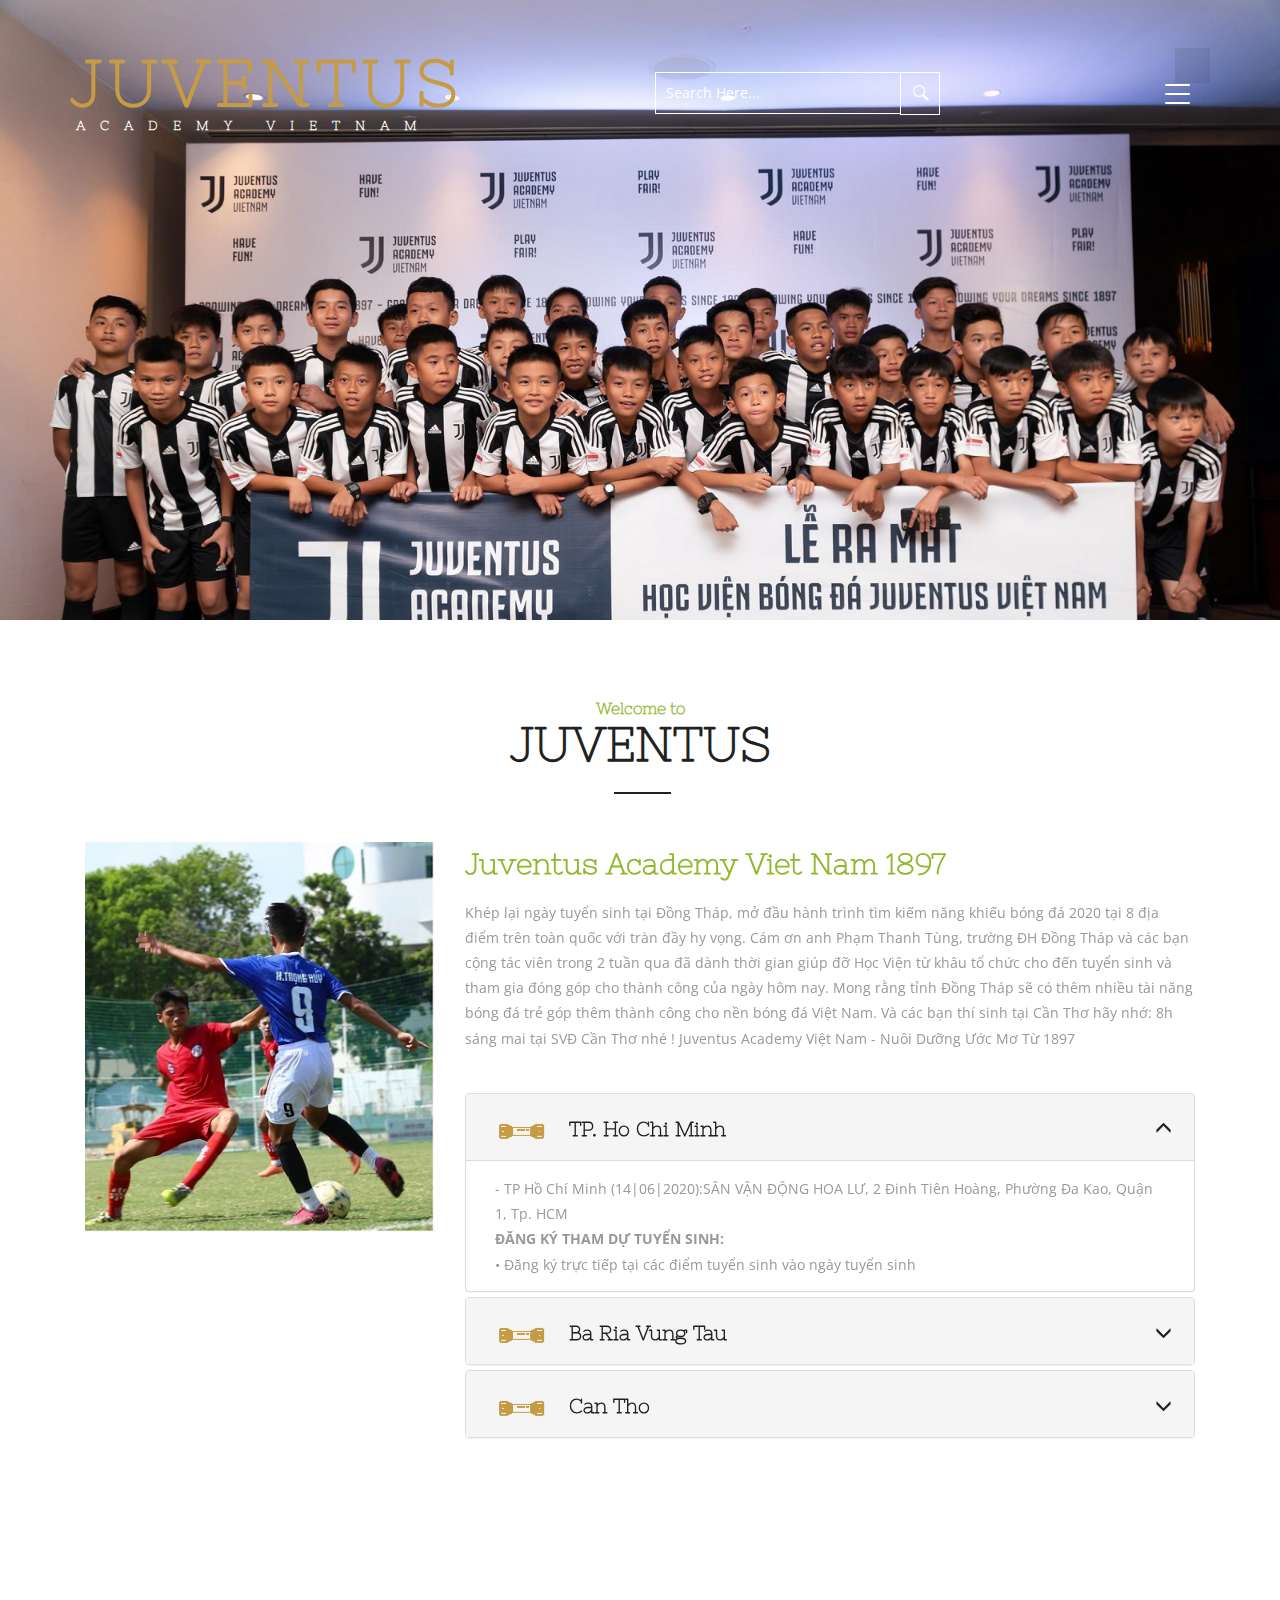
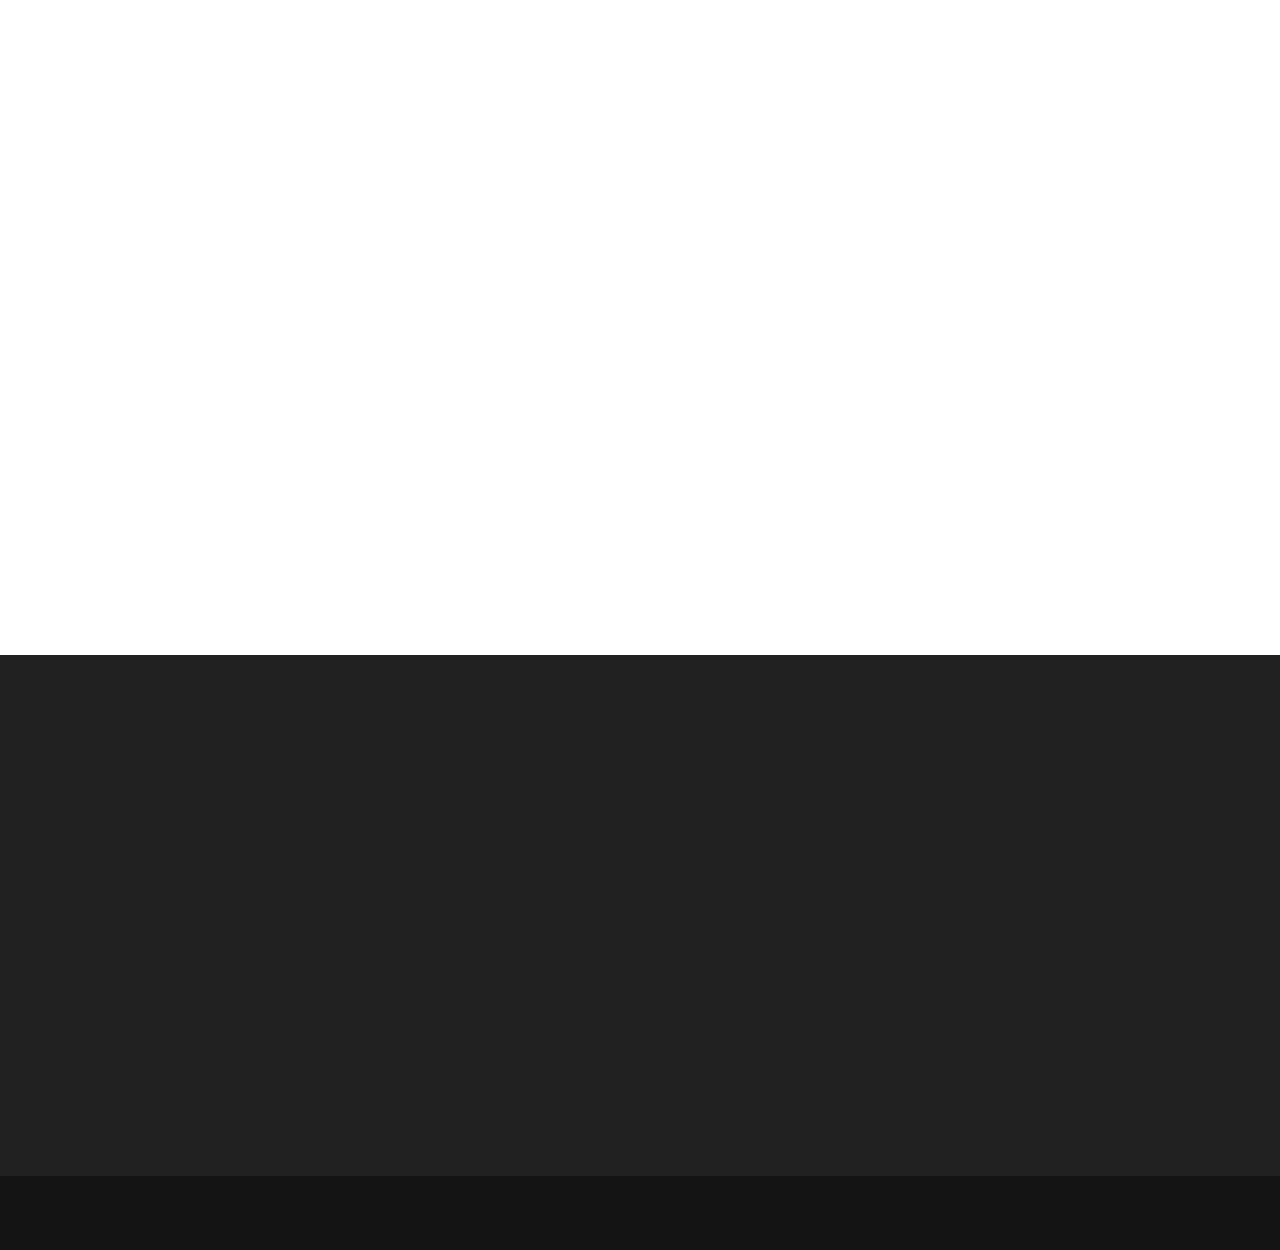
<file: WebSiteBanHang/index.html>
﻿<!DOCTYPE html>
<html>
<head>
    <title>JUVENTUS ACADEMY VIETNAM</title>
    <!-- for-mobile-apps -->
    <meta name="viewport" content="width=device-width, initial-scale=1">
    <meta http-equiv="Content-Type" content="text/html; charset=utf-8" />

    <script type="application/x-javascript">
        addEventListener("load", function() { setTimeout(hideURLbar, 0); }, false);
               function hideURLbar(){ window.scrollTo(0,1); } </script>
    <!-- //for-mobile-apps -->
    <link href="css/bootstrap.css" rel="stylesheet" type="text/css" media="all" />
    <link href="css/style.css" rel="stylesheet" type="text/css" media="all" />
    <!-- js -->
    <script type="text/javascript" src="js/jquery-2.1.4.min.js"></script>
    <!-- //js -->
    <!-- animation-effect -->
    <link href="css/animate.min.css" rel="stylesheet">
    <script src="js/wow.min.js"></script>
    <script>
 new WOW().init();
    </script>
    <!-- //animation-effect -->
    <!--FlexSlider-->
    <link rel="stylesheet" href="css/flexslider.css" type="text/css" media="screen" />
    <script defer src="js/jquery.flexslider.js"></script>
    <script type="text/javascript">
		$(window).load(function(){
		  $('.flexslider').flexslider({
			animation: "slide",
			start: function(slider){
			  $('body').removeClass('loading');
			}
		  });
		});
    </script>
    <!--End-slider-script-->
    <link href='//fonts.googleapis.com/css?family=Nixie+One' rel='stylesheet' type='text/css'>
    <link href='//fonts.googleapis.com/css?family=Open+Sans:400,300,300italic,400italic,600,600italic,700,700italic,800,800italic' rel='stylesheet' type='text/css'>
    <!-- start-smoth-scrolling -->
    <script type="text/javascript" src="js/move-top.js"></script>
    <script type="text/javascript" src="js/easing.js"></script>
    <script type="text/javascript">
	jQuery(document).ready(function($) {
		$(".scroll").click(function(event){
			event.preventDefault();
			$('html,body').animate({scrollTop:$(this.hash).offset().top},1000);
		});
	});
    </script>
    <!-- start-smoth-scrolling -->
</head>

<body>
 
    <!-- banner -->
    <div class="banner">
        <div class="container">
            <div class="banner-main">
                <div class="banner-main1">
                    <div class="logo animated wow slideInLeft" data-wow-delay=".5s">
                        <h1><a href="index.html">JUVENTUS<span>ACADEMY VIETNAM</span></a></h1>
                    </div>
                    <div class="search animated wow slideInLeft" data-wow-delay=".7s">
                        <form>
                            <input type="text" value="Search Here..." onfocus="this.value = '';" onblur="if (this.value == '') {this.value = 'Search Here...';}" required="">
                            <input type="submit" value=" ">
                            <div class="clearfix"> </div>
                        </form>
                    </div>
                    <div class="header-right">
                        <div class="shy-menu">
                            <a class="shy-menu-hamburger">
                                <span class="layer top"></span>
                                <span class="layer mid"></span>
                                <span class="layer btm"></span>
                            </a>

                            <div class="shy-menu-panel">
                                <nav class="menu menu--horatio">
                                    <ul class="menu__list">
                                        <li class="menu__item"><a href="index.html" class="menu__link">Trang chủ</a></li>
                                        <li class="menu__item"><a href="about.html" class="menu__link">Thông tin</a></li>
                                        <li class="menu__item"><a href="news.html" class="menu__link">Tin tức</a></li>
                                        <li class="menu__item"><a href="gallery.html" class="menu__link">Hình ảnh</a></li>
                                        <li class="menu__item">
                                            <p><a href="SanPham/SanPham?MaLoaiSP=3&MaNSX=6" class="menu__link">Mua vé</a></p>
                                        </li>
                                        <li class="menu__item menu__item--current"><a href="contact.html" class="menu__link">Liên hệ</a></li>
                                        
                                    </ul>

                                </nav>

                            </div>

                            <div class="clearfix"> </div>

                        </div>

                        <div class="menu open">
                            <a class="hamburger">
                                <span class="layer top"></span>
                                <span class="layer mid"></span>
                                <span class="layer btm"></span>
                            </a>
                        </div>

                        <script>
							$(function() {

								initDropDowns($("div.shy-menu"));

							});

							function initDropDowns(allMenus) {

								allMenus.children(".shy-menu-hamburger").on("click", function() {

									var thisTrigger = jQuery(this),
										thisMenu = thisTrigger.parent(),
										thisPanel = thisTrigger.next();

									if (thisMenu.hasClass("is-open")) {

										thisMenu.removeClass("is-open");

									} else {

										allMenus.removeClass("is-open");
										thisMenu.addClass("is-open");
										thisPanel.on("click", function(e) {
											e.stopPropagation();
										});
									}

									return false;
								});
							}
                        </script>
                    </div>
                    <div class="clearfix"> </div>
                </div>
                 
            </div>
        </div>
    </div>
    <!-- banner -->
    <!-- banner-bottom -->
    <div class="banner-bottom">
        <div class="container">
            <h3 class="animated wow zoomIn" data-wow-delay=".5s">Welcome to<span>JUVENTUS</span></h3>
            <div class="banner-bottom-grids">
                <div class="banner-bottom-grid">
                    <div class="col-md-4 banner-bottom-grid-left animated wow slideInLeft" data-wow-delay=".5s">
                        <img src="images/1.jpg" alt=" " class="img-responsive" />
                        <!--<div class="banner-bottom-grid-left-pos">
                            <div class="banner-bottom-grid-left-pos1">
                                <h4>voluptates andae <span>sint et molestiae</span> non recusandae</h4>
                            </div>
                        </div>-->
                    </div>
                    <div class="col-md-8 banner-bottom-grid-right animated wow slideInRight" data-wow-delay=".5s">
                        <h4> Juventus Academy Viet Nam 1897</h4>
                        <p>
                            Khép lại ngày tuyển sinh tại Đồng Tháp, mở đầu hành trình tìm kiếm năng khiếu bóng đá 2020 tại 8 địa điểm trên toàn quốc với tràn đầy hy vọng.
                            Cám ơn anh Phạm Thanh Tùng, trường ĐH Đồng Tháp và các bạn cộng tác viên trong 2 tuần qua đã dành thời gian giúp đỡ Học Viện từ khâu tổ chức cho đến tuyển sinh và tham gia đóng góp cho thành công của ngày hôm nay.
                            Mong rằng tỉnh Đồng Tháp sẽ có thêm nhiều tài năng bóng đá trẻ góp thêm thành công cho nền bóng đá Việt Nam.
                            Và các bạn thí sinh tại Cần Thơ hãy nhớ: 8h sáng mai tại SVĐ Cần Thơ nhé !
                            Juventus Academy Việt Nam - Nuôi Dưỡng Ước Mơ Từ 1897
                        </p>
                        <div class="panel-group" id="accordion" role="tablist" aria-multiselectable="true">
                            <div class="panel panel-default">
                                <div class="panel-heading" role="tab" id="headingOne">
                                    <h4 class="panel-title asd">
                                        <a class="pa_italic" role="button" data-toggle="collapse" data-parent="#accordion" href="#collapseOne" aria-expanded="true" aria-controls="collapseOne">
                                            <span class="glyphicon glyphicon-menu-down" aria-hidden="true"></span><i class="glyphicon glyphicon-menu-up" aria-hidden="true"></i><label class="horse2">TP. Ho Chi Minh</label>
                                        </a>
                                    </h4>
                                </div>
                                <div id="collapseOne" class="panel-collapse collapse in" role="tabpanel" aria-labelledby="headingOne">
                                    <div class="panel-body panel_text">
                                        <div class="scrollbar" id="style-2">
                                            - TP Hồ Chí Minh (14|06|2020):SÂN VẬN ĐỘNG HOA LƯ, 2 Đinh Tiên Hoàng, Phường Đa Kao, Quận 1, Tp. HCM<br />
                                            <b>ĐĂNG KÝ THAM DỰ TUYỂN SINH:</b> <br />
                                            • Đăng ký trực tiếp tại các điểm tuyển sinh vào ngày tuyển sinh<br />
                                            • Hồ sơ gồm: đơn đăng ký tuyển sinh theo mẫu có hình 3x4 + giấy khai sinh (bản sao gốc) hoặc hộ chiếu (bản sao gốc)<br />

                                        </div>
                                    </div>
                                </div>
                            </div>
                            <div class="panel panel-default">
                                <div class="panel-heading" role="tab" id="headingTwo">
                                    <h4 class="panel-title asd">
                                        <a class="pa_italic collapsed" role="button" data-toggle="collapse" data-parent="#accordion" href="#collapseTwo" aria-expanded="false" aria-controls="collapseTwo">
                                            <span class="glyphicon glyphicon-menu-down" aria-hidden="true"></span><i class="glyphicon glyphicon-menu-up" aria-hidden="true"></i><label class="horse2">Ba Ria Vung Tau</label>
                                        </a>
                                    </h4>
                                </div>
                                <div id="collapseTwo" class="panel-collapse collapse" role="tabpanel" aria-labelledby="headingTwo">
                                    <div class="panel-body panel_text">
                                        - Bà Rịa Vũng Tàu (13|06|2020):Trung tâm văn hoá sinh hoạt cộng đồng xã Tân Hưng, TP. Bà Rịa, Tỉnh Bà Rịa Vũng Tàu<br />
                                        <b>ĐĂNG KÝ THAM DỰ TUYỂN SINH:</b> <br />
                                        • Đăng ký trực tiếp tại các điểm tuyển sinh vào ngày tuyển sinh<br />
                                        • Hồ sơ gồm: đơn đăng ký tuyển sinh theo mẫu có hình 3x4 + giấy khai sinh (bản sao gốc) hoặc hộ chiếu (bản sao gốc)<br />

                                    </div>
                                </div>
                            </div>
                            <div class="panel panel-default">
                                <div class="panel-heading" role="tab" id="headingThree">
                                    <h4 class="panel-title asd">
                                        <a class="pa_italic collapsed" role="button" data-toggle="collapse" data-parent="#accordion" href="#collapseThree" aria-expanded="false" aria-controls="collapseThree">
                                            <span class="glyphicon glyphicon-menu-down" aria-hidden="true"></span><i class="glyphicon glyphicon-menu-up" aria-hidden="true"></i><label class="horse2">Can Tho</label>
                                        </a>
                                    </h4>
                                </div>
                                <div id="collapseThree" class="panel-collapse collapse" role="tabpanel" aria-labelledby="headingThree">
                                    <div class="panel-body panel_text">
                                        Cần Thơ (07|06|2020): Sân vận động Cần Thơ, Phường Cái Khế, Quận Ninh Kiều, Tp. Cần Thơ<br />
                                        <b>ĐĂNG KÝ THAM DỰ TUYỂN SINH:</b> <br />
                                        • Đăng ký trực tiếp tại các điểm tuyển sinh vào ngày tuyển sinh<br />
                                        • Hồ sơ gồm: đơn đăng ký tuyển sinh theo mẫu có hình 3x4 + giấy khai sinh (bản sao gốc) hoặc hộ chiếu (bản sao gốc)<br />
                                    </div>
                                </div>
                            </div>
                        </div>
                    </div>
                    <div class="clearfix"> </div>
                </div>
            </div>
        </div>
    </div>
    <!-- //banner-bottom -->
    <!-- services -->
    <div class="services">
        <div class="container">
            <h3 class="animated wow zoomIn" data-wow-delay=".5s"><b>JUVENTUS</b> <span><b>service auction</b></span></h3>
            <div class="services-grids">
                <div class="col-md-3 services-grid animated wow slideInLeft" data-wow-delay=".5s">
                    <div class="services-grid1">
                        <div class="item item-type-zoom">
                            <a class="item-hover" href="single.html">
                                <div class="item-info">
                                    <div class="headline">
                                        dolorem ipsum quia dolor
                                        <div class="line"></div>
                                        <div class="date">April 29, 2016</div>
                                    </div>
                                </div>
                                <div class="mask"></div>
                            </a>
                            <div class="item-img"><img src="images/2.jpg" alt=" " class="img-responsive" /></div>
                        </div>
                    </div>
                    <h4><a href="#"><b>ugiat quo voluptas</b></a></h4>
                    <p style="color:black">
                        Neque porro quisquam est, qui dolorem ipsum quia dolor sit amet, consectetur,
                        adipisci velit.
                    </p>
                    <div class="more m1">
                        <a href="#" class="hvr-sweep-to-top"><b>Read More...</b></a>
                    </div>
                </div>
                <div class="col-md-3 services-grid animated wow slideInLeft" data-wow-delay=".6s">
                    <div class="services-grid1">
                        <div class="item item-type-zoom">
                            <a class="item-hover" href="single.html">
                                <div class="item-info">
                                    <div class="headline">
                                        dolorem ipsum quia dolor
                                        <div class="line"></div>
                                        <div class="date">April 29, 2016</div>
                                    </div>
                                </div>
                                <div class="mask"></div>
                            </a>
                            <div class="item-img"><img src="images/3.jpg" alt=" " class="img-responsive" /></div>
                        </div>
                    </div>
                    <h4><a href="#"><b>earum rerum tenetur</b></a></h4>
                    <p style="color:black">
                        Neque porro quisquam est, qui dolorem ipsum quia dolor sit amet, consectetur,
                        adipisci velit.
                    </p>
                    <div class="more m1">
                        <a href="#" class="hvr-sweep-to-top"><b>Read More...</b></a>
                    </div>
                </div>
                <div class="col-md-3 services-grid animated wow slideInLeft" data-wow-delay=".7s">
                    <div class="services-grid1">
                        <div class="item item-type-zoom">
                            <a class="item-hover" href="single.html">
                                <div class="item-info">
                                    <div class="headline">
                                        dolorem ipsum quia dolor
                                        <div class="line"></div>
                                        <div class="date">April 29, 2016</div>
                                    </div>
                                </div>
                                <div class="mask"></div>
                            </a>
                            <div class="item-img"><img src="images/4.jpg" alt=" " class="img-responsive" /></div>
                        </div>
                    </div>
                    <h4><a href="#"><b>porro quisquam est</b></a></h4>
                    <p style="color:black">
                        Neque porro quisquam est, qui dolorem ipsum quia dolor sit amet, consectetur,
                        adipisci velit.
                    </p>
                    <div class="more m1">
                        <a href="#" class="hvr-sweep-to-top"><b>Read More...</b></a>
                    </div>
                </div>
                <div class="col-md-3 services-grid animated wow slideInLeft" data-wow-delay=".8s">
                    <div class="services-grid1">
                        <div class="item item-type-zoom">
                            <a class="item-hover" href="single.html">
                                <div class="item-info">
                                    <div class="headline">
                                        dolorem ipsum quia dolor
                                        <div class="line"></div>
                                        <div class="date">April 29, 2016</div>
                                    </div>
                                </div>
                                <div class="mask"></div>
                            </a>
                            <div class="item-img"><img src="images/5.jpg" alt=" " class="img-responsive" /></div>
                        </div>
                    </div>
                    <h4><a href="#"><b>ipsum quia dolor sit</b></a></h4>
                    <p style="color:black">
                        Neque porro quisquam est, qui dolorem ipsum quia dolor sit amet, consectetur,
                        adipisci velit.
                    </p>
                    <div class="more m1">
                        <a href="#" class="hvr-sweep-to-top"><b>Read More...</b></a>
                    </div>
                </div>
                <div class="clearfix"> </div>
            </div>
        </div>
    </div>
   

    <div class="footer">

        <div class="container">
            <div class="col-md-4 footer-grid animated wow slideInLeft" data-wow-delay=".5s">
                <h2><a href="index.html">JUVENTUS<span>ACADEMY VIETNAM</span></a></h2>
                <p>
                    Launched in 2017, we are proud to present professional football brand with historical depth, Juventus, in Vietnam. We offer variety of professional football programs to fully develope students with Juventus philosophy.
                </p>
                <ul class="social">
                    <li>Share on:</li>
                    <li>
                        <a class="social-linkedin" href="#">
                            <i></i>
                            <div class="tooltip"><span>Facebook</span></div>
                        </a>
                    </li>
                    <li>
                        <a class="social-twitter" href="#">
                            <i></i>
                            <div class="tooltip"><span>Twitter</span></div>
                        </a>
                    </li>
                    <li>
                        <a class="social-google" href="#">
                            <i></i>
                            <div class="tooltip"><span>Google+</span></div>
                        </a>
                    </li>
                    <li>
                        <a class="social-facebook" href="#">
                            <i></i>
                            <div class="tooltip"><span>Pinterest</span></div>
                        </a>
                    </li>
                    <li>
                        <a class="social-instagram" href="#">
                            <i></i>
                            <div class="tooltip"><span>Instagram</span></div>
                        </a>
                    </li>
                </ul>
                <!--@RenderBody();-->
                <div class="newsletter">
                    <form>
                        <input type="email" value="Email..." onfocus="this.value = '';" onblur="if (this.value == '') {this.value = 'Email...';}" required="">
                        <input type="submit" value="Subscribe">
                    </form>
                </div>
            </div>
            <!--<div class="col-md-4 footer-grid animated wow slideInLeft" data-wow-delay=".6s">
                <h3>instagram posts</h3>
                <div class="footer-grid-left">
                    <a href="single.html"><img src="images/6.jpg" alt=" " class="img-responsive" /></a>
                </div>
                <div class="footer-grid-left">
                    <a href="single.html"><img src="images/7.jpg" alt=" " class="img-responsive" /></a>
                </div>
                <div class="footer-grid-left">
                    <a href="single.html"><img src="images/8.jpg" alt=" " class="img-responsive" /></a>
                </div>
                <div class="footer-grid-left">
                    <a href="single.html"><img src="images/10.jpg" alt=" " class="img-responsive" /></a>
                </div>
                <div class="footer-grid-left">
                    <a href="single.html"><img src="images/11.jpg" alt=" " class="img-responsive" /></a>
                </div>
                <div class="footer-grid-left">
                    <a href="single.html"><img src="images/12.jpg" alt=" " class="img-responsive" /></a>
                </div>
                <div class="footer-grid-left">
                    <a href="single.html"><img src="images/7.jpg" alt=" " class="img-responsive" /></a>
                </div>
                <div class="footer-grid-left">
                    <a href="single.html"><img src="images/8.jpg" alt=" " class="img-responsive" /></a>
                </div>
                <div class="footer-grid-left">
                    <a href="single.html"><img src="images/10.jpg" alt=" " class="img-responsive" /></a>
                </div>
                <div class="clearfix"> </div>
            </div>-->
            <div class="col-md-4 footer-grid animated wow slideInLeft" data-wow-delay=".7s">
                <h3>Contact Info</h3>
                <ul class="footer-address">
                    <li><span class="glyphicon glyphicon-home" aria-hidden="true"></span> 115 Pasteur, Ward 6, District 3, Ho Chi Minh,<span> Vietnam.</span></li>
                    <!--<li><span class="glyphicon glyphicon-envelope" aria-hidden="true"></span><a href="mailto:info@example.com">info@example.com</a></li>-->
                    <li><span class="glyphicon glyphicon-earphone" aria-hidden="true"></span> +84 903 864 486</li>
                </ul>
            </div>
            <div class="clearfix"> </div>
        </div>
    </div>
    <div class="footer-copy">
        <div class="container">
            <p class="animated wow slideInLeft" data-wow-delay=".5s">© Design by <a>Phatt Le</a></p>
        </div>
    </div>
    <!-- //footer -->
    <!-- for bootstrap working -->
    <script src="js/bootstrap.js"></script>
    <!-- //for bootstrap working -->
    <!-- here stars scrolling icon -->
    <script type="text/javascript">
		$(document).ready(function() {
			/*
				var defaults = {
				containerID: 'toTop', // fading element id
				containerHoverID: 'toTopHover', // fading element hover id
				scrollSpeed: 1200,
				easingType: 'linear'
				};
			*/

			$().UItoTop({ easingType: 'easeOutQuart' });

			});
    </script>
    <!-- //here ends scrolling icon -->
</body>
</html>
</file>
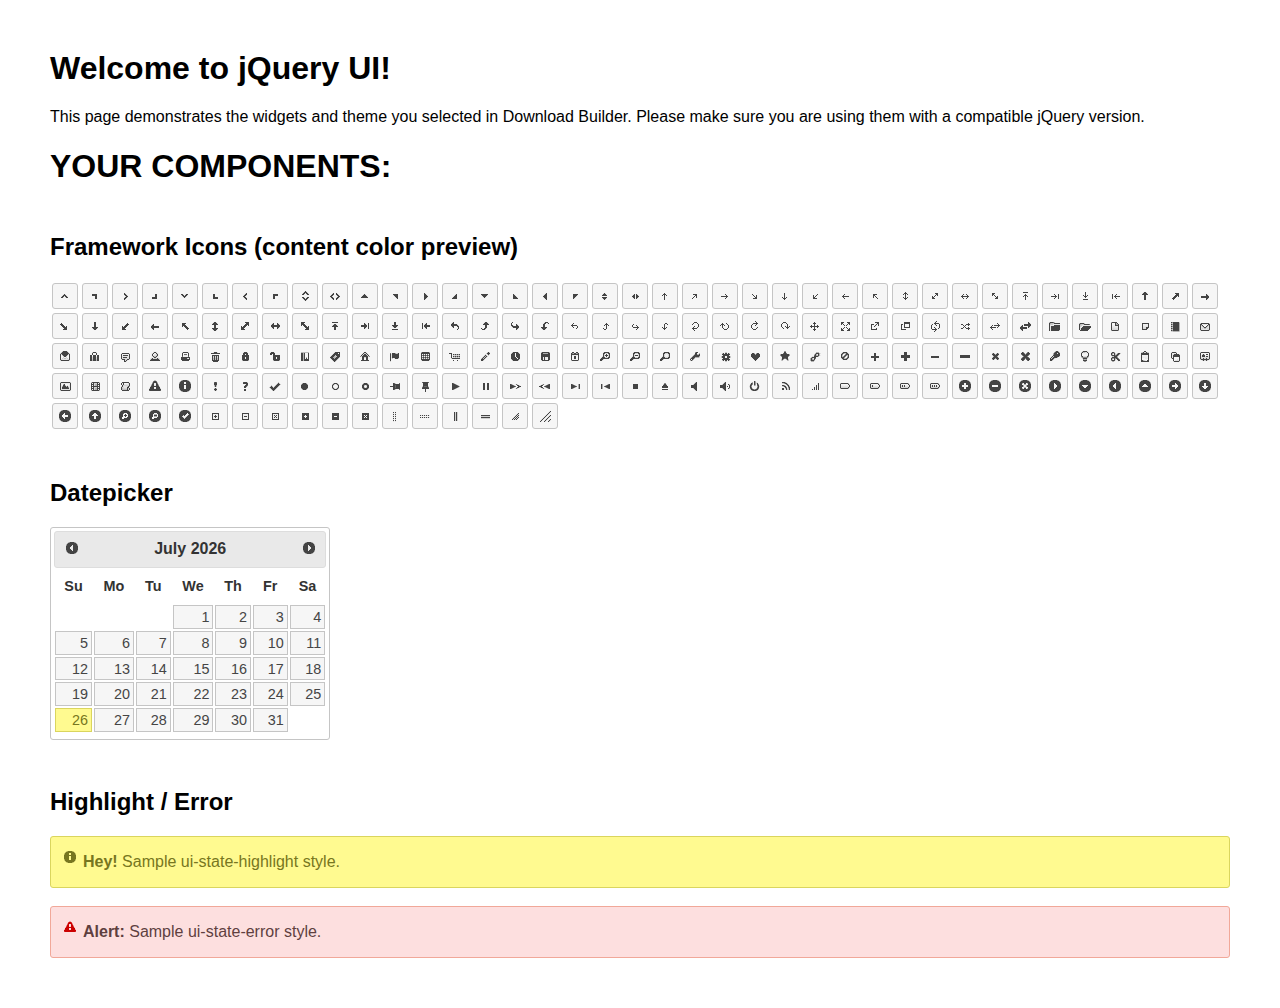
<file: WebSiteBanHang/Content/Layouts/js/jquery-ui-1.12.1.custom/index.html>
<!doctype html>
<html lang="us">
<head>
	<meta charset="utf-8">
	<title>jQuery UI Example Page</title>
	<link href="jquery-ui.css" rel="stylesheet">
	<style>
	body{
		font-family: "Trebuchet MS", sans-serif;
		margin: 50px;
	}
	.demoHeaders {
		margin-top: 2em;
	}
	#dialog-link {
		padding: .4em 1em .4em 20px;
		text-decoration: none;
		position: relative;
	}
	#dialog-link span.ui-icon {
		margin: 0 5px 0 0;
		position: absolute;
		left: .2em;
		top: 50%;
		margin-top: -8px;
	}
	#icons {
		margin: 0;
		padding: 0;
	}
	#icons li {
		margin: 2px;
		position: relative;
		padding: 4px 0;
		cursor: pointer;
		float: left;
		list-style: none;
	}
	#icons span.ui-icon {
		float: left;
		margin: 0 4px;
	}
	.fakewindowcontain .ui-widget-overlay {
		position: absolute;
	}
	select {
		width: 200px;
	}
	</style>
</head>
<body>

<h1>Welcome to jQuery UI!</h1>

<div class="ui-widget">
	<p>This page demonstrates the widgets and theme you selected in Download Builder. Please make sure you are using them with a compatible jQuery version.</p>
</div>

<h1>YOUR COMPONENTS:</h1>
















<h2 class="demoHeaders">Framework Icons (content color preview)</h2>
<ul id="icons" class="ui-widget ui-helper-clearfix">
	<li class="ui-state-default ui-corner-all" title=".ui-icon-caret-1-n"><span class="ui-icon ui-icon-caret-1-n"></span></li>
	<li class="ui-state-default ui-corner-all" title=".ui-icon-caret-1-ne"><span class="ui-icon ui-icon-caret-1-ne"></span></li>
	<li class="ui-state-default ui-corner-all" title=".ui-icon-caret-1-e"><span class="ui-icon ui-icon-caret-1-e"></span></li>
	<li class="ui-state-default ui-corner-all" title=".ui-icon-caret-1-se"><span class="ui-icon ui-icon-caret-1-se"></span></li>
	<li class="ui-state-default ui-corner-all" title=".ui-icon-caret-1-s"><span class="ui-icon ui-icon-caret-1-s"></span></li>
	<li class="ui-state-default ui-corner-all" title=".ui-icon-caret-1-sw"><span class="ui-icon ui-icon-caret-1-sw"></span></li>
	<li class="ui-state-default ui-corner-all" title=".ui-icon-caret-1-w"><span class="ui-icon ui-icon-caret-1-w"></span></li>
	<li class="ui-state-default ui-corner-all" title=".ui-icon-caret-1-nw"><span class="ui-icon ui-icon-caret-1-nw"></span></li>
	<li class="ui-state-default ui-corner-all" title=".ui-icon-caret-2-n-s"><span class="ui-icon ui-icon-caret-2-n-s"></span></li>
	<li class="ui-state-default ui-corner-all" title=".ui-icon-caret-2-e-w"><span class="ui-icon ui-icon-caret-2-e-w"></span></li>
	<li class="ui-state-default ui-corner-all" title=".ui-icon-triangle-1-n"><span class="ui-icon ui-icon-triangle-1-n"></span></li>
	<li class="ui-state-default ui-corner-all" title=".ui-icon-triangle-1-ne"><span class="ui-icon ui-icon-triangle-1-ne"></span></li>
	<li class="ui-state-default ui-corner-all" title=".ui-icon-triangle-1-e"><span class="ui-icon ui-icon-triangle-1-e"></span></li>
	<li class="ui-state-default ui-corner-all" title=".ui-icon-triangle-1-se"><span class="ui-icon ui-icon-triangle-1-se"></span></li>
	<li class="ui-state-default ui-corner-all" title=".ui-icon-triangle-1-s"><span class="ui-icon ui-icon-triangle-1-s"></span></li>
	<li class="ui-state-default ui-corner-all" title=".ui-icon-triangle-1-sw"><span class="ui-icon ui-icon-triangle-1-sw"></span></li>
	<li class="ui-state-default ui-corner-all" title=".ui-icon-triangle-1-w"><span class="ui-icon ui-icon-triangle-1-w"></span></li>
	<li class="ui-state-default ui-corner-all" title=".ui-icon-triangle-1-nw"><span class="ui-icon ui-icon-triangle-1-nw"></span></li>
	<li class="ui-state-default ui-corner-all" title=".ui-icon-triangle-2-n-s"><span class="ui-icon ui-icon-triangle-2-n-s"></span></li>
	<li class="ui-state-default ui-corner-all" title=".ui-icon-triangle-2-e-w"><span class="ui-icon ui-icon-triangle-2-e-w"></span></li>
	<li class="ui-state-default ui-corner-all" title=".ui-icon-arrow-1-n"><span class="ui-icon ui-icon-arrow-1-n"></span></li>
	<li class="ui-state-default ui-corner-all" title=".ui-icon-arrow-1-ne"><span class="ui-icon ui-icon-arrow-1-ne"></span></li>
	<li class="ui-state-default ui-corner-all" title=".ui-icon-arrow-1-e"><span class="ui-icon ui-icon-arrow-1-e"></span></li>
	<li class="ui-state-default ui-corner-all" title=".ui-icon-arrow-1-se"><span class="ui-icon ui-icon-arrow-1-se"></span></li>
	<li class="ui-state-default ui-corner-all" title=".ui-icon-arrow-1-s"><span class="ui-icon ui-icon-arrow-1-s"></span></li>
	<li class="ui-state-default ui-corner-all" title=".ui-icon-arrow-1-sw"><span class="ui-icon ui-icon-arrow-1-sw"></span></li>
	<li class="ui-state-default ui-corner-all" title=".ui-icon-arrow-1-w"><span class="ui-icon ui-icon-arrow-1-w"></span></li>
	<li class="ui-state-default ui-corner-all" title=".ui-icon-arrow-1-nw"><span class="ui-icon ui-icon-arrow-1-nw"></span></li>
	<li class="ui-state-default ui-corner-all" title=".ui-icon-arrow-2-n-s"><span class="ui-icon ui-icon-arrow-2-n-s"></span></li>
	<li class="ui-state-default ui-corner-all" title=".ui-icon-arrow-2-ne-sw"><span class="ui-icon ui-icon-arrow-2-ne-sw"></span></li>
	<li class="ui-state-default ui-corner-all" title=".ui-icon-arrow-2-e-w"><span class="ui-icon ui-icon-arrow-2-e-w"></span></li>
	<li class="ui-state-default ui-corner-all" title=".ui-icon-arrow-2-se-nw"><span class="ui-icon ui-icon-arrow-2-se-nw"></span></li>
	<li class="ui-state-default ui-corner-all" title=".ui-icon-arrowstop-1-n"><span class="ui-icon ui-icon-arrowstop-1-n"></span></li>
	<li class="ui-state-default ui-corner-all" title=".ui-icon-arrowstop-1-e"><span class="ui-icon ui-icon-arrowstop-1-e"></span></li>
	<li class="ui-state-default ui-corner-all" title=".ui-icon-arrowstop-1-s"><span class="ui-icon ui-icon-arrowstop-1-s"></span></li>
	<li class="ui-state-default ui-corner-all" title=".ui-icon-arrowstop-1-w"><span class="ui-icon ui-icon-arrowstop-1-w"></span></li>
	<li class="ui-state-default ui-corner-all" title=".ui-icon-arrowthick-1-n"><span class="ui-icon ui-icon-arrowthick-1-n"></span></li>
	<li class="ui-state-default ui-corner-all" title=".ui-icon-arrowthick-1-ne"><span class="ui-icon ui-icon-arrowthick-1-ne"></span></li>
	<li class="ui-state-default ui-corner-all" title=".ui-icon-arrowthick-1-e"><span class="ui-icon ui-icon-arrowthick-1-e"></span></li>
	<li class="ui-state-default ui-corner-all" title=".ui-icon-arrowthick-1-se"><span class="ui-icon ui-icon-arrowthick-1-se"></span></li>
	<li class="ui-state-default ui-corner-all" title=".ui-icon-arrowthick-1-s"><span class="ui-icon ui-icon-arrowthick-1-s"></span></li>
	<li class="ui-state-default ui-corner-all" title=".ui-icon-arrowthick-1-sw"><span class="ui-icon ui-icon-arrowthick-1-sw"></span></li>
	<li class="ui-state-default ui-corner-all" title=".ui-icon-arrowthick-1-w"><span class="ui-icon ui-icon-arrowthick-1-w"></span></li>
	<li class="ui-state-default ui-corner-all" title=".ui-icon-arrowthick-1-nw"><span class="ui-icon ui-icon-arrowthick-1-nw"></span></li>
	<li class="ui-state-default ui-corner-all" title=".ui-icon-arrowthick-2-n-s"><span class="ui-icon ui-icon-arrowthick-2-n-s"></span></li>
	<li class="ui-state-default ui-corner-all" title=".ui-icon-arrowthick-2-ne-sw"><span class="ui-icon ui-icon-arrowthick-2-ne-sw"></span></li>
	<li class="ui-state-default ui-corner-all" title=".ui-icon-arrowthick-2-e-w"><span class="ui-icon ui-icon-arrowthick-2-e-w"></span></li>
	<li class="ui-state-default ui-corner-all" title=".ui-icon-arrowthick-2-se-nw"><span class="ui-icon ui-icon-arrowthick-2-se-nw"></span></li>
	<li class="ui-state-default ui-corner-all" title=".ui-icon-arrowthickstop-1-n"><span class="ui-icon ui-icon-arrowthickstop-1-n"></span></li>
	<li class="ui-state-default ui-corner-all" title=".ui-icon-arrowthickstop-1-e"><span class="ui-icon ui-icon-arrowthickstop-1-e"></span></li>
	<li class="ui-state-default ui-corner-all" title=".ui-icon-arrowthickstop-1-s"><span class="ui-icon ui-icon-arrowthickstop-1-s"></span></li>
	<li class="ui-state-default ui-corner-all" title=".ui-icon-arrowthickstop-1-w"><span class="ui-icon ui-icon-arrowthickstop-1-w"></span></li>
	<li class="ui-state-default ui-corner-all" title=".ui-icon-arrowreturnthick-1-w"><span class="ui-icon ui-icon-arrowreturnthick-1-w"></span></li>
	<li class="ui-state-default ui-corner-all" title=".ui-icon-arrowreturnthick-1-n"><span class="ui-icon ui-icon-arrowreturnthick-1-n"></span></li>
	<li class="ui-state-default ui-corner-all" title=".ui-icon-arrowreturnthick-1-e"><span class="ui-icon ui-icon-arrowreturnthick-1-e"></span></li>
	<li class="ui-state-default ui-corner-all" title=".ui-icon-arrowreturnthick-1-s"><span class="ui-icon ui-icon-arrowreturnthick-1-s"></span></li>
	<li class="ui-state-default ui-corner-all" title=".ui-icon-arrowreturn-1-w"><span class="ui-icon ui-icon-arrowreturn-1-w"></span></li>
	<li class="ui-state-default ui-corner-all" title=".ui-icon-arrowreturn-1-n"><span class="ui-icon ui-icon-arrowreturn-1-n"></span></li>
	<li class="ui-state-default ui-corner-all" title=".ui-icon-arrowreturn-1-e"><span class="ui-icon ui-icon-arrowreturn-1-e"></span></li>
	<li class="ui-state-default ui-corner-all" title=".ui-icon-arrowreturn-1-s"><span class="ui-icon ui-icon-arrowreturn-1-s"></span></li>
	<li class="ui-state-default ui-corner-all" title=".ui-icon-arrowrefresh-1-w"><span class="ui-icon ui-icon-arrowrefresh-1-w"></span></li>
	<li class="ui-state-default ui-corner-all" title=".ui-icon-arrowrefresh-1-n"><span class="ui-icon ui-icon-arrowrefresh-1-n"></span></li>
	<li class="ui-state-default ui-corner-all" title=".ui-icon-arrowrefresh-1-e"><span class="ui-icon ui-icon-arrowrefresh-1-e"></span></li>
	<li class="ui-state-default ui-corner-all" title=".ui-icon-arrowrefresh-1-s"><span class="ui-icon ui-icon-arrowrefresh-1-s"></span></li>
	<li class="ui-state-default ui-corner-all" title=".ui-icon-arrow-4"><span class="ui-icon ui-icon-arrow-4"></span></li>
	<li class="ui-state-default ui-corner-all" title=".ui-icon-arrow-4-diag"><span class="ui-icon ui-icon-arrow-4-diag"></span></li>
	<li class="ui-state-default ui-corner-all" title=".ui-icon-extlink"><span class="ui-icon ui-icon-extlink"></span></li>
	<li class="ui-state-default ui-corner-all" title=".ui-icon-newwin"><span class="ui-icon ui-icon-newwin"></span></li>
	<li class="ui-state-default ui-corner-all" title=".ui-icon-refresh"><span class="ui-icon ui-icon-refresh"></span></li>
	<li class="ui-state-default ui-corner-all" title=".ui-icon-shuffle"><span class="ui-icon ui-icon-shuffle"></span></li>
	<li class="ui-state-default ui-corner-all" title=".ui-icon-transfer-e-w"><span class="ui-icon ui-icon-transfer-e-w"></span></li>
	<li class="ui-state-default ui-corner-all" title=".ui-icon-transferthick-e-w"><span class="ui-icon ui-icon-transferthick-e-w"></span></li>
	<li class="ui-state-default ui-corner-all" title=".ui-icon-folder-collapsed"><span class="ui-icon ui-icon-folder-collapsed"></span></li>
	<li class="ui-state-default ui-corner-all" title=".ui-icon-folder-open"><span class="ui-icon ui-icon-folder-open"></span></li>
	<li class="ui-state-default ui-corner-all" title=".ui-icon-document"><span class="ui-icon ui-icon-document"></span></li>
	<li class="ui-state-default ui-corner-all" title=".ui-icon-document-b"><span class="ui-icon ui-icon-document-b"></span></li>
	<li class="ui-state-default ui-corner-all" title=".ui-icon-note"><span class="ui-icon ui-icon-note"></span></li>
	<li class="ui-state-default ui-corner-all" title=".ui-icon-mail-closed"><span class="ui-icon ui-icon-mail-closed"></span></li>
	<li class="ui-state-default ui-corner-all" title=".ui-icon-mail-open"><span class="ui-icon ui-icon-mail-open"></span></li>
	<li class="ui-state-default ui-corner-all" title=".ui-icon-suitcase"><span class="ui-icon ui-icon-suitcase"></span></li>
	<li class="ui-state-default ui-corner-all" title=".ui-icon-comment"><span class="ui-icon ui-icon-comment"></span></li>
	<li class="ui-state-default ui-corner-all" title=".ui-icon-person"><span class="ui-icon ui-icon-person"></span></li>
	<li class="ui-state-default ui-corner-all" title=".ui-icon-print"><span class="ui-icon ui-icon-print"></span></li>
	<li class="ui-state-default ui-corner-all" title=".ui-icon-trash"><span class="ui-icon ui-icon-trash"></span></li>
	<li class="ui-state-default ui-corner-all" title=".ui-icon-locked"><span class="ui-icon ui-icon-locked"></span></li>
	<li class="ui-state-default ui-corner-all" title=".ui-icon-unlocked"><span class="ui-icon ui-icon-unlocked"></span></li>
	<li class="ui-state-default ui-corner-all" title=".ui-icon-bookmark"><span class="ui-icon ui-icon-bookmark"></span></li>
	<li class="ui-state-default ui-corner-all" title=".ui-icon-tag"><span class="ui-icon ui-icon-tag"></span></li>
	<li class="ui-state-default ui-corner-all" title=".ui-icon-home"><span class="ui-icon ui-icon-home"></span></li>
	<li class="ui-state-default ui-corner-all" title=".ui-icon-flag"><span class="ui-icon ui-icon-flag"></span></li>
	<li class="ui-state-default ui-corner-all" title=".ui-icon-calculator"><span class="ui-icon ui-icon-calculator"></span></li>
	<li class="ui-state-default ui-corner-all" title=".ui-icon-cart"><span class="ui-icon ui-icon-cart"></span></li>
	<li class="ui-state-default ui-corner-all" title=".ui-icon-pencil"><span class="ui-icon ui-icon-pencil"></span></li>
	<li class="ui-state-default ui-corner-all" title=".ui-icon-clock"><span class="ui-icon ui-icon-clock"></span></li>
	<li class="ui-state-default ui-corner-all" title=".ui-icon-disk"><span class="ui-icon ui-icon-disk"></span></li>
	<li class="ui-state-default ui-corner-all" title=".ui-icon-calendar"><span class="ui-icon ui-icon-calendar"></span></li>
	<li class="ui-state-default ui-corner-all" title=".ui-icon-zoomin"><span class="ui-icon ui-icon-zoomin"></span></li>
	<li class="ui-state-default ui-corner-all" title=".ui-icon-zoomout"><span class="ui-icon ui-icon-zoomout"></span></li>
	<li class="ui-state-default ui-corner-all" title=".ui-icon-search"><span class="ui-icon ui-icon-search"></span></li>
	<li class="ui-state-default ui-corner-all" title=".ui-icon-wrench"><span class="ui-icon ui-icon-wrench"></span></li>
	<li class="ui-state-default ui-corner-all" title=".ui-icon-gear"><span class="ui-icon ui-icon-gear"></span></li>
	<li class="ui-state-default ui-corner-all" title=".ui-icon-heart"><span class="ui-icon ui-icon-heart"></span></li>
	<li class="ui-state-default ui-corner-all" title=".ui-icon-star"><span class="ui-icon ui-icon-star"></span></li>
	<li class="ui-state-default ui-corner-all" title=".ui-icon-link"><span class="ui-icon ui-icon-link"></span></li>
	<li class="ui-state-default ui-corner-all" title=".ui-icon-cancel"><span class="ui-icon ui-icon-cancel"></span></li>
	<li class="ui-state-default ui-corner-all" title=".ui-icon-plus"><span class="ui-icon ui-icon-plus"></span></li>
	<li class="ui-state-default ui-corner-all" title=".ui-icon-plusthick"><span class="ui-icon ui-icon-plusthick"></span></li>
	<li class="ui-state-default ui-corner-all" title=".ui-icon-minus"><span class="ui-icon ui-icon-minus"></span></li>
	<li class="ui-state-default ui-corner-all" title=".ui-icon-minusthick"><span class="ui-icon ui-icon-minusthick"></span></li>
	<li class="ui-state-default ui-corner-all" title=".ui-icon-close"><span class="ui-icon ui-icon-close"></span></li>
	<li class="ui-state-default ui-corner-all" title=".ui-icon-closethick"><span class="ui-icon ui-icon-closethick"></span></li>
	<li class="ui-state-default ui-corner-all" title=".ui-icon-key"><span class="ui-icon ui-icon-key"></span></li>
	<li class="ui-state-default ui-corner-all" title=".ui-icon-lightbulb"><span class="ui-icon ui-icon-lightbulb"></span></li>
	<li class="ui-state-default ui-corner-all" title=".ui-icon-scissors"><span class="ui-icon ui-icon-scissors"></span></li>
	<li class="ui-state-default ui-corner-all" title=".ui-icon-clipboard"><span class="ui-icon ui-icon-clipboard"></span></li>
	<li class="ui-state-default ui-corner-all" title=".ui-icon-copy"><span class="ui-icon ui-icon-copy"></span></li>
	<li class="ui-state-default ui-corner-all" title=".ui-icon-contact"><span class="ui-icon ui-icon-contact"></span></li>
	<li class="ui-state-default ui-corner-all" title=".ui-icon-image"><span class="ui-icon ui-icon-image"></span></li>
	<li class="ui-state-default ui-corner-all" title=".ui-icon-video"><span class="ui-icon ui-icon-video"></span></li>
	<li class="ui-state-default ui-corner-all" title=".ui-icon-script"><span class="ui-icon ui-icon-script"></span></li>
	<li class="ui-state-default ui-corner-all" title=".ui-icon-alert"><span class="ui-icon ui-icon-alert"></span></li>
	<li class="ui-state-default ui-corner-all" title=".ui-icon-info"><span class="ui-icon ui-icon-info"></span></li>
	<li class="ui-state-default ui-corner-all" title=".ui-icon-notice"><span class="ui-icon ui-icon-notice"></span></li>
	<li class="ui-state-default ui-corner-all" title=".ui-icon-help"><span class="ui-icon ui-icon-help"></span></li>
	<li class="ui-state-default ui-corner-all" title=".ui-icon-check"><span class="ui-icon ui-icon-check"></span></li>
	<li class="ui-state-default ui-corner-all" title=".ui-icon-bullet"><span class="ui-icon ui-icon-bullet"></span></li>
	<li class="ui-state-default ui-corner-all" title=".ui-icon-radio-off"><span class="ui-icon ui-icon-radio-off"></span></li>
	<li class="ui-state-default ui-corner-all" title=".ui-icon-radio-on"><span class="ui-icon ui-icon-radio-on"></span></li>
	<li class="ui-state-default ui-corner-all" title=".ui-icon-pin-w"><span class="ui-icon ui-icon-pin-w"></span></li>
	<li class="ui-state-default ui-corner-all" title=".ui-icon-pin-s"><span class="ui-icon ui-icon-pin-s"></span></li>
	<li class="ui-state-default ui-corner-all" title=".ui-icon-play"><span class="ui-icon ui-icon-play"></span></li>
	<li class="ui-state-default ui-corner-all" title=".ui-icon-pause"><span class="ui-icon ui-icon-pause"></span></li>
	<li class="ui-state-default ui-corner-all" title=".ui-icon-seek-next"><span class="ui-icon ui-icon-seek-next"></span></li>
	<li class="ui-state-default ui-corner-all" title=".ui-icon-seek-prev"><span class="ui-icon ui-icon-seek-prev"></span></li>
	<li class="ui-state-default ui-corner-all" title=".ui-icon-seek-end"><span class="ui-icon ui-icon-seek-end"></span></li>
	<li class="ui-state-default ui-corner-all" title=".ui-icon-seek-first"><span class="ui-icon ui-icon-seek-first"></span></li>
	<li class="ui-state-default ui-corner-all" title=".ui-icon-stop"><span class="ui-icon ui-icon-stop"></span></li>
	<li class="ui-state-default ui-corner-all" title=".ui-icon-eject"><span class="ui-icon ui-icon-eject"></span></li>
	<li class="ui-state-default ui-corner-all" title=".ui-icon-volume-off"><span class="ui-icon ui-icon-volume-off"></span></li>
	<li class="ui-state-default ui-corner-all" title=".ui-icon-volume-on"><span class="ui-icon ui-icon-volume-on"></span></li>
	<li class="ui-state-default ui-corner-all" title=".ui-icon-power"><span class="ui-icon ui-icon-power"></span></li>
	<li class="ui-state-default ui-corner-all" title=".ui-icon-signal-diag"><span class="ui-icon ui-icon-signal-diag"></span></li>
	<li class="ui-state-default ui-corner-all" title=".ui-icon-signal"><span class="ui-icon ui-icon-signal"></span></li>
	<li class="ui-state-default ui-corner-all" title=".ui-icon-battery-0"><span class="ui-icon ui-icon-battery-0"></span></li>
	<li class="ui-state-default ui-corner-all" title=".ui-icon-battery-1"><span class="ui-icon ui-icon-battery-1"></span></li>
	<li class="ui-state-default ui-corner-all" title=".ui-icon-battery-2"><span class="ui-icon ui-icon-battery-2"></span></li>
	<li class="ui-state-default ui-corner-all" title=".ui-icon-battery-3"><span class="ui-icon ui-icon-battery-3"></span></li>
	<li class="ui-state-default ui-corner-all" title=".ui-icon-circle-plus"><span class="ui-icon ui-icon-circle-plus"></span></li>
	<li class="ui-state-default ui-corner-all" title=".ui-icon-circle-minus"><span class="ui-icon ui-icon-circle-minus"></span></li>
	<li class="ui-state-default ui-corner-all" title=".ui-icon-circle-close"><span class="ui-icon ui-icon-circle-close"></span></li>
	<li class="ui-state-default ui-corner-all" title=".ui-icon-circle-triangle-e"><span class="ui-icon ui-icon-circle-triangle-e"></span></li>
	<li class="ui-state-default ui-corner-all" title=".ui-icon-circle-triangle-s"><span class="ui-icon ui-icon-circle-triangle-s"></span></li>
	<li class="ui-state-default ui-corner-all" title=".ui-icon-circle-triangle-w"><span class="ui-icon ui-icon-circle-triangle-w"></span></li>
	<li class="ui-state-default ui-corner-all" title=".ui-icon-circle-triangle-n"><span class="ui-icon ui-icon-circle-triangle-n"></span></li>
	<li class="ui-state-default ui-corner-all" title=".ui-icon-circle-arrow-e"><span class="ui-icon ui-icon-circle-arrow-e"></span></li>
	<li class="ui-state-default ui-corner-all" title=".ui-icon-circle-arrow-s"><span class="ui-icon ui-icon-circle-arrow-s"></span></li>
	<li class="ui-state-default ui-corner-all" title=".ui-icon-circle-arrow-w"><span class="ui-icon ui-icon-circle-arrow-w"></span></li>
	<li class="ui-state-default ui-corner-all" title=".ui-icon-circle-arrow-n"><span class="ui-icon ui-icon-circle-arrow-n"></span></li>
	<li class="ui-state-default ui-corner-all" title=".ui-icon-circle-zoomin"><span class="ui-icon ui-icon-circle-zoomin"></span></li>
	<li class="ui-state-default ui-corner-all" title=".ui-icon-circle-zoomout"><span class="ui-icon ui-icon-circle-zoomout"></span></li>
	<li class="ui-state-default ui-corner-all" title=".ui-icon-circle-check"><span class="ui-icon ui-icon-circle-check"></span></li>
	<li class="ui-state-default ui-corner-all" title=".ui-icon-circlesmall-plus"><span class="ui-icon ui-icon-circlesmall-plus"></span></li>
	<li class="ui-state-default ui-corner-all" title=".ui-icon-circlesmall-minus"><span class="ui-icon ui-icon-circlesmall-minus"></span></li>
	<li class="ui-state-default ui-corner-all" title=".ui-icon-circlesmall-close"><span class="ui-icon ui-icon-circlesmall-close"></span></li>
	<li class="ui-state-default ui-corner-all" title=".ui-icon-squaresmall-plus"><span class="ui-icon ui-icon-squaresmall-plus"></span></li>
	<li class="ui-state-default ui-corner-all" title=".ui-icon-squaresmall-minus"><span class="ui-icon ui-icon-squaresmall-minus"></span></li>
	<li class="ui-state-default ui-corner-all" title=".ui-icon-squaresmall-close"><span class="ui-icon ui-icon-squaresmall-close"></span></li>
	<li class="ui-state-default ui-corner-all" title=".ui-icon-grip-dotted-vertical"><span class="ui-icon ui-icon-grip-dotted-vertical"></span></li>
	<li class="ui-state-default ui-corner-all" title=".ui-icon-grip-dotted-horizontal"><span class="ui-icon ui-icon-grip-dotted-horizontal"></span></li>
	<li class="ui-state-default ui-corner-all" title=".ui-icon-grip-solid-vertical"><span class="ui-icon ui-icon-grip-solid-vertical"></span></li>
	<li class="ui-state-default ui-corner-all" title=".ui-icon-grip-solid-horizontal"><span class="ui-icon ui-icon-grip-solid-horizontal"></span></li>
	<li class="ui-state-default ui-corner-all" title=".ui-icon-gripsmall-diagonal-se"><span class="ui-icon ui-icon-gripsmall-diagonal-se"></span></li>
	<li class="ui-state-default ui-corner-all" title=".ui-icon-grip-diagonal-se"><span class="ui-icon ui-icon-grip-diagonal-se"></span></li>
</ul>




<!-- Datepicker -->
<h2 class="demoHeaders">Datepicker</h2>
<div id="datepicker"></div>












<!-- Highlight / Error -->
<h2 class="demoHeaders">Highlight / Error</h2>
<div class="ui-widget">
	<div class="ui-state-highlight ui-corner-all" style="margin-top: 20px; padding: 0 .7em;">
		<p><span class="ui-icon ui-icon-info" style="float: left; margin-right: .3em;"></span>
		<strong>Hey!</strong> Sample ui-state-highlight style.</p>
	</div>
</div>
<br>
<div class="ui-widget">
	<div class="ui-state-error ui-corner-all" style="padding: 0 .7em;">
		<p><span class="ui-icon ui-icon-alert" style="float: left; margin-right: .3em;"></span>
		<strong>Alert:</strong> Sample ui-state-error style.</p>
	</div>
</div>

<script src="external/jquery/jquery.js"></script>
<script src="jquery-ui.js"></script>
<script>















$( "#datepicker" ).datepicker({
	inline: true
});














// Hover states on the static widgets
$( "#dialog-link, #icons li" ).hover(
	function() {
		$( this ).addClass( "ui-state-hover" );
	},
	function() {
		$( this ).removeClass( "ui-state-hover" );
	}
);
</script>
</body>
</html>
</file>
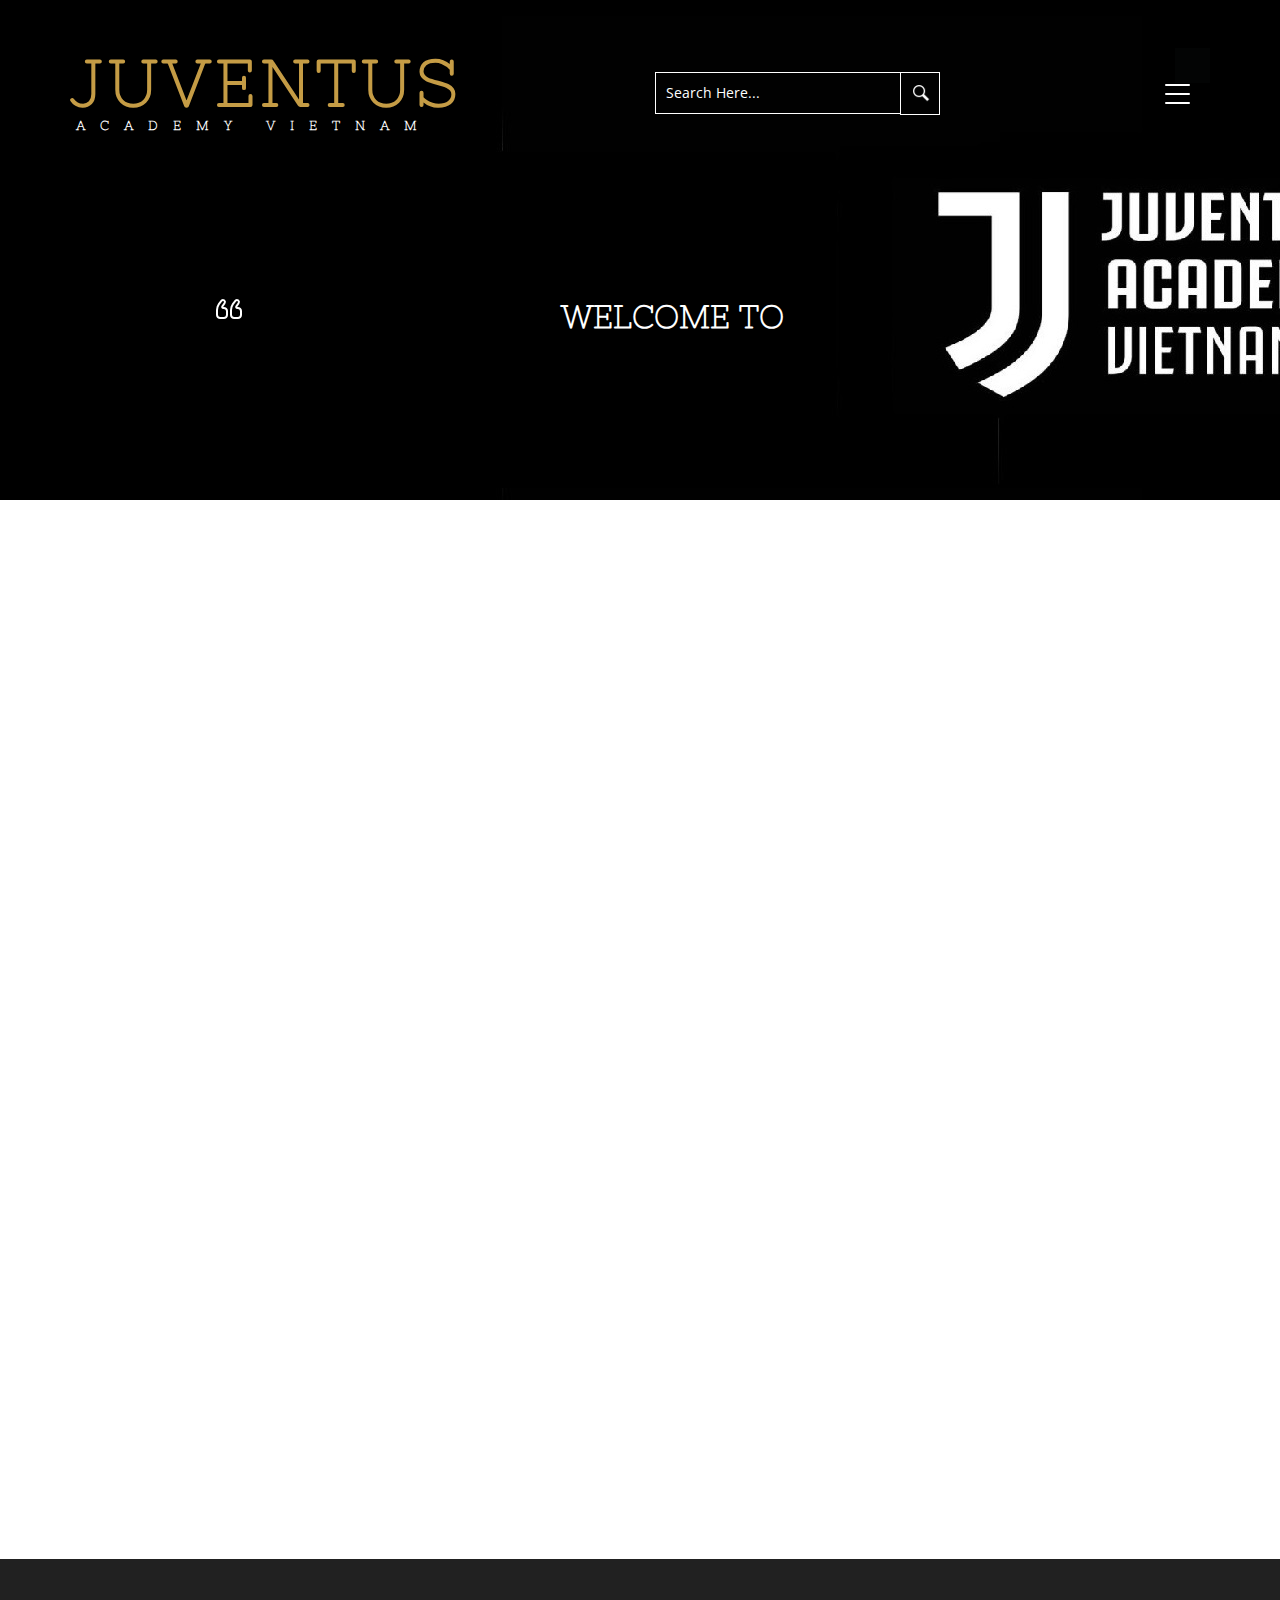
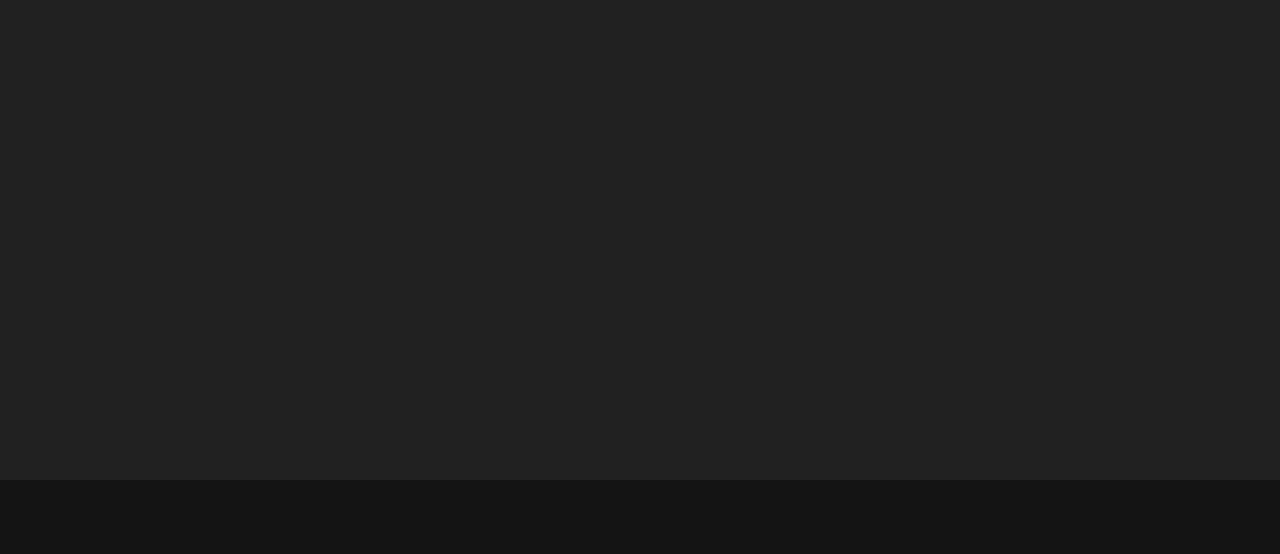
<file: WebSiteBanHang/contact.html>
﻿<!DOCTYPE html>
<html>
<head>
<title>JUVENTUS ACADEMY VIETNAM</title>
<!-- for-mobile-apps -->
<meta name="viewport" content="width=device-width, initial-scale=1">
<meta http-equiv="Content-Type" content="text/html; charset=utf-8" />

<script type="application/x-javascript"> addEventListener("load", function() { setTimeout(hideURLbar, 0); }, false);
		function hideURLbar(){ window.scrollTo(0,1); } </script>
<!-- //for-mobile-apps -->
<link href="css/bootstrap.css" rel="stylesheet" type="text/css" media="all" />
<link href="css/style.css" rel="stylesheet" type="text/css" media="all" />
<!-- js -->
<script type="text/javascript" src="js/jquery-2.1.4.min.js"></script>
<!-- //js -->
<link href='//fonts.googleapis.com/css?family=Nixie+One' rel='stylesheet' type='text/css'>
<link href='//fonts.googleapis.com/css?family=Open+Sans:400,300,300italic,400italic,600,600italic,700,700italic,800,800italic' rel='stylesheet' type='text/css'>
<!-- animation-effect -->
<link href="css/animate.min.css" rel="stylesheet"> 
<script src="js/wow.min.js"></script>
<script>
 new WOW().init();
</script>
<!-- //animation-effect -->
<!-- start-smoth-scrolling -->
<script type="text/javascript" src="js/move-top.js"></script>
<script type="text/javascript" src="js/easing.js"></script>
<script type="text/javascript">
	jQuery(document).ready(function($) {
		$(".scroll").click(function(event){		
			event.preventDefault();
			$('html,body').animate({scrollTop:$(this.hash).offset().top},1000);
		});
	});
</script>
<!-- start-smoth-scrolling -->
</head>
	
<body>
	
<!-- banner -->
	<div class="banner1">
		<div class="container">
			<div class="banner-main">
				<div class="banner-main1">
					<div class="logo animated wow slideInLeft" data-wow-delay=".5s">
                        <h1><a href="index.html">JUVENTUS<span>ACADEMY VIETNAM</span></a></h1>
					</div>
					<div class="search animated wow slideInLeft" data-wow-delay=".7s">
						<form>
							<input type="text" value="Search Here..." onfocus="this.value = '';" onblur="if (this.value == '') {this.value = 'Search Here...';}" required="">
							<input type="submit" value=" ">
							<div class="clearfix"> </div>
						</form>
					</div>
					<div class="header-right">
						<div class="shy-menu">
							<a class="shy-menu-hamburger">
								<span class="layer top"></span>
								<span class="layer mid"></span>
								<span class="layer btm"></span>
							</a>
							<div class="shy-menu-panel">
								<nav class="menu menu--horatio">
									<ul class="menu__list">
                                        <li class="menu__item"><a href="index.html" class="menu__link">Trang chủ</a></li>
                                        <li class="menu__item"><a href="about.html" class="menu__link">Thông tin</a></li>
                                        <li class="menu__item"><a href="news.html" class="menu__link">Tin tức</a></li>
                                        <li class="menu__item"><a href="gallery.html" class="menu__link">Hình ảnh</a></li>
                                        <li class="menu__item">
                                            <p><a href="SanPham/SanPham?MaLoaiSP=3&MaNSX=6" class="menu__link">Mua vé</a></p>
                                        </li>
                                        <li class="menu__item menu__item--current"><a href="contact.html" class="menu__link">Liên hệ</a></li>
                                        
									</ul>
								</nav>
							</div>
							<div class="clearfix"> </div>
						</div>
						<div class="menu open">
						  <a class="hamburger">
							<span class="layer top"></span>
							<span class="layer mid"></span>
							<span class="layer btm"></span>
						  </a>
						</div>
						<script>
							$(function() {
								
								initDropDowns($("div.shy-menu"));

							});

							function initDropDowns(allMenus) {

								allMenus.children(".shy-menu-hamburger").on("click", function() {
									
									var thisTrigger = jQuery(this),
										thisMenu = thisTrigger.parent(),
										thisPanel = thisTrigger.next();

									if (thisMenu.hasClass("is-open")) {

										thisMenu.removeClass("is-open");

									} else {			
										
										allMenus.removeClass("is-open");	
										thisMenu.addClass("is-open");
										thisPanel.on("click", function(e) {
											e.stopPropagation();
										});
									}
									
									return false;
								});
							}
						</script>
					</div>
					<div class="clearfix"> </div>
				</div>
				<div class="banner1-info animated wow zoomIn" data-wow-delay=".5s">
					<h3>WELCOME TO</h3>
				</div>
			</div>
		</div>
	</div>
<!-- banner -->
<!-- contact -->
	<div class="contact-sub">
        <iframe src="https://www.google.com/maps/embed?pb=!1m18!1m12!1m3!1d3919.398469292656!2d106.69308831448573!3d10.780762262062366!2m3!1f0!2f0!3f0!3m2!1i1024!2i768!4f13.1!3m3!1m2!1s0x31752f00dbccd20b%3A0x338653cd5a39b108!2sJuventus%20Academy%20Viet%20Nam%20Office!5e0!3m2!1sen!2s!4v1591780135248!5m2!1sen!2s" width="600" height="450" frameborder="0" style="border:0;" allowfullscreen="" aria-hidden="false" tabindex="0"></iframe>		<div class="contact">
			<div class="container">
				<h3 class="animated wow zoomIn" data-wow-delay=".5s">JUVENTUS<span>Contact Us</span></h3>
				<div class="contact-grids">
					<div class="col-md-4 contact-grid-left animated wow slideInLeft" data-wow-delay=".5s">
						<h4>Contact Info...</h4>
						<ul>
							<li><i class="glyphicon glyphicon-map-marker" aria-hidden="true"></i>115 Pasteur, Ward 6, District 3, Ho Chi Minh, <span>Vietnam.</span></li>
							<!--<li><i class="glyphicon glyphicon-envelope" aria-hidden="true"></i><a href="mailto:info@example.com">info@example.com</a></li>-->
							<li><i class="glyphicon glyphicon-earphone" aria-hidden="true"></i>+84 903 864 486</li>
						</ul>
					</div>
					<div class="col-md-8 contact-grid-right animated wow slideInRight" data-wow-delay=".5s">
						<form>
							<input type="text" value="Name" onfocus="this.value = '';" onblur="if (this.value == '') {this.value = 'Name';}" required="">
							<input type="email" value="Email" onfocus="this.value = '';" onblur="if (this.value == '') {this.value = 'Email';}" required="">
							<input type="text" value="Telephone" onfocus="this.value = '';" onblur="if (this.value == '') {this.value = 'Telephone';}" required="">
							<textarea type="text" onfocus="this.value = '';" onblur="if (this.value == '') {this.value = 'Message...';}" required="">Message...</textarea>
							<input type="submit" value="Submit">
							<input type="reset" value="Clear">

						</form>
					</div>
					<div class="clearfix"> </div>
				</div>
			</div>
		</div>
	</div>
<!-- //contact -->
<!-- footer -->
	<div class="footer">
		<div class="container">
			<div class="col-md-4 footer-grid animated wow slideInLeft" data-wow-delay=".5s">
                <h2><a href="index.html">JUVENTUS<span>ACADEMY VIETNAM</span></a></h2>
                <p>
                    Launched in 2017, we are proud to present professional football brand with historical depth, Juventus, in Vietnam. We offer variety of professional football programs to fully develope students with Juventus philosophy.
                </p>
				<ul class="social">
					<li>Share on:</li>
					<li><a class="social-linkedin" href="#">
						<i></i>
						<div class="tooltip"><span>Facebook</span></div>
						</a></li>
					<li><a class="social-twitter" href="#">
						<i></i>
						<div class="tooltip"><span>Twitter</span></div>
						</a></li>
					<li><a class="social-google" href="#">
						<i></i>
						<div class="tooltip"><span>Google+</span></div>
						</a></li>
					<li><a class="social-facebook" href="#">
						<i></i>
						<div class="tooltip"><span>Pinterest</span></div>
						</a></li>
					<li><a class="social-instagram" href="#">
						<i></i>
						<div class="tooltip"><span>Instagram</span></div>
						</a></li>
				</ul>
				<div class="newsletter">
					<form>
						<input type="email" value="Email..." onfocus="this.value = '';" onblur="if (this.value == '') {this.value = 'Email...';}" required="">
						<input type="submit" value="Subscribe">
					</form>
				</div>
			</div>
			
			<div class="col-md-4 footer-grid animated wow slideInLeft" data-wow-delay=".7s">
				<h3>Contact Info</h3>
				<ul class="footer-address">
                    <li><span class="glyphicon glyphicon-home" aria-hidden="true"></span> 115 Pasteur, Ward 6, District 3, Ho Chi Minh,<span> Vietnam.</span></li>
                    <!--<li><span class="glyphicon glyphicon-envelope" aria-hidden="true"></span><a href="mailto:info@example.com">info@example.com</a></li>-->
                    <li><span class="glyphicon glyphicon-earphone" aria-hidden="true"></span> +84 903 864 486</li>
				</ul>
			</div>
			<div class="clearfix"> </div>
		</div>
	</div>
	<div class="footer-copy">
		<div class="container">
			<p class="animated wow slideInLeft" data-wow-delay=".5s">© Design by <a >Phatt Le</a></p>
		</div>
	</div>
<!-- //footer -->
<!-- for bootstrap working -->
	<script src="js/bootstrap.js"></script>
<!-- //for bootstrap working -->
<!-- here stars scrolling icon -->
	<script type="text/javascript">
		$(document).ready(function() {
			/*
				var defaults = {
				containerID: 'toTop', // fading element id
				containerHoverID: 'toTopHover', // fading element hover id
				scrollSpeed: 1200,
				easingType: 'linear' 
				};
			*/
								
			$().UItoTop({ easingType: 'easeOutQuart' });
								
			});
	</script>
<!-- //here ends scrolling icon -->
</body>
</html>
</file>
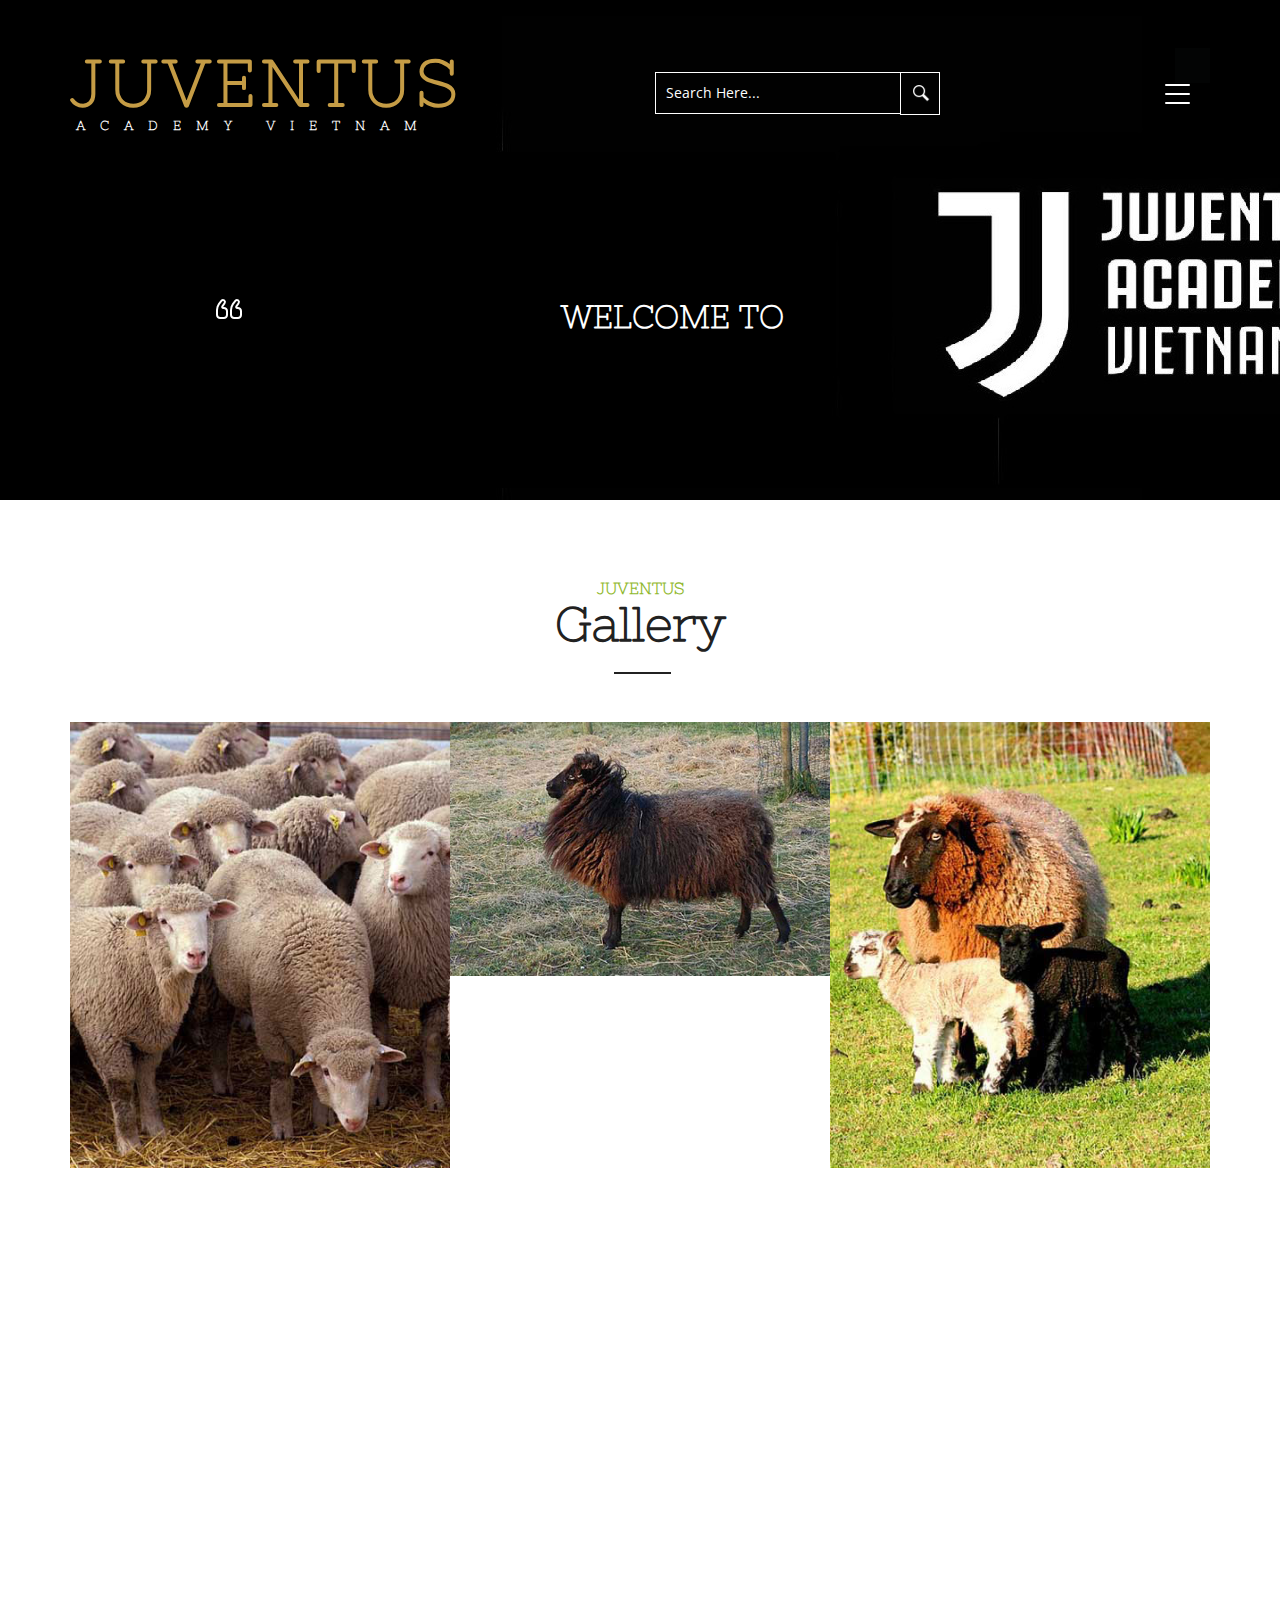
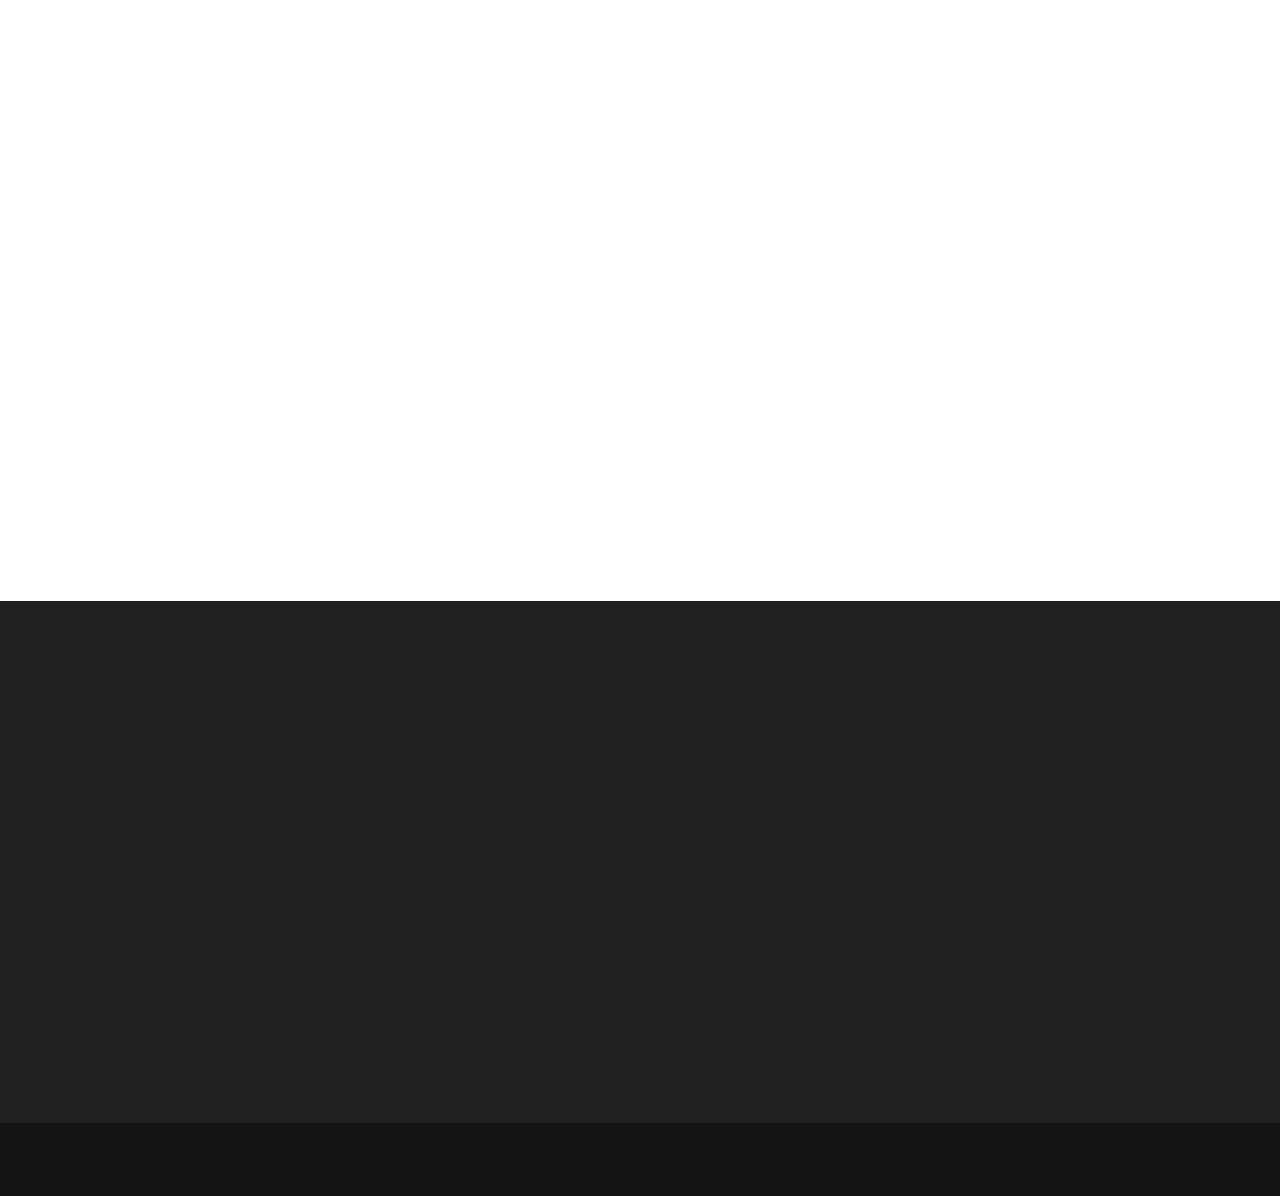
<file: WebSiteBanHang/gallery.html>
﻿<!DOCTYPE html>
<html>
<head>
<title>JUVENTUS ACADEMY VIETNAM</title>
<!-- for-mobile-apps -->
<meta name="viewport" content="width=device-width, initial-scale=1">
<meta http-equiv="Content-Type" content="text/html; charset=utf-8" />
<script type="application/x-javascript"> addEventListener("load", function() { setTimeout(hideURLbar, 0); }, false);
		function hideURLbar(){ window.scrollTo(0,1); } </script>
<!-- //for-mobile-apps -->
<link href="css/bootstrap.css" rel="stylesheet" type="text/css" media="all" />
<link href="css/style.css" rel="stylesheet" type="text/css" media="all" />
<link rel="stylesheet" href="css/swipebox.css">
<!-- js -->
<script type="text/javascript" src="js/jquery-2.1.4.min.js"></script>
<!-- //js -->
<link href='//fonts.googleapis.com/css?family=Nixie+One' rel='stylesheet' type='text/css'>
<link href='//fonts.googleapis.com/css?family=Open+Sans:400,300,300italic,400italic,600,600italic,700,700italic,800,800italic' rel='stylesheet' type='text/css'>
<!-- animation-effect -->
<link href="css/animate.min.css" rel="stylesheet"> 
<script src="js/wow.min.js"></script>
<script>
 new WOW().init();
</script>
<!-- //animation-effect -->
<!-- start-smoth-scrolling -->
<script type="text/javascript" src="js/move-top.js"></script>
<script type="text/javascript" src="js/easing.js"></script>
<script type="text/javascript">
	jQuery(document).ready(function($) {
		$(".scroll").click(function(event){		
			event.preventDefault();
			$('html,body').animate({scrollTop:$(this.hash).offset().top},1000);
		});
	});
</script>
<!-- start-smoth-scrolling -->
</head>
	
<body>
	
<!-- banner -->
	<div class="banner1">
		<div class="container">
			<div class="banner-main">
				<div class="banner-main1">
					<div class="logo animated wow slideInLeft" data-wow-delay=".5s">
                        <h1><a href="index.html">JUVENTUS<span>ACADEMY VIETNAM</span></a></h1>
					</div>
					<div class="search animated wow slideInLeft" data-wow-delay=".7s">
						<form>
							<input type="text" value="Search Here..." onfocus="this.value = '';" onblur="if (this.value == '') {this.value = 'Search Here...';}" required="">
							<input type="submit" value=" ">
							<div class="clearfix"> </div>
						</form>
					</div>
					<div class="header-right">
						<div class="shy-menu">
							<a class="shy-menu-hamburger">
								<span class="layer top"></span>
								<span class="layer mid"></span>
								<span class="layer btm"></span>
							</a>
							<div class="shy-menu-panel">
								<nav class="menu menu--horatio">
									<ul class="menu__list">
                                        <li class="menu__item"><a href="index.html" class="menu__link">Trang chủ</a></li>
                                        <li class="menu__item"><a href="about.html" class="menu__link">Thông tin</a></li>
                                        <li class="menu__item"><a href="news.html" class="menu__link">Tin tức</a></li>
                                        <li class="menu__item"><a href="gallery.html" class="menu__link">Hình ảnh</a></li>
                                        <li class="menu__item">
                                            <p><a href="SanPham/SanPham?MaLoaiSP=3&MaNSX=6" class="menu__link">Mua vé</a></p>
                                        </li>
                                        <li class="menu__item menu__item--current"><a href="contact.html" class="menu__link">Liên hệ</a></li>
                                       
									</ul>
								</nav>
							</div>
							<div class="clearfix"> </div>
						</div>
						<div class="menu open">
						  <a class="hamburger">
							<span class="layer top"></span>
							<span class="layer mid"></span>
							<span class="layer btm"></span>
						  </a>
						</div>
						<script>
							$(function() {
								
								initDropDowns($("div.shy-menu"));

							});

							function initDropDowns(allMenus) {

								allMenus.children(".shy-menu-hamburger").on("click", function() {
									
									var thisTrigger = jQuery(this),
										thisMenu = thisTrigger.parent(),
										thisPanel = thisTrigger.next();

									if (thisMenu.hasClass("is-open")) {

										thisMenu.removeClass("is-open");

									} else {			
										
										allMenus.removeClass("is-open");	
										thisMenu.addClass("is-open");
										thisPanel.on("click", function(e) {
											e.stopPropagation();
										});
									}
									
									return false;
								});
							}
						</script>
					</div>
					<div class="clearfix"> </div>
				</div>
				<div class="banner1-info animated wow zoomIn" data-wow-delay=".5s">
					<h3>WELCOME TO</h3>
				</div>
			</div>
		</div>
	</div>
<!-- banner -->
<!-- gallery -->
	<div class="gallery">
		<div class="container">
			<h3 class="animated wow zoomIn" data-wow-delay=".5s">JUVENTUS <span>Gallery</span></h3>
			<div class="gallery-grids">
				<div class="gallery-grids1">
					<div class="gallery-grid-left">
						<div class="gallery-grid-left1 animated wow slideInUp" data-wow-delay=".5s">
							<a href="images/19.jpg" class="swipebox" title="Fleece">
								<img src="images/19.jpg" alt=" " class="img-responsive">
								<div class="p-mask">
									<h4>Fleece</h4>
									<p>Neque porro quisquam est, qui dolorem ipsum quia dolor sit
										amet, consectetur, adipisci velit.</p>
								</div>
							</a>
						</div>
						<div class="gallery-grid-left1 animated wow slideInUp" data-wow-delay=".5s">
							<a href="images/11.jpg" class="swipebox" title="Fleece">
								<img src="images/11.jpg" alt=" " class="img-responsive">
								<div class="p-mask">
									<h4>Fleece</h4>
									<p>Neque porro quisquam est, qui dolorem ipsum quia dolor sit
										amet, consectetur, adipisci velit.</p>
								</div>
							</a>
						</div>
					</div>
					<div class="gallery-grid-left">
						<div class="gallery-grid-left1 animated wow slideInUp" data-wow-delay=".5s">
							<a href="images/12.jpg" class="swipebox" title="Fleece">
								<img src="images/12.jpg" alt=" " class="img-responsive">
								<div class="p-mask">
									<h4>Fleece</h4>
									<p>Neque porro quisquam est, qui dolorem ipsum quia dolor sit
										amet, consectetur, adipisci velit.</p>
								</div>
							</a>
						</div>
						<div class="gallery-grid-left1 animated wow slideInUp" data-wow-delay=".5s">
							<a href="images/20.jpg" class="swipebox" title="Fleece">
								<img src="images/20.jpg" alt=" " class="img-responsive">
								<div class="p-mask">
									<h4>Fleece</h4>
									<p>Neque porro quisquam est, qui dolorem ipsum quia dolor sit
										amet, consectetur, adipisci velit.</p>
								</div>
							</a>
						</div>
					</div>
					<div class="gallery-grid-left">
						<div class="gallery-grid-left1 animated wow slideInUp" data-wow-delay=".5s">
							<a href="images/21.jpg" class="swipebox" title="Fleece">
								<img src="images/21.jpg" alt=" " class="img-responsive">
								<div class="p-mask">
									<h4>Fleece</h4>
									<p>Neque porro quisquam est, qui dolorem ipsum quia dolor sit
										amet, consectetur, adipisci velit.</p>
								</div>
							</a>
						</div>
						<div class="gallery-grid-left1 animated wow slideInUp" data-wow-delay=".5s">
							<a href="images/6.jpg" class="swipebox" title="Fleece">
								<img src="images/6.jpg" alt=" " class="img-responsive">
								<div class="p-mask">
									<h4>Fleece</h4>
									<p>Neque porro quisquam est, qui dolorem ipsum quia dolor sit
										amet, consectetur, adipisci velit.</p>
								</div>
							</a>
						</div>
					</div>
					<div class="clearfix"> </div>
				</div>
				<div class="gallery-grids2">
					<div class="gallery-grids2-left">
						<div class="gallery-grid-left1 animated wow slideInUp" data-wow-delay=".5s">
							<a href="images/7.jpg" class="swipebox" title="Fleece">
								<img src="images/7.jpg" alt=" " class="img-responsive">
								<div class="p-mask">
									<h4>Fleece</h4>
									<p>Neque porro quisquam est, qui dolorem ipsum quia dolor sit
										amet, consectetur, adipisci velit.</p>
								</div>
							</a>
						</div>
						<div class="gallery-grid-left1 animated wow slideInUp" data-wow-delay=".5s">
							<a href="images/20.jpg" class="swipebox" title="Fleece">
								<img src="images/20.jpg" alt=" " class="img-responsive">
								<div class="p-mask">
									<h4>Fleece</h4>
									<p>Neque porro quisquam est, qui dolorem ipsum quia dolor sit
										amet, consectetur, adipisci velit.</p>
								</div>
							</a>
						</div>
					</div>
					<div class="gallery-grids2-right">
						<div class="gallery-grid-left1 animated wow slideInUp" data-wow-delay=".5s">
							<a href="images/22.jpg" class="swipebox" title="Fleece">
								<img src="images/22.jpg" alt=" " class="img-responsive">
								<div class="p-mask">
									<h4>Fleece</h4>
									<p>Neque porro quisquam est, qui dolorem ipsum quia dolor sit
										amet, consectetur, adipisci velit.</p>
								</div>
							</a>
						</div>
						<div class="gallery-grids2-rightl animated wow slideInUp" data-wow-delay=".5s">
							<div class="gallery-grid-left1">
								<a href="images/10.jpg" class="swipebox" title="Fleece">
									<img src="images/10.jpg" alt=" " class="img-responsive">
									<div class="p-mask">
										<h4>Fleece</h4>
										<p>Neque porro quisquam est, qui dolorem ipsum quia dolor sit
											amet, consectetur, adipisci velit.</p>
									</div>
								</a>
							</div>
						</div>
						<div class="gallery-grids2-rightl">
							<div class="gallery-grid-left1 animated wow slideInUp" data-wow-delay=".5s">
								<a href="images/8.jpg" class="swipebox" title="Fleece">
									<img src="images/8.jpg" alt=" " class="img-responsive">
									<div class="p-mask">
										<h4>Fleece</h4>
										<p>Neque porro quisquam est, qui dolorem ipsum quia dolor sit
											amet, consectetur, adipisci velit.</p>
									</div>
								</a>
							</div>
						</div>
						<div class="clearfix"> </div>
					</div>
					<div class="clearfix"></div>
				</div>
				<!-- swipe box js -->
				<script src="js/jquery.swipebox.min.js"></script> 
					<script type="text/javascript">
						jQuery(function($) {
							$(".swipebox").swipebox();
						});
				</script>
				<!-- //swipe box js -->
			</div>
		</div>
	</div>
<!-- //gallery -->
<!-- footer -->
	<div class="footer">
		<div class="container">
			<div class="col-md-4 footer-grid animated wow slideInLeft" data-wow-delay=".5s">
                <h2><a href="index.html">JUVENTUS<span>ACADEMY VIETNAM</span></a></h2>
                <p>
                    Launched in 2017, we are proud to present professional football brand with historical depth, Juventus, in Vietnam. We offer variety of professional football programs to fully develope students with Juventus philosophy.
                </p>
				<ul class="social">
					<li>Share on:</li>
					<li><a class="social-linkedin" href="#">
						<i></i>
						<div class="tooltip"><span>Facebook</span></div>
						</a></li>
					<li><a class="social-twitter" href="#">
						<i></i>
						<div class="tooltip"><span>Twitter</span></div>
						</a></li>
					<li><a class="social-google" href="#">
						<i></i>
						<div class="tooltip"><span>Google+</span></div>
						</a></li>
					<li><a class="social-facebook" href="#">
						<i></i>
						<div class="tooltip"><span>Pinterest</span></div>
						</a></li>
					<li><a class="social-instagram" href="#">
						<i></i>
						<div class="tooltip"><span>Instagram</span></div>
						</a></li>
				</ul>
				<div class="newsletter">
					<form>
						<input type="email" value="Email..." onfocus="this.value = '';" onblur="if (this.value == '') {this.value = 'Email...';}" required="">
						<input type="submit" value="Subscribe">
					</form>
				</div>
			</div>
			
			<div class="col-md-4 footer-grid animated wow slideInLeft" data-wow-delay=".7s">
				<h3>Contact Info</h3>
				<ul class="footer-address">
                    <li><span class="glyphicon glyphicon-home" aria-hidden="true"></span> 115 Pasteur, Ward 6, District 3, Ho Chi Minh,<span> Vietnam.</span></li>
                    <!--<li><span class="glyphicon glyphicon-envelope" aria-hidden="true"></span><a href="mailto:info@example.com">info@example.com</a></li>-->
                    <li><span class="glyphicon glyphicon-earphone" aria-hidden="true"></span> +84 903 864 486</li>
				</ul>
			</div>
			<div class="clearfix"> </div>
		</div>
	</div>
	<div class="footer-copy">
		<div class="container">
			<p class="animated wow slideInLeft" data-wow-delay=".5s">© Design by <a >Phatt Le</a></p>
		</div>
	</div>
<!-- //footer -->
<!-- for bootstrap working -->
	<script src="js/bootstrap.js"></script>
<!-- //for bootstrap working -->
<!-- here stars scrolling icon -->
	<script type="text/javascript">
		$(document).ready(function() {
			/*
				var defaults = {
				containerID: 'toTop', // fading element id
				containerHoverID: 'toTopHover', // fading element hover id
				scrollSpeed: 1200,
				easingType: 'linear' 
				};
			*/
								
			$().UItoTop({ easingType: 'easeOutQuart' });
								
			});
	</script>
<!-- //here ends scrolling icon -->
</body>
</html>
</file>
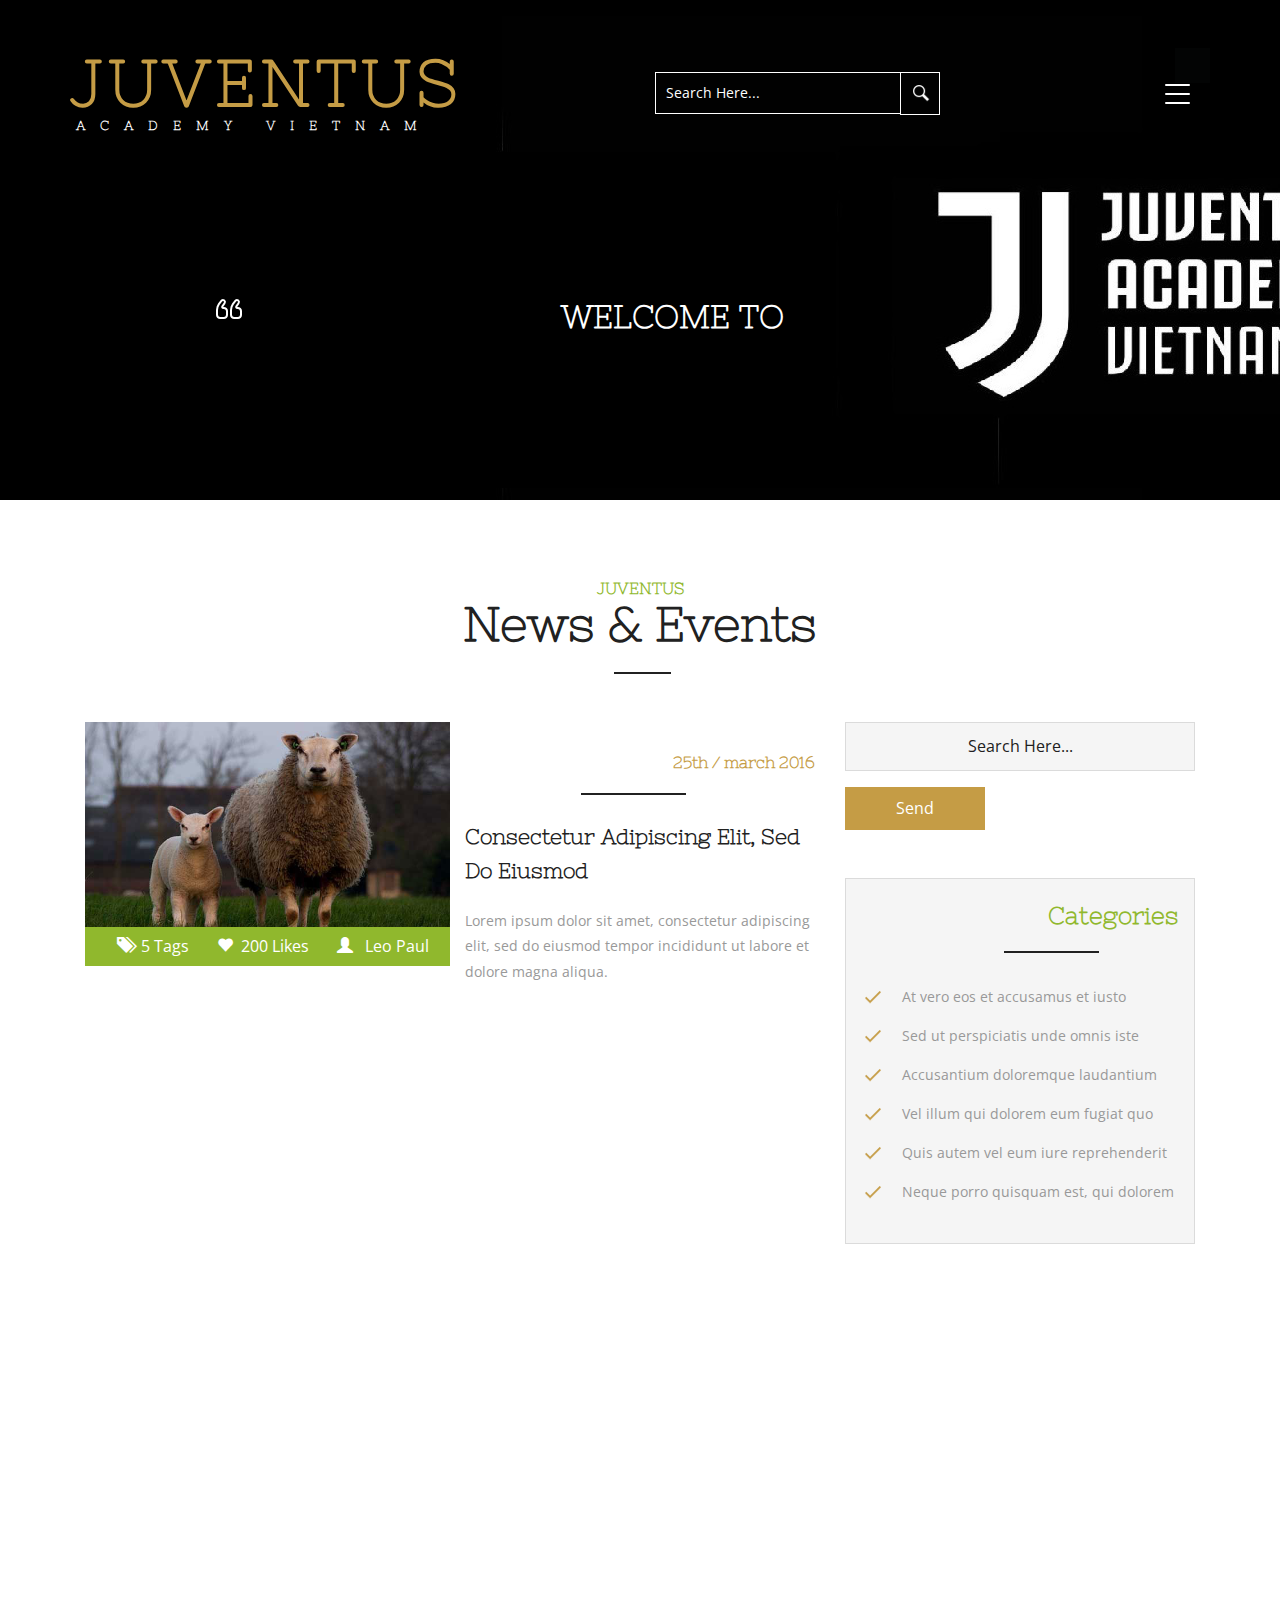
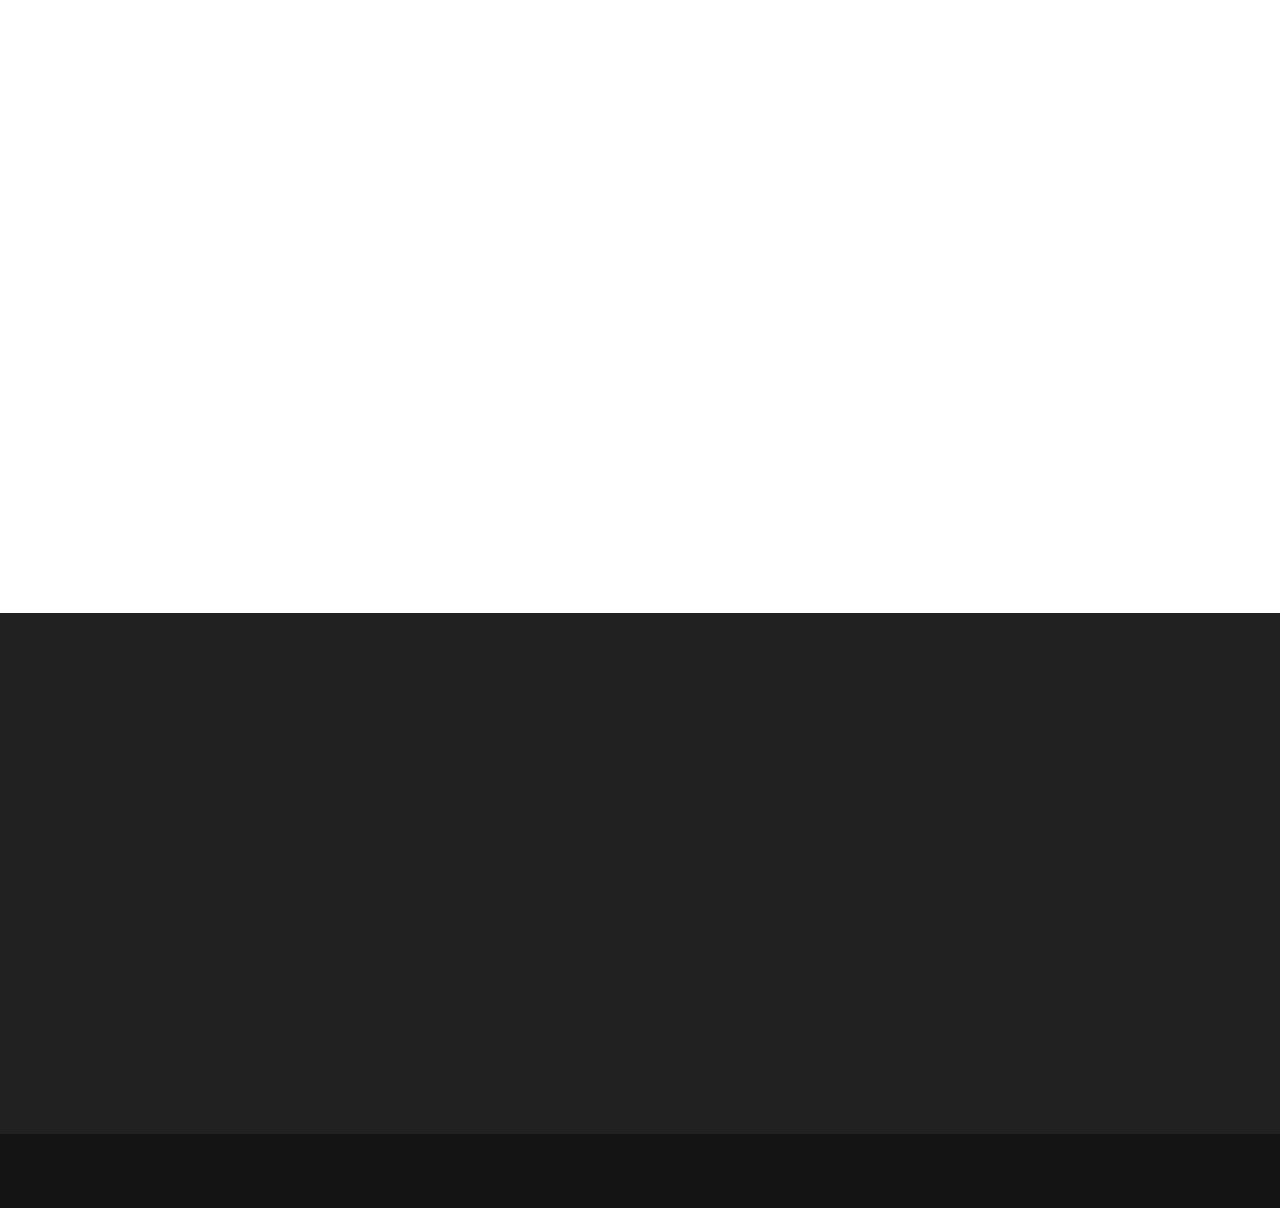
<file: WebSiteBanHang/news.html>
﻿<!DOCTYPE html>
<html>
<head>
<title>JUVENTUS ACADEMY VIETNAM</title>
<!-- for-mobile-apps -->
<meta name="viewport" content="width=device-width, initial-scale=1">
<meta http-equiv="Content-Type" content="text/html; charset=utf-8" />
<script type="application/x-javascript"> addEventListener("load", function() { setTimeout(hideURLbar, 0); }, false);
		function hideURLbar(){ window.scrollTo(0,1); } </script>
<!-- //for-mobile-apps -->
<link href="css/bootstrap.css" rel="stylesheet" type="text/css" media="all" />
<link href="css/style.css" rel="stylesheet" type="text/css" media="all" />
<!-- js -->
<script type="text/javascript" src="js/jquery-2.1.4.min.js"></script>
<!-- //js -->
<link href='//fonts.googleapis.com/css?family=Nixie+One' rel='stylesheet' type='text/css'>
<link href='//fonts.googleapis.com/css?family=Open+Sans:400,300,300italic,400italic,600,600italic,700,700italic,800,800italic' rel='stylesheet' type='text/css'>
<!-- animation-effect -->
<link href="css/animate.min.css" rel="stylesheet"> 
<script src="js/wow.min.js"></script>
<script>
 new WOW().init();
</script>
<!-- //animation-effect -->
<!-- start-smoth-scrolling -->
<script type="text/javascript" src="js/move-top.js"></script>
<script type="text/javascript" src="js/easing.js"></script>
<script type="text/javascript">
	jQuery(document).ready(function($) {
		$(".scroll").click(function(event){		
			event.preventDefault();
			$('html,body').animate({scrollTop:$(this.hash).offset().top},1000);
		});
	});
</script>
<!-- start-smoth-scrolling -->
</head>
	
<body>
	
<!-- banner -->
	<div class="banner1">
		<div class="container">
			<div class="banner-main">
				<div class="banner-main1">
					<div class="logo animated wow slideInLeft" data-wow-delay=".5s">
                        <h1><a href="index.html">JUVENTUS<span>ACADEMY VIETNAM</span></a></h1>
					</div>
					<div class="search animated wow slideInLeft" data-wow-delay=".7s">
						<form>
							<input type="text" value="Search Here..." onfocus="this.value = '';" onblur="if (this.value == '') {this.value = 'Search Here...';}" required="">
							<input type="submit" value=" ">
							<div class="clearfix"> </div>
						</form>
					</div>
					<div class="header-right">
						<div class="shy-menu">
							<a class="shy-menu-hamburger">
								<span class="layer top"></span>
								<span class="layer mid"></span>
								<span class="layer btm"></span>
							</a>
							<div class="shy-menu-panel">
								<nav class="menu menu--horatio">
									<ul class="menu__list">
                                        <li class="menu__item"><a href="index.html" class="menu__link">Trang chủ</a></li>
                                        <li class="menu__item"><a href="about.html" class="menu__link">Thông tin</a></li>
                                        <li class="menu__item"><a href="news.html" class="menu__link">Tin tức</a></li>
                                        <li class="menu__item"><a href="gallery.html" class="menu__link">Hình ảnh</a></li>
                                        <li class="menu__item">
                                            <p><a href="SanPham/SanPham?MaLoaiSP=3&MaNSX=6" class="menu__link">Mua vé</a></p>
                                        </li>
                                        <li class="menu__item menu__item--current"><a href="contact.html" class="menu__link">Liên hệ</a></li>
                                        
									</ul>
								</nav>
							</div>
							<div class="clearfix"> </div>
						</div>
						<div class="menu open">
						  <a class="hamburger">
							<span class="layer top"></span>
							<span class="layer mid"></span>
							<span class="layer btm"></span>
						  </a>
						</div>
						<script>
							$(function() {
								
								initDropDowns($("div.shy-menu"));

							});

							function initDropDowns(allMenus) {

								allMenus.children(".shy-menu-hamburger").on("click", function() {
									
									var thisTrigger = jQuery(this),
										thisMenu = thisTrigger.parent(),
										thisPanel = thisTrigger.next();

									if (thisMenu.hasClass("is-open")) {

										thisMenu.removeClass("is-open");

									} else {			
										
										allMenus.removeClass("is-open");	
										thisMenu.addClass("is-open");
										thisPanel.on("click", function(e) {
											e.stopPropagation();
										});
									}
									
									return false;
								});
							}
						</script>
					</div>
					<div class="clearfix"> </div>
				</div>
				<div class="banner1-info animated wow zoomIn" data-wow-delay=".5s">
					<h3>WELCOME TO </h3>
				</div>
			</div>
		</div>
	</div>
<!-- banner -->
<!-- events -->
	<div class="events">
		<div class="container">
			<h3 class="animated wow zoomIn" data-wow-delay=".5s">JUVENTUS <span>News & Events</span></h3>
			<div class="events-grids">
				<div class="col-md-8 event-left">
					<div class="event-left1">
						<div class="col-xs-6 event-left1-left animated wow slideInLeft" data-wow-delay=".5s">
							<a href="single.html"><img src="images/7.jpg" alt=" " class="img-responsive" /></a>
							<div class="event-left1-left-pos">
								<ul>
									<li><a href="#"><span class="glyphicon glyphicon-tags" aria-hidden="true"></span>5 Tags</a></li>
									<li><a href="#"><span class="glyphicon glyphicon-heart" aria-hidden="true"></span>200 Likes</a></li>
									<li><a href="#"><span class="glyphicon glyphicon-user" aria-hidden="true"></span> Leo Paul</a></li>
								</ul>
							</div>
						</div>
						<div class="col-xs-6 event-left1-right animated wow slideInRight" data-wow-delay=".5s">
							<h4>25th / march 2016</h4>
							<h5><a href="single.html">consectetur adipiscing elit, sed do eiusmod</a></h5>
							<p>Lorem ipsum dolor sit amet, consectetur adipiscing elit, sed do eiusmod tempor incididunt ut labore et dolore magna aliqua.</p>
						</div>
						<div class="clearfix"> </div>
					</div>
					<div class="event-left1">
						<div class="col-xs-6 event-left1-right event-left1-right-dummy animated wow slideInLeft" data-wow-delay=".5s">
							<h4>28th / march 2016</h4>
							<h5><a href="single.html">Sed ut perspiciatis unde omnis iste natus error sit voluptatem</a></h5>
							<p>Lorem ipsum dolor sit amet, consectetur adipiscing elit, sed do eiusmod tempor incididunt ut labore et dolore magna aliqua.</p>
						</div>
						<div class="col-xs-6 event-left1-left animated wow slideInRight" data-wow-delay=".5s">
							<a href="single.html"><img src="images/2.jpg" alt=" " class="img-responsive" /></a>
							<div class="event-left1-left-pos">
								<ul>
									<li><a href="#"><span class="glyphicon glyphicon-tags" aria-hidden="true"></span>5 Tags</a></li>
									<li><a href="#"><span class="glyphicon glyphicon-heart" aria-hidden="true"></span>200 Likes</a></li>
									<li><a href="#"><span class="glyphicon glyphicon-user" aria-hidden="true"></span> Leo Paul</a></li>
								</ul>
							</div>
						</div>
						<div class="clearfix"> </div>
					</div>
					<div class="event-left1">
						<div class="col-xs-6 event-left1-left animated wow slideInLeft" data-wow-delay=".5s">
							<a href="single.html"><img src="images/8.jpg" alt=" " class="img-responsive" /></a>
							<div class="event-left1-left-pos">
								<ul>
									<li><a href="#"><span class="glyphicon glyphicon-tags" aria-hidden="true"></span>5 Tags</a></li>
									<li><a href="#"><span class="glyphicon glyphicon-heart" aria-hidden="true"></span>200 Likes</a></li>
									<li><a href="#"><span class="glyphicon glyphicon-user" aria-hidden="true"></span> Leo Paul</a></li>
								</ul>
							</div>
						</div>
						<div class="col-xs-6 event-left1-right animated wow slideInRight" data-wow-delay=".5s">
							<h4>25th / march 2016</h4>
							<h5><a href="single.html">Neque porro quisquam est, qui dolorem ipsum quia dolor</a></h5>
							<p>Lorem ipsum dolor sit amet, consectetur adipiscing elit, sed do eiusmod tempor incididunt ut labore et dolore magna aliqua.</p>
						</div>
						<div class="clearfix"> </div>
					</div>
					<div class="event-left1">
						<div class="col-xs-6 event-left1-right event-left1-right-dummy animated wow slideInLeft" data-wow-delay=".5s">
							<h4>28th / march 2016</h4>
							<h5><a href="single.html">Quis autem vel eum iure ea voluptate velit esse quam</a></h5>
							<p>Lorem ipsum dolor sit amet, consectetur adipiscing elit, sed do eiusmod tempor incididunt ut labore et dolore magna aliqua.</p>
						</div>
						<div class="col-xs-6 event-left1-left animated wow slideInRight" data-wow-delay=".5s">
							<a href="single.html"><img src="images/6.jpg" alt=" " class="img-responsive" /></a>
							<div class="event-left1-left-pos">
								<ul>
									<li><a href="#"><span class="glyphicon glyphicon-tags" aria-hidden="true"></span>5 Tags</a></li>
									<li><a href="#"><span class="glyphicon glyphicon-heart" aria-hidden="true"></span>200 Likes</a></li>
									<li><a href="#"><span class="glyphicon glyphicon-user" aria-hidden="true"></span> Leo Paul</a></li>
								</ul>
							</div>
						</div>
						<div class="clearfix"> </div>
					</div>
					<nav class="paging1 animated wow slideInUp" data-wow-delay=".5s">
					  <ul class="pagination paging">
						<li>
						  <a href="#" aria-label="Previous">
							<span aria-hidden="true">&laquo;</span>
						  </a>
						</li>
						<li><a href="#">1</a></li>
						<li><a href="#">2</a></li>
						<li><a href="#">3</a></li>
						<li><a href="#">4</a></li>
						<li><a href="#">5</a></li>
						<li>
						  <a href="#" aria-label="Next">
							<span aria-hidden="true">&raquo;</span>
						  </a>
						</li>
					  </ul>
					</nav>
				</div>
				<div class="col-md-4 event-right">
					<div class="event-right1">
					<div class="search1 animated wow slideInUp" data-wow-delay=".5s">
						<form>
							<input type="text" value="Search Here..." onfocus="this.value = '';" onblur="if (this.value == '') {this.value = 'Search Here...';}" required="">
							<input type="submit" value="Send">
						</form>
					</div>
					<div class="categories animated wow slideInUp" data-wow-delay=".5s">
						<h3>Categories</h3>
						<ul>
							<li><a href="single.html">At vero eos et accusamus et iusto</a></li>
							<li><a href="single.html">Sed ut perspiciatis unde omnis iste</a></li>
							<li><a href="single.html">Accusantium doloremque laudantium</a></li>
							<li><a href="single.html">Vel illum qui dolorem eum fugiat quo</a></li>
							<li><a href="single.html">Quis autem vel eum iure reprehenderit</a></li>
							<li><a href="single.html">Neque porro quisquam est, qui dolorem</a></li>
						</ul>
					</div>
					<div class="posts animated wow slideInUp" data-wow-delay=".5s">
						<h3>Blog Posts</h3>
						<div class="posts-grids">
							<div class="posts-grid">
								<div class="posts-grid-left">
									<a href="single.html"><img src="images/10.jpg" alt=" " class="img-responsive" /></a>
								</div>
								<div class="posts-grid-right">
									<h4><a href="single.html">Sed ut perspiciatis unde omnis iste natus</a></h4>
								</div>
								<div class="clearfix"> </div>
							</div>
							<div class="posts-grid">
								<div class="posts-grid-left">
									<a href="single.html"><img src="images/6.jpg" alt=" " class="img-responsive" /></a>
								</div>
								<div class="posts-grid-right">
									<h4><a href="single.html">Neque porro quisquam est, qui dolorem</a></h4>
								</div>
								<div class="clearfix"> </div>
							</div>
							<div class="posts-grid">
								<div class="posts-grid-left">
									<a href="single.html"><img src="images/7.jpg" alt=" " class="img-responsive" /></a>
								</div>
								<div class="posts-grid-right">
									<h4><a href="single.html">Nemo enim ipsam voluptatem quia</a></h4>
								</div>
								<div class="clearfix"> </div>
							</div>
						</div>
					</div>
					<div class="tags tags1 animated wow slideInUp" data-wow-delay=".5s">
						<h3>Recent Tags</h3>
						<ul>
							<li><a href="single.html">Themes</a></li>
							<li><a href="single.html">Growth</a></li>
							<li><a href="single.html">Farming</a></li>
							<li><a href="single.html">Price</a></li>
							<li><a href="single.html">Wool</a></li>
							<li><a href="single.html">Design</a></li>
							<li><a href="single.html">Category</a></li>
							<li><a href="single.html">Themes</a></li>
							<li><a href="single.html">Growth</a></li>
							<li><a href="single.html">Farming</a></li>
							<li><a href="single.html">Price</a></li>
							<li><a href="single.html">Wool</a></li>
							<li><a href="single.html">Design</a></li>
							<li><a href="single.html">Category</a></li>
						</ul>
					</div>
					</div>
				</div>
				<div class="clearfix"> </div>
			</div>
		</div>
	</div>
<!-- //events -->
<!-- footer -->
	<div class="footer">
		<div class="container">
			<div class="col-md-4 footer-grid animated wow slideInLeft" data-wow-delay=".5s">
                <h2><a href="index.html">JUVENTUS<span>ACADEMY VIETNAM</span></a></h2>
                <p>
                    Launched in 2017, we are proud to present professional football brand with historical depth, Juventus, in Vietnam. We offer variety of professional football programs to fully develope students with Juventus philosophy.
                </p>
				<ul class="social">
					<li>Share on:</li>
					<li><a class="social-linkedin" href="#">
						<i></i>
						<div class="tooltip"><span>Facebook</span></div>
						</a></li>
					<li><a class="social-twitter" href="#">
						<i></i>
						<div class="tooltip"><span>Twitter</span></div>
						</a></li>
					<li><a class="social-google" href="#">
						<i></i>
						<div class="tooltip"><span>Google+</span></div>
						</a></li>
					<li><a class="social-facebook" href="#">
						<i></i>
						<div class="tooltip"><span>Pinterest</span></div>
						</a></li>
					<li><a class="social-instagram" href="#">
						<i></i>
						<div class="tooltip"><span>Instagram</span></div>
						</a></li>
				</ul>
				<div class="newsletter">
					<form>
						<input type="email" value="Email..." onfocus="this.value = '';" onblur="if (this.value == '') {this.value = 'Email...';}" required="">
						<input type="submit" value="Subscribe">
					</form>
				</div>
			</div>
			
			<div class="col-md-4 footer-grid animated wow slideInLeft" data-wow-delay=".7s">
				<h3>Contact Info</h3>
				<ul class="footer-address">
                    <li><span class="glyphicon glyphicon-home" aria-hidden="true"></span> 115 Pasteur, Ward 6, District 3, Ho Chi Minh,<span> Vietnam.</span></li>
                    <!--<li><span class="glyphicon glyphicon-envelope" aria-hidden="true"></span><a href="mailto:info@example.com">info@example.com</a></li>-->
                    <li><span class="glyphicon glyphicon-earphone" aria-hidden="true"></span> +84 903 864 486</li>
				</ul>
			</div>
			<div class="clearfix"> </div>
		</div>
	</div>
	<div class="footer-copy">
		<div class="container">
			<p class="animated wow slideInLeft" data-wow-delay=".5s">© Design by <a >Phatt Le</a></p>
		</div>
	</div>
<!-- //footer -->
<!-- for bootstrap working -->
	<script src="js/bootstrap.js"></script>
<!-- //for bootstrap working -->
<!-- here stars scrolling icon -->
	<script type="text/javascript">
		$(document).ready(function() {
			/*
				var defaults = {
				containerID: 'toTop', // fading element id
				containerHoverID: 'toTopHover', // fading element hover id
				scrollSpeed: 1200,
				easingType: 'linear' 
				};
			*/
								
			$().UItoTop({ easingType: 'easeOutQuart' });
								
			});
	</script>
<!-- //here ends scrolling icon -->
</body>
</html>
</file>
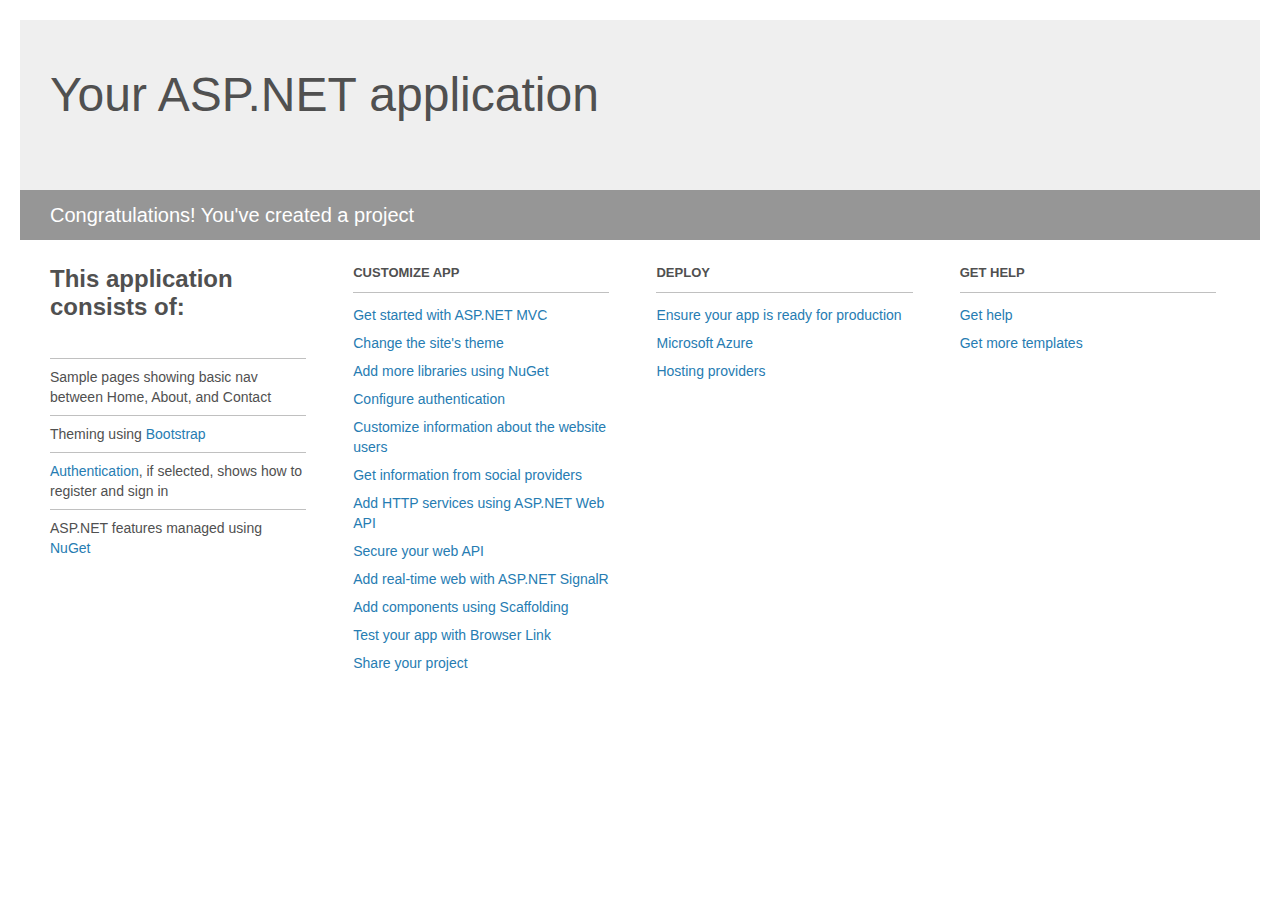
<file: WebSiteBanHang/Project_Readme.html>
﻿<!DOCTYPE html>
<html lang="en">
<head>
    <meta charset="utf-8" />
    <title>Your ASP.NET application</title>
    <style>
        body {
            background: #fff;
            color: #505050;
            font: 14px 'Segoe UI', tahoma, arial, helvetica, sans-serif;
            margin: 20px;
            padding: 0;
        }

        #header {
            background: #efefef;
            padding: 0;
        }

        h1 {
            font-size: 48px;
            font-weight: normal;
            margin: 0;
            padding: 0 30px;
            line-height: 150px;
        }

        p {
            font-size: 20px;
            color: #fff;
            background: #969696;
            padding: 0 30px;
            line-height: 50px;
        }

        #main {
            padding: 5px 30px;
        }

        .section {
            width: 21.7%;
            float: left;
            margin: 0 0 0 4%;
        }

            .section h2 {
                font-size: 13px;
                text-transform: uppercase;
                margin: 0;
                border-bottom: 1px solid silver;
                padding-bottom: 12px;
                margin-bottom: 8px;
            }

            .section.first {
                margin-left: 0;
            }

                .section.first h2 {
                    font-size: 24px;
                    text-transform: none;
                    margin-bottom: 25px;
                    border: none;
                }

                .section.first li {
                    border-top: 1px solid silver;
                    padding: 8px 0;
                }

            .section.last {
                margin-right: 0;
            }

        ul {
            list-style: none;
            padding: 0;
            margin: 0;
            line-height: 20px;
        }

        li {
            padding: 4px 0;
        }

        a {
            color: #267cb2;
            text-decoration: none;
        }

            a:hover {
                text-decoration: underline;
            }
    </style>
</head>
<body>

    <div id="header">
        <h1>Your ASP.NET application</h1>
        <p>Congratulations! You've created a project</p>
    </div>

    <div id="main">
        <div class="section first">
            <h2>This application consists of:</h2>
            <ul>
                <li>Sample pages showing basic nav between Home, About, and Contact</li>
                <li>Theming using <a href="http://go.microsoft.com/fwlink/?LinkID=615519">Bootstrap</a></li>
                <li><a href="http://go.microsoft.com/fwlink/?LinkID=615520">Authentication</a>, if selected, shows how to register and sign in</li>
                <li>ASP.NET features managed using <a href="http://go.microsoft.com/fwlink/?LinkID=320756">NuGet</a></li>
            </ul>
        </div>

        <div class="section">
            <h2>Customize app</h2>
            <ul>
                <li><a href="http://go.microsoft.com/fwlink/?LinkID=615541">Get started with ASP.NET MVC</a></li>
                <li><a href="http://go.microsoft.com/fwlink/?LinkID=615523">Change the site's theme</a></li>
                <li><a href="http://go.microsoft.com/fwlink/?LinkID=615524">Add more libraries using NuGet</a></li>
                <li><a href="http://go.microsoft.com/fwlink/?LinkID=615542">Configure authentication</a></li>
                <li><a href="http://go.microsoft.com/fwlink/?LinkID=615526">Customize information about the website users</a></li>
                <li><a href="http://go.microsoft.com/fwlink/?LinkID=615527">Get information from social providers</a></li>
                <li><a href="http://go.microsoft.com/fwlink/?LinkID=615528">Add HTTP services using ASP.NET Web API</a></li>
                <li><a href="http://go.microsoft.com/fwlink/?LinkID=615529">Secure your web API</a></li>
                <li><a href="http://go.microsoft.com/fwlink/?LinkID=615530">Add real-time web with ASP.NET SignalR</a></li>
                <li><a href="http://go.microsoft.com/fwlink/?LinkID=615531">Add components using Scaffolding</a></li>
                <li><a href="http://go.microsoft.com/fwlink/?LinkID=615532">Test your app with Browser Link</a></li>
                <li><a href="http://go.microsoft.com/fwlink/?LinkID=615533">Share your project</a></li>
            </ul>
        </div>

        <div class="section">
            <h2>Deploy</h2>
            <ul>
                <li><a href="http://go.microsoft.com/fwlink/?LinkID=615534">Ensure your app is ready for production</a></li>
                <li><a href="http://go.microsoft.com/fwlink/?LinkID=615535">Microsoft Azure</a></li>
                <li><a href="http://go.microsoft.com/fwlink/?LinkID=615536">Hosting providers</a></li>
            </ul>
        </div>

        <div class="section last">
            <h2>Get help</h2>
            <ul>
                <li><a href="http://go.microsoft.com/fwlink/?LinkID=615537">Get help</a></li>
                <li><a href="http://go.microsoft.com/fwlink/?LinkID=615538">Get more templates</a></li>
            </ul>
        </div>
    </div>

</body>
</html>
</file>
<file: WebSiteBanHang/css/style.css>
/*--
Author: W3layouts
Author URL: http://w3layouts.com
License: Creative Commons Attribution 3.0 Unported
License URL: http://creativecommons.org/licenses/by/3.0/
--*/
html, body{
    font-size: 100%;
	background:	#fff;
	font-family: 'Open Sans', sans-serif;
}
p{
	margin:0;
}
h1,h2,h3,h4,h5,h6{
	font-family: 'Nixie One', cursive;
	font-weight:700;
	margin:0;
}
ul,label{
	margin:0;
	padding:0;
}
body a:hover{
	text-decoration:none;
}
/*-- banner --*/
.services-grid h4 a,.services-grid1 span,.event-left1-left-pos ul li a,.categories ul li a,.event-left1-right h5 a,.single-left2-left ul li a,input[type="submit"],input[type="reset"],.latest-posts-bottom-grid-right ul li a,.contact-grid-left ul li a,.about-grids-bottom-left1 h4 a,.header-right nav ul li a,.footer-grid ul.footer-address li a,.footer-copy p a,.latest-posts-grid-right h4 a,input[type="submit"],.latest-posts-grid-right ul li a,.latest-posts-grid-left ul.post-date1 li a,.latest-posts-grid-left ul.post-date2 li a{
	transition:.5s ease-in-out;
	-webkit-transition:.5s ease-in-out;
	-moz-transition:.5s ease-in-out;
	-o-transition:.5s ease-in-out;
	-ms-transition:.5s ease-in-out;
}
.banner{
	background:url(../images/banner.jpg) no-repeat 0px 0px;
	background-size:cover;
	-webkit-background-size:cover;
	-moz-background-size:cover;
	-o-background-size:cover;
	-ms-background-size:cover;
	min-height:800px;
	overflow: hidden;
    position: relative;
}
.banner1{
	background:url(../images/14.jpg) no-repeat 0px 0px;
	background-size:cover;
	-webkit-background-size:cover;
	-moz-background-size:cover;
	-o-background-size:cover;
	-ms-background-size:cover;
	min-height:500px;
}
.logo{
	float:left;
}
.logo h1 a{
	font-size: 1.8em;
    color:#C59C45;
    text-decoration: none;
    letter-spacing: 5px;
}
.logo h1 a span{
	display: block;
    font-size: .2em;
    letter-spacing: 15px;
    padding-left: .5em;
    color: #fff;
    text-transform: uppercase;
}
.search input[type="text"] {
    outline: none;
    color: #FFF;
    font-size: 14px;
    width:86%;
    background: none;
    border: 1px solid #fff;
    padding: 10px;
    border-right: none;
    float: left;
}
.search input[type="submit"] {
    outline: none;
    width:14%;
    background: url(../images/img-sp.png) no-repeat 3px 4px;
    border: 1px solid #fff;
    padding: 8px 0 10px;
}
.search {
    float: left;
    width:25%;
    margin: 1.5em 0 0 12em;
}
.banner-main{
    padding: 3em 0 0;
	position: relative;
}
/*--menu-navigation--*/
/*** Shy menu ***/
.shy-menu{
  -moz-transition: all .4s cubic-bezier(.1,.7,.3,1);
  -webkit-transition: all .4s cubic-bezier(.1,.7,.3,1);
  -o-transition: all .4s cubic-bezier(.1,.7,.3,1);
  -ms-transition: all .4s cubic-bezier(.1,.7,.3,1);
  transition: all .4s cubic-bezier(.1,.7,.3,1);
}

.shy-menu-panel ul {
  margin:0;
  padding: 0;
}
.shy-menu-panel ul li{
    display: inline-block;
}
.shy-menu-panel ul li a{
	color:#fff;
	text-decoration:none;
    font-size: 1em;
    padding:1em 2em;
}

.shy-menu { 
	display: block;
	background-color: rgba(33,40,44,.1);
	color: #fff;
    position: absolute;
    right: 0;
}
.shy-menu-hamburger,.shy-menu { 
	height: 35px;
	width: 35px;
}
.shy-menu.is-open{ 
  background-color:#262626;
}

.shy-menu.is-open {
    width: 100%;
}
.banner-main1,.shy-menu.is-open {
	height: 85px;
}

.shy-menu-panel { 
  margin-left: 0px;
  display: none;
}
.is-open .shy-menu-panel { 
  margin-left: 0;
  display: block;
  width: 95%;
}
/*-- wmuslider --*/
.wmuSlider {
	position: relative;
	overflow: hidden;
}
.wmuSlider .wmuSliderWrapper article img {
	/*--max-width: 100%;
	width: auto;
	height: auto;
	display:block;--*/
}
/* Default Skin */
.wmuSliderPagination {
	z-index: 2;
	position: absolute;
	left: 13%;
    bottom: 30%;
}
ul.wmuSliderPagination {
	padding:0;
}
.wmuSliderPagination li {
	float: left;
	margin: 0 8px 0 0;
	list-style-type: none;
}
.wmuSliderPagination a {
	display: block;
	text-indent: -9999px;
	width: 15px;
	height: 15px;
	background:#4B8F56;
	border-radius: 25px;
	-webkit-border-radius: 25px;
	-moz-border-radius: 25px;
	-o-border-radius: 25px;
}
.wmuSliderPagination a.wmuActive {
	background:#fff;
}
/* Default Skin */
.wmuGallery .wmuGalleryImage {
	margin-bottom: 10px;
}
.banner-wrap{
	padding:0;
}
/*-- //wmuslider --*/

/*** Hamburger ***/
.shy-menu-hamburger {
	position: relative;
	left:-15px;
	top: 28px;
	display: block;
	overflow: hidden;
	cursor: pointer;
    float: right;
}
a.shy-menu-hamburger {
    padding-top: 1.5em;
}

.shy-menu-hamburger > .layer {
  background-color: #fff;
  border-radius: 1px;
  display: block;
  height: 2px;
  overflow: hidden;
  position: absolute;
    left: 5px;
  width: 25px;
}

.shy-menu-hamburger .layer.top { top: 8px; }
.is-open .shy-menu-hamburger .layer.top { 
  top: 17px;
  left: 5px;
  transform: rotate(45deg);
  -webkit-transform: rotate(45deg);
  -moz-transform: rotate(45deg);
  -o-transform: rotate(45deg);
  -ms-transform: rotate(45deg);
}
.shy-menu-hamburger .layer.mid { top: 17px; }
.is-open .shy-menu-hamburger .layer.mid {
  opacity: 0;
  left: 0;
}
.shy-menu-hamburger .layer.btm { top: 26px; }
.is-open .shy-menu-hamburger .layer.btm { 
  top: 17px;
  left: 5px;
  transform: rotate(-45deg);
  -webkit-transform: rotate(-45deg);
  -moz-transform: rotate(-45deg);
  -o-transform: rotate(-45deg);
  -ms-transform: rotate(-45deg);
}
/*-- nav-hover --*/
.menu__list {
	position: relative;
	display: -webkit-flex;
	display: flex;
	margin: 0;
	padding: 0;
	list-style: none;
}

.menu__item {
	display: block;
	margin:0;
}

.menu__link {
	display: block;
	padding: 1em;
	cursor: pointer;
	-webkit-user-select: none;
	-moz-user-select: none;
	-ms-user-select: none;
	user-select: none;
	-webkit-touch-callout: none;
	-khtml-user-select: none;
	-webkit-tap-highlight-color: rgba(0, 0, 0, 0);
}

.menu__link:hover,
.menu__link:focus {
	outline: none;
}
/* Horatio Styles */

.menu--horatio .menu__item {
	color: #4e3c3e;
	margin:1em .5em;
}

.menu--horatio .menu__item {
	position: relative;
	-webkit-transition: color .25s;
	transition: color .25s;
}
.menu--horatio .menu__item a {
	position: relative;
}
li.menu__item.menu__item--current a.menu__link {
    color:#C59C45;
}
.menu--horatio .menu__item::before,
.menu--horatio .menu__item::after,
.menu--horatio .menu__item a::before,
.menu--horatio .menu__item a::after {
	position: absolute;
	display: block;
	top: 0;
	right: 0;
	bottom: 0;
	left: 0;
	border: 2px solid currentColor;
}

.menu--horatio .menu__item::before {
	border-width: 0 0 0 2px;
	-webkit-transform-origin: left bottom;
	transform-origin: left bottom;
}

.menu--horatio .menu__item::after {
	border-width: 0 2px 0 0;
	-webkit-transform-origin: right top;
	transform-origin: right top;
}

.menu--horatio .menu__item a::before,
.menu--horatio .menu__item a::after {
	z-index: 2;
}

.menu--horatio .menu__item a::before {
	border-width: 2px 0 0;
	-webkit-transform-origin: left top;
	transform-origin: left top;
}

.menu--horatio .menu__item a::after {
	border-width: 0 0 2px;
	-webkit-transform-origin: right bottom;
	transform-origin: right bottom;
}

.menu--horatio .menu__item--current::before,
.menu--horatio .menu__item--current::after,
.menu--horatio .menu__item:hover::before,
.menu--horatio .menu__item:hover::after,
.menu--horatio .menu__item--current a::before,
.menu--horatio .menu__item--current a::after,
.menu--horatio .menu__item:hover a::before,
.menu--horatio .menu__item:hover a::after {
	content: '';
	border-color:#C59C45;
}

.menu--horatio .menu__item:not(.menu__item--current):hover::before,
.menu--horatio .menu__item:not(.menu__item--current):hover::after,
.menu--horatio .menu__item:not(.menu__item--current):hover a::before,
.menu--horatio .menu__item:not(.menu__item--current):hover a::after {
	-webkit-animation: horatio-anim .6s ease-in-out;
	animation: horatio-anim .6s ease-in-out;
}

.menu--horatio .menu__item:not(.menu__item--current):hover::before {
	-webkit-animation-delay: -.45s;
	animation-delay: -.45s;
}

.menu--horatio .menu__item:not(.menu__item--current):hover a::before {
	-webkit-animation-delay: -.3s;
	animation-delay: -.3s;
}

.menu--horatio .menu__item:not(.menu__item--current):hover::after {
	-webkit-animation-delay: -.15s;
	animation-delay: -.15s;
}

.menu--horatio .menu__item:not(.menu__item--current):hover a::after {
	-webkit-animation-delay: 0;
	animation-delay: 0;
}

@-webkit-keyframes horatio-anim {
	0%, 33% {
		opacity: 0;
		-webkit-transform: rotate(45deg) scale(1.5);
		transform: rotate(45deg) scale(1.5);
	}

	100% {
		opacity: 1;
		-webkit-transform: none;
		transform: none;
	}
}

@keyframes horatio-anim {
	0%, 33% {
		opacity: 0;
		-webkit-transform: rotate(45deg) scale(1.5);
		transform: rotate(45deg) scale(1.5);
	}

	100% {
		opacity: 1;
		-webkit-transform: none;
		transform: none;
	}
}

/* End: Horatio Styles */
/*-- //nav-hover --*/
/*--//menu-navigation--*/
.banner-info p{
	font-size: 5em;
    color: #fff;
    margin: 0;
    text-transform: uppercase;
    line-height:1em;
    font-weight: 900;
}
.banner-info p span{
	display:block;
	line-height:1;
}
.flexslider-info{
    width: 85%;
    margin: 12em auto 0;
    text-align: center;
}
.banner-info h4{
	font-size: 1.5em;
    color: #fff;
    margin: 0 0 0.5em;
    position: relative;
    padding-bottom: 1em;
    text-transform: uppercase;
    letter-spacing: 15px;
}
.banner-info h4:after{
	background: #fff;
    position: absolute;
    bottom: 0;
    left: 44.5%;
    content: '';
    width: 10%;
    height: 1px;
}
/*-- wmuslider --*/
.wmuSlider {
	position: relative;
	overflow: hidden;
}
.wmuSlider .wmuSliderWrapper article img {
	/*--max-width: 100%;
	width: auto;
	height: auto;
	display:block;--*/
}
/* Default Skin */
.wmuSliderPagination {
	z-index: 2;
	position: absolute;
	left:45%;
    bottom:0%;
}
ul.wmuSliderPagination {
	padding:0;
}
.wmuSliderPagination li {
	float: left;
	margin: 0 8px 0 0;
	list-style-type: none;
}
.wmuSliderPagination a {
	display: block;
    text-indent: -9999px;
    width: 50px;
    height: 5px;
    background: transparent;
    border: 2px solid #fff;
}
.wmuSliderPagination a.wmuActive {
	background:transparent;
	border: 2px solid #ffc229;
}
/* Default Skin */
.wmuGallery .wmuGalleryImage {
	margin-bottom: 10px;
}
.banner-wrap{
	padding:0px 0 5em;
}
/*-- //wmuslider --*/
/*-- //banner --*/
/*-- banner-bottom --*/
.banner-bottom,.single,.services,.events,.gallery,.latest-posts,.about,.about-bottom,.testimonials,.about-bottom1,.typo,.contact{
	padding:5em 0;
}
.banner-bottom h3,.services h3,.events h3,.latest-posts h3,.gallery h3,.about h3,.about-bottom h3,.testimonials h3,.typo h3.title,.contact h3{
	text-align:center;
	font-size:1em;
	color:#90B82D;
	font-weight: 700;
}
.banner-bottom h3 span,.services h3 span,.events h3 span,.gallery h3 span,.latest-posts h3 span,.contact h3 span,.typo h3.title span,.about h3 span,.about-bottom h3 span,.testimonials h3 span{
	display: block;
    font-size: 3em;
    color: #212121;
    position: relative;
    padding-bottom: .5em;
    text-transform: capitalize;
}
.banner-bottom h3 span:after,.services h3 span:after,.gallery h3 span:after,.events h3 span:after,.typo h3.title span:after,.contact h3 span:after,.latest-posts h3 span:after,.about h3 span:after,.about-bottom h3 span:after,.testimonials h3 span:after{
	width: 5%;
    height: 2px;
    background: #212121;
    position: absolute;
    bottom: 0;
    left: 47.7%;
    content: '';
}
.banner-bottom-grids{
	margin:3em 0 0;
}
.banner-bottom-grid-right h4{
	font-size: 1.8em;
    color:#90B82D;
    margin: 0;
    line-height: 1.5em;
    text-transform: capitalize;
}
.banner-bottom-grid-left h4 span{	
	font-size: 2em;
    color: #212121;
    display: block;
    margin: 0.5em 0;
    line-height: 1.3em;
}
.banner-bottom-grid-right p{
	font-size:14px;
	color:#999;
	line-height:1.8em;
	margin:1em 0 3em;
}
.banner-bottom-grid-left{
	position:relative;
}
.banner-bottom-grid-left-pos{
	position: absolute;
    top: 3%;
    left: 7%;
    border: 1px solid #fff;
    width: 86%;
}
.banner-bottom-grid-left-pos1{
	padding:2em;
	text-align:center;
}
.banner-bottom-grid-left-pos1 h4{
	font-size: 1em;
    color: #fff;
    margin: 0;
    text-transform: uppercase;
    font-weight: 700;
}
.pa_italic span {
    display: none;
}
.pa_italic i,.collapsed span {
    left: 39em;
    font-size: 0.6em;
    color: #212121;
}
.collapsed i {
    display: none;
}
.collapsed span {
    display: inline-block;
}
.pa_italic label {
    font-size:.7em;
    color:#212121;
	padding-left: 3.5em;
	cursor: pointer;
}
.panel_text {
    font-size: 14px;
    color: #999;
    line-height: 1.8em;
}
.pa_italic label.horse1 {
	background:url(../images/img-sp.png) no-repeat -7px -52px;
}
.pa_italic label.horse2 {
	background:url(../images/img-sp.png) no-repeat -8px -98px;
}
.pa_italic label.horse3 {
	background:url(../images/img-sp.png) no-repeat -1px -153px;
}
.scrollbar{
	height: 100px;
    background: #fff;
    overflow-y: scroll;
	padding: 0 1em;
}
#style-2::-webkit-scrollbar-track
{
	
	background-color:#f0f0f0;
}
#style-2::-webkit-scrollbar
{
	width:5px;
	background-color: #f5f5f5;
}

#style-2::-webkit-scrollbar-thumb
{
	
	background-color:#C59C45;
}
/*-- //banner-bottom --*/
/*-- services --*/
.services{
	background:url(../images/banner2.jpg) fixed;
	background-size:cover;
	-webkit-background-size:cover;
	-moz-background-size:cover;
	-o-background-size:cover;
	-ms-background-size:cover;
	min-height:715px;
}
.services h3 span {
    color: #fff;
}
.services h3 span:after {
    background: #fff;
}
.services-grids{
	margin:3em 0 0;
}
.services-grid{
	text-align:center;
}
.services-grid h4 a{
	text-decoration: none;
    color: #C59C45;
    font-size: 1.1em;
    display: block;
    margin: 2em 0 0;
    text-transform: capitalize;
}
.services-grid h4 a:hover{
	color:#999;
}
.services-grid p{
	margin:1em auto 2em;
	color:#999;
	line-height:1.8em;
	font-size: 14px;
}
.more a{
	padding: 6px 20px;
    border: 1px solid #999;
    font-size: 14px;
    color: #212121;
    text-decoration: none;
}
.m1 a {
    color: #999;
}
/* Sweep To Top */
.hvr-sweep-to-top{
  display: inline-block;
  vertical-align: middle;
  -webkit-transform: translateZ(0);
  transform: translateZ(0);
  box-shadow: 0 0 1px rgba(0, 0, 0, 0);
  -webkit-backface-visibility: hidden;
  backface-visibility: hidden;
  -moz-osx-font-smoothing: grayscale;
  position: relative;
  -webkit-transition-property: color;
  transition-property: color;
  -webkit-transition-duration: 0.3s;
  transition-duration: 0.3s;
}
.hvr-sweep-to-top:before{
  content: "";
  position: absolute;
  z-index: -1;
  top: 0;
  left: 0;
  right: 0;
  bottom: 0;
  background:#90B82D;
  -webkit-transform: scaleY(0);
  transform: scaleY(0);
  -webkit-transform-origin: 50% 100%;
  transform-origin: 50% 100%;
  -webkit-transition-property: transform;
  transition-property: transform;
  -webkit-transition-duration: 0.3s;
  transition-duration: 0.3s;
  -webkit-transition-timing-function: ease-out;
  transition-timing-function: ease-out;
}
.hvr-sweep-to-top:hover, .hvr-sweep-to-top:focus, .hvr-sweep-to-top:active,.services-grid:hover  .hvr-sweep-to-top{
  color: white;
  border:1px solid #90B82D;
}
.hvr-sweep-to-top:hover:before, .hvr-sweep-to-top:focus:before, .hvr-sweep-to-top:active:before,.services-grid:hover .hvr-sweep-to-top:before{
  -webkit-transform: scaleY(1);
  transform: scaleY(1);
}
.item {
	text-align:center;
	position:relative;			
}

.item,
.item-hover,
.item-hover .mask,
.item-img,
.item-info {
	width: 255px;
    height: 201px;				
}

.item-hover,
.item-hover .mask,
.item-img { 
	position:absolute;
	top:0;
	left:0;			
}			

.item-type-zoom .item-hover {	
	z-index:5;	
	-webkit-transition: all 300ms ease-out;
	-moz-transition: all 300ms ease-out;
	-o-transition: all 300ms ease-out;
	transition: all 300ms ease-out;	
	opacity:0;
	cursor:pointer;		
	display:block;
	text-decoration:none;
	text-align:center;								
}

.item-type-zoom .item-info {
	z-index:10;
	color:#ffffff;
	display:table-cell;
	vertical-align:middle;
	position:relative;
	z-index:5;			
	-webkit-transform: scale(0,0);
	-moz-transform: scale(0,0);
	-ms-transform: scale(0,0);			    
	transform: scale(0,0);			    
	-webkit-transition: all 300ms ease-out;
	-moz-transition: all 300ms ease-out;
	-o-transition: all 300ms ease-out;
	transition: all 300ms ease-out;						 					
}

.item-type-zoom .item-info .headline {
	font-size: 1em;
    width: 75%;
    margin: 0 auto;
    border: 4px solid #ffffff;
    padding: 10px;
    line-height: 1.5em;
	text-transform: capitalize;
}

.item-type-zoom .item-info .line {
	 height:1px;
	 width:60%;
	 margin:15px auto 10px auto;
	 background-color:#ffffff;		 

}

.item-type-zoom .item-info .date {
	font-size:14px;
	font-style:italic;
}

.item-type-zoom .item-hover .mask {
	background-color:#9C9C9C;
	opacity:0.5;
	-ms-filter: "progid:DXImageTransform.Microsoft.Alpha(Opacity=50)";
	filter: alpha(opacity=50);					
	
	z-index:0;
}

.services-grid:hover .item-type-zoom .item-hover{
	opacity:1;
}				

.services-grid:hover .item-type-zoom .item-hover .item-info {
-webkit-transform: scale(1,1);
-moz-transform: scale(1,1);
-ms-transform: scale(1,1);			    
transform: scale(1,1);	
}								

.item-img {			
	z-index:0;			
}
/*-- //services --*/
/*-- latest-posts --*/
.latest-posts-grids{
	margin:3em 0 0;
}
.latest-posts-grid-left{
	float:left;
	width:20%;
}
.latest-posts-grid-left ul.post-date li,.latest-posts-grid-left ul.post-date1 li a,.latest-posts-grid-left ul.post-date2 li a{
	padding: .5em;
    background: #90B82D;
    color: #fff;
    font-size: 1.2em;
    text-align: center;
    display: block;
}
.latest-posts-grid-left ul.post-date1{
	margin:.3em 0;
}
.latest-posts-grid-left ul.post-date1 li a,.latest-posts-grid-left ul.post-date2 li a{
	text-decoration:none;
}
.latest-posts-grid-left ul.post-date1 li a:hover,.latest-posts-grid-left ul.post-date2 li a:hover{
	background:#C5A432;
}
.latest-posts-grid-left ul.post-date li span{
	display:block;
	padding-top:.5em;
	border-top:1px solid #fff;
	text-transform: capitalize;
}
.latest-posts-grid-left ul li{
	list-style-type:none;
}
.latest-posts-grid-left ul.post-date1 li a i, .latest-posts-grid-left ul.post-date2 li a i{
	top:0.15em;
}
.latest-posts-grid-right{
	float:right;
	width:79.5%;
}
.latest-posts-grid-right h4 a{
	font-size: 1.1em;
    color: #212121;
    text-decoration: none;
    display: block;
    margin: 1.5em 0 0.5em;
    text-transform: capitalize;
}
.latest-posts-grid-right h4 a:hover{
	color:#C59C45;
}
.latest-posts-grid-right ul li{
	display:inline-block;
	font-size:14px;
	color:#999;
}
.latest-posts-grid-right ul li i{
	margin:0 .3em;
}
.latest-posts-grid-right ul li a{
	text-decoration:none;
	color:#999;
}
.latest-posts-grid-right ul li a:hover{
	color:#212121;
}
.latest-posts-grid-right p{
	margin:1em 0 2em;
	color:#999;
	font-size:14px;
	line-height:1.8em;
}
/*-- //latest-posts --*/
/*-- latest-posts-bottom --*/
.latest-posts-bottom{
	padding:5em 0 0;
	background: #f5f5f5;
}
.latest-posts-bottom-grid-left{
	border: 4px solid #EAEAEA;
    padding: 2em;
    background: #fff;
	position:relative;
}
.latest-posts-bottom-grid-left:after{
	position:absolute;
	bottom: -1%;
    right:-46.4%;
	background:url(../images/1.png) no-repeat 0px 0px;
	display:block;
	width:300px;
	height:254px;
	content:'';
}
.latest-posts-bottom-grid-left h3{
	font-size: 2em;
    color: #212121;
    margin: 0;
    padding-bottom: 1em;
    position: relative;
    text-transform: capitalize;
}
.latest-posts-bottom-grid-left h3 span{
	color: #c59c45;
}
.latest-posts-bottom-grid-left h3:after{
	content: '';
    position: absolute;
    bottom: 0%;
    left: 15%;
    width: 40%;
    height: 2px;
    background: #212121;
}
.latest-posts-bottom-grid-left h4{
	font-size:1em;
	color:#999;
	margin:1.5em 0 3em 14em;
	line-height:1.8em;
}
.latest-posts-bottom-grid-left1{
	float:left;
	width:49%;
}
.latest-posts-bottom-grid-left1 input[type="text"],.latest-posts-bottom-grid-left1 input[type="email"],.latest-posts-bottom-grid-left2 textarea,select#country{
	outline: none;
    border: 1px solid #D9D9D9;
    background: #E8E8E8;
    font-size: 14px;
    color: #212121;
    padding: 10px;
    width: 100%;
}
.latest-posts-bottom-grid-left2 textarea{
	min-height: 210px;
    margin-bottom: .7em;
}
.latest-posts-bottom-grid-left2 input[type="submit"]{
	outline: none;
    border: none;
    background:#90B82D;
    font-size: 1em;
    color: #fff;
    padding: 8px 0;
    width: 100%;
}
.latest-posts-bottom-grid-left2 input[type="submit"]:hover{
	background:#212121;
}
.latest-posts-bottom-grid-left2{
	float:right;
	width:49%;
}
.latest-posts-bottom-grid-left1 input[type="email"]{
	margin:1em 0;
}
select#country{
    cursor: pointer;
	margin:1em 0 0;
}
.latest-posts-bottom-grid-right img{
	margin:0 auto;
}
.latest-posts-bottom-grid-right {
    text-align: right;
}
.latest-posts-bottom-grid-right ul li{
	list-style-type:none;
	margin-bottom:1em;
}
.latest-posts-bottom-grid-right ul li a{
	font-size: 1em;
    color: #fff;
    padding: .5em 0 .5em 1em;
    background: #c59c45;
    display: inline-block;
    text-decoration: none;
    text-transform: capitalize;
}
.latest-posts-bottom-grid-right ul li a:hover{
	background:#212121;
}
.latest-posts-bottom-grid-right ul li a span{
	padding: .5em .8em;
    border: 3px solid #90B82D;
    background: #414141;
	margin-left: 1em;
}
/*-- //latest-posts-bottom --*/
/*-- footer --*/
.footer{
	padding:4em 0;
	background:#212121;
}
.footer-grid h2 a{
	font-size:2em;
	color:#5C5C5C;
	text-decoration:none;
}
.footer-grid h2 a span{
	display: block;
    color: #919191;
    font-size: .2em;
    letter-spacing: 11px;
    line-height: 0;
    text-transform: uppercase;
    padding-left: .2em;
}
.footer-grid p{
	font-size: 14px;
    color: #999;
    line-height: 1.8em;
    margin: 3em 0 2em;
}
.footer-grid ul{
	padding:1em 0;
	border-bottom:1px solid #414141;
	border-top:1px solid #414141;
}
ul.social li{
	display:inline-block;
	margin:0 .5em;
	font-size:1em;
	color:#999;
	font-family: 'Nixie One', cursive;
}
.social a {
	position: relative;
    display: -webkit-box;
    display: -webkit-flex;
    display: -ms-flexbox;
    display: flex;
    -webkit-box-align: center;
    -webkit-align-items: center;
    -ms-flex-align: center;
    align-items: center;
    -webkit-box-pack: center;
    -webkit-justify-content: center;
    -ms-flex-pack: center;
    justify-content: center;
    text-decoration: none;
    -webkit-transition: all .15s ease;
    transition: all .15s ease;
    z-index: 2;
    -webkit-backface-visibility: hidden;
    backface-visibility: hidden;
}
.social a:hover {
  color: #fff;
}
.social a:hover .tooltip {
  display: block;
  visibility: visible;
  opacity: 1;
  -webkit-transform: translate(0, -10px);
          transform: translate(0, -10px);
}
.social a:active {
  box-shadow: 0px 1px 3px rgba(0, 0, 0, 0.5) inset;
}
.social .tooltip {
  opacity: 0;
  position: absolute;
  top: -20px;
  left: 50%;
  z-index: 1;
  -webkit-transition: all .15s ease;
  transition: all .15s ease;
  -webkit-backface-visibility: hidden;
          backface-visibility: hidden;
}
.social .tooltip span {
  position: relative;
  left: -50%;
  padding: 6px 8px 5px 8px;
  border-radius: 3px;
  color: #fff;
  font-size: .7rem;
  line-height: 1;
  z-index: 1;
  background: #565656;
    color: #fff;
}
.social .tooltip span:after {
  position: absolute;
  content: " ";
  width: 0;
  height: 0;
  top: 100%;
  left: 50%;
  margin-left: -8px;
  border: 8px solid transparent;
  border-top-color: #565656;
}
.social i {
  position: relative;
  top: 1px;
  font-size: 1.5rem;
}
.social li a.social-linkedin i{
	background:url(../images/img-sp.png) no-repeat -3px -225px;
	display:block;
	width:20px;
	height:14px;
}
.social li a.social-twitter i{
	background:url(../images/img-sp.png) no-repeat -39px -225px;
	display:block;
	width:20px;
	height:14px;
}
.social li a.social-google i{
	background:url(../images/img-sp.png) no-repeat -84px -225px;
	display:block;
	width:20px;
	height:14px;
}
.social li a.social-facebook i{
	background:url(../images/img-sp.png) no-repeat -114px -225px;
	display:block;
	width:20px;
	height:14px;
}
.social li a.social-instagram i{
	background:url(../images/img-sp.png) no-repeat -153px -225px;
	display:block;
	width:20px;
	height:14px;
}
.newsletter{
	margin:2em 0 0;
}
.newsletter input[type="email"]{
	outline: none;
    padding: 10px;
    background: #686868;
    border: 1px solid #838181;
    font-size: 14px;
    width: 70%;
    float: left;
    color: #fff;
}
.newsletter input[type="submit"]{
	outline: none;
    padding: 10px 0;
    background: #90B82D;
    border: none;
    font-size: 1em;
    width: 30%;
    color: #fff;
}
.newsletter input[type="submit"]:hover{
	background:#C5A432;
}
.footer-grid h3{
	font-size: 1.5em;
    color: #999;
    margin: 0 0 2em;
    position: relative;
    padding-bottom: 1em;
    text-transform: uppercase;
}
.footer-grid h3:after{
	background:#999;
	width:30%;
	left:0%;
	height:2px;
	position:absolute;
	bottom:0;
	content:'';
}
.footer-grid-left{
	float:left;
	width:33.33%;
}
.footer-grid-left img{
	border:1px solid #A6A6A6;
}
.footer-grid ul.footer-address li {
    list-style-type: none;
    margin-bottom: 1em;
    font-size: 14px;
    line-height: 1.8em;
    color: #999;
}
.footer-grid ul.footer-address li span {
    left: -1em;
    padding-left: 2em;
}
.footer-grid ul.footer-address li a {
    color: #999;
}
.footer-grid ul.footer-address li a:hover {
    color: #fff;
}
.footer-copy {
    padding: 1.5em 0;
    background: #141414;
    text-align: center;
}
.footer-copy p {
    font-size: 14px;
    color: #8F8F8F;
    margin: 0;
    line-height: 1.8em;
}
.footer-copy p a {
    color: #fff;
    text-decoration: none;
}
.footer-copy p a:hover {
    color: #8F8F8F;
}
/*-- //footer --*/
/*-- to-top --*/
#toTop {
	display: none;
	text-decoration: none;
	position: fixed;
	bottom: 20px;
	right: 2%;
	overflow: hidden;
	z-index: 999; 
	width: 32px;
	height: 32px;
	border: none;
	text-indent: 100%;
	background: url(../images/arrow.png) no-repeat 0px 0px;
}
#toTopHover {
	width: 32px;
	height: 32px;
	display: block;
	overflow: hidden;
	float: right;
	opacity: 0;
	-moz-opacity: 0;
	filter: alpha(opacity=0);
}
/*-- //to-top --*/
/*-- about --*/
.banner1-info{
	margin:10em auto 0;
	width:78%;
	text-align:center;
}
.banner1-info h3{
	font-size:2em;
	color:#fff;
	margin:0;
	text-transform:capitalize;
	line-height:1.5em;
	position:relative;
	padding-left: 2em;
}
.banner1-info h3:before{
	content:'';
	background:url(../images/img-sp.png) no-repeat -6px -263px;
	display:block;
	width:32px;
	height:32px;
	position:absolute;
	top:0%;
	left:2%;
}
.about-grids{
	margin:3em 0;
}
.nav-tabs {
  float: left;
  border-bottom: 0;
}
.nav-tabs li {
    float: none;
    margin: 1px 0 0;
}
.nav-tabs li a {
    margin-right: 0;
    border: 0;
    background-color: #212121;
    color: #fff;
    padding: 1.3em 0.8em;
    font-size:1.2em;
    border-radius: 0;
    font-family: 'Nixie One', cursive;
    font-weight: 600;
    text-transform: capitalize;
}
.nav-tabs li a:hover {
    background-color:#C59C45;
}
.nav-tabs .active .glyphicon {
  color: #333;
}
.nav-tabs > li.active > a,.nav-tabs > li.active > a:hover,.nav-tabs > li.active > a:focus {
    border: 0;
    background-color:#C59C45;
    color: #fff;
	border-right: 15px solid #90B82D;
}
.tab-content .tab-pane {
  display: none;
}
.tab-content .active {
  display: block;
}
.tab-grid-left{
    padding: 0;
}
.tab-grid-right {
    padding:0em 2em;
}
.tab-content-sub {
    padding: 2em;
    border: 3px solid #E2E2E2;
}
.text-right{
	text-align:left;
}
.text-right h4{
	text-transform:capitalize;
	font-size:1.5em;
	color:#C59C45;
}
.text-right p{
	margin:1em 0 2em;
	color:#999;
	line-height:1.8em;
	font-size:14px;
}
.text-right ul li{
	background: url(../images/img-sp.png) no-repeat -69px -265px;
    list-style-type: none;
    margin-bottom: 1em;
    font-size: 1em;
    color: #212121;
    padding-left: 3em;
    text-transform: capitalize;
    padding: .3em 0 0.3em 3em;
    font-family: 'Nixie One', cursive;
    font-weight: 700;
    letter-spacing: 2px;
}
.about-bottom{
	background:url(../images/17.jpg) fixed;
	background-size:cover;
	-webkit-background-size:cover;
	-moz-background-size:cover;
	-o-background-size:cover;
	-ms-background-size:cover;
	min-height:700px;
}
.about-bottom-grids{
	margin:3em 0 0;
}
.about-bottom h3 span:after{
	background:#fff;
}
.about-bottom h3 span{
	color:#fff;
}
.about-bottom-grid1{
	padding: 1.5em;
    text-align: center;
    background: #A5A5A5;
    border: 4px double #fff;
}
.about-bottom-grid1 img{
	padding: .5em;
    border:2px dotted #FFF;
    margin: 0 auto;
    border-radius: 50%;
}
.about-bottom-grid1 h4{
	font-size: 1.5em;
    color:#212121;
    margin: 1em 0 .5em;
}
.about-bottom-grid1 p{
	font-size:14px;
	color:#f5f5f5;
	margin:0 0 1em;
	line-height:1.8em;
}
.about-bottom1-left h3,.about-bottom1-right h3{
	font-size: 1.5em;
    color: #90B82D;
    line-height: 1.5em;
    margin: 0;
    text-transform: capitalize;
}
.about-bottom1-left p{
	margin:1em 0 2em;
	color: #999;
	font-size:14px;
	line-height:1.8em;
}
.about-bottom1-left-grid{
	float:left;
	width:32.45%;
}
.about-bottom1-left-grid:nth-child(2){
	margin:0 .5em;
}
.about-bottom1-right h3{
	color:#212121;
	margin: 0 0 2em !important;
}
/*-- progress-bars --*/
.bar_group__bar.thin::before{
  display: block;
  content: '';
  position: absolute;
  z-index: -1;
}

.bar_group__bar.thin::before {
  width: 100%;
  height: 5px;
  border-radius: 0px;
  background: #E4E4E4;
}

.bar_group__bar.thin {
  width: 0%;
  height: 5px;
  border-radius: 0px;
  background: #90B82D;
  margin-bottom: 10px;
  -webkit-transition: width 1s;
          transition: width 1s;
}
.b_label,.bar_label_min,.bar_label_max,.b_tooltip span {
	color: #999;
    font-size: 14px;
	margin: .5em 0;
}
.bar_group.group_ident-1 {
	z-index: 0;
    position: relative;
}
.bar_label_max {
  position: absolute;
  right:0%;
}
.bar_label_min {
  position: absolute;
}
.b_tooltip {
	-webkit-transition: all 1s;
    transition: all 1s;
	position: relative;
	float: left;
	left: 100%;
	padding: 4px 10px 7px 10px;
	background-color: rgba(67, 66, 76, 0.81);
	-webkit-transform: translateX(-50%) translateY(-30px);
    -ms-transform: translateX(-50%) translateY(-30px);
    transform: translateX(-50%) translateY(-30px);
	-o-transform: translateX(-50%) translateY(-30px);
	border-radius:0px;
	line-height: 11px;
}
.b_tooltip span {
	color: white;
}
.b_tooltip--tri {
  width: 0;
  height: 0;
  position: absolute;
  content: '';
  bottom: -5px;
  left: 0;
  right: 0;
  margin: auto;
  display: block;
  border-style: solid;
  border-width: 5px 5px 0 5px;
  border-color: rgba(67, 66, 76, 0.81) transparent transparent transparent;
}
/*-- //progress-bars --*/
.testimonials-grids{
	margin:3em 0 0;
}
.testimonials-grid1{
	text-align:center;
}
.testimonials-grid1 img{
	width: 20%;
    margin: 0 auto;
    padding: .5em;
    border: 1px dotted #999;
}
.testimonials-grid1 p{
	font-size:1em;
	color:#C59C45;
	margin:.5em 0 0;
}
.testimonials-grid2 {
	padding:1em;
	background:#90B82D;
	position:relative;
	margin: 2em 0 0;
}
.testimonials-grid2:before{
	content: '';
    position: absolute;
    top:-9.5%;
    left: 48%;
    border-left: 10px solid transparent;
    border-right: 10px solid transparent;
    border-bottom: 10px solid #90B82D;
}
.testimonials-grid2 p{
	font-size:14px;
	color:#fff;
	line-height:1.8em;
	margin:0;
}
/*-- //about --*/
/*--Typography--*/
.well {
    font-weight: 300;
    font-size: 14px;
}
.list-group-item {
    font-weight: 300;
    font-size: 14px;
}
li.list-group-item1 {
    font-size: 14px;
    font-weight: 300;
}
.typo p {
    margin: 0;
    font-size: 14px;
    font-weight: 300;
}
.show-grid [class^=col-] {
    background: #fff;
  text-align: center;
  margin-bottom: 10px;
  line-height: 2em;
  border: 10px solid #f0f0f0;
}
.show-grid [class*="col-"]:hover {
  background: #e0e0e0;
}
.grid_3{
	margin-bottom:2em;
}
.xs h3, h3.m_1{
	color:#000;
	font-size:1.7em;
	font-weight:300;
	margin-bottom: 1em;
}
.grid_3 p{
  color: #999;
  font-size: 0.85em;
  margin-bottom: 1em;
  font-weight: 300;
}
.grid_4{
	background:none;
	margin-top:50px;
}
.label {
  font-weight: 300 !important;
  border-radius:4px;
}  
.grid_5{
	background:none;
	padding:2em 0;
}
.grid_5 h3, .grid_5 h2, .grid_5 h1, .grid_5 h4, .grid_5 h5, h3.hdg, h3.bars {
	margin-bottom: 1em;
    color:#C59C45;
}
.table > thead > tr > th, .table > tbody > tr > th, .table > tfoot > tr > th, .table > thead > tr > td, .table > tbody > tr > td, .table > tfoot > tr > td {
  border-top: none !important;
}
.tab-content > .active {
  display: block;
  visibility: visible;
}
.pagination > .active > a, .pagination > .active > span, .pagination > .active > a:hover, .pagination > .active > span:hover, .pagination > .active > a:focus, .pagination > .active > span:focus {
  z-index: 0;
}
.badge-primary {
  background-color: #03a9f4;
}
.badge-success {
  background-color: #8bc34a;
}
.badge-warning {
  background-color: #ffc107;
}
.badge-danger {
  background-color: #e51c23;
}
.grid_3 p{
  line-height: 2em;
  color: #888;
  font-size: 0.9em;
  margin-bottom: 1em;
  font-weight: 300;
}
.bs-docs-example {
  margin: 1em 0;
}
section#tables  p {
 margin-top: 1em;
}
.tab-container .tab-content {
  border-radius: 0 2px 2px 2px;
  border: 1px solid #e0e0e0;
  padding: 16px;
  background-color: #ffffff;
}
.table td, .table>tbody>tr>td, .table>tbody>tr>th, .table>tfoot>tr>td, .table>tfoot>tr>th, .table>thead>tr>td, .table>thead>tr>th {
  padding: 15px!important;
}
.table > thead > tr > th, .table > tbody > tr > th, .table > tfoot > tr > th, .table > thead > tr > td, .table > tbody > tr > td, .table > tfoot > tr > td {
  font-size: 0.9em;
  color: #999;
  border-top: none !important;
}
.tab-content > .active {
  display: block;
  visibility: visible;
}
.label {
  font-weight: 300 !important;
}
.label {
  padding: 4px 6px;
  border: none;
  text-shadow: none;
}
.nav-tabs {
  margin-bottom: 1em;
}
.alert {
  font-size: 0.85em;
}
h1.t-button,h2.t-button,h3.t-button,h4.t-button,h5.t-button {
line-height:1.8em;
  margin-top:0.5em;
  margin-bottom: 0.5em;
}
li.list-group-item1 {
  line-height: 2.5em;
}
.input-group {
  margin-bottom: 20px;
  }
.list-group {
  margin-bottom: 48px;
}
 ol {
  margin-bottom: 44px;
}
h2.typoh2{
    margin: 0 0 10px;
}
@media (max-width:768px){
	.grid_5 {
		padding: 0 0 1em;
	}
	.grid_3 {
		margin-bottom: 0em;
	}
}
@media (max-width:640px){
	h1, .h1, h2, .h2, h3, .h3 {
		margin-top: 0px;
		margin-bottom: 0px;
	}
	.grid_5 h3, .grid_5 h2, .grid_5 h1, .grid_5 h4, .grid_5 h5, h3.hdg, h3.bars {
		margin-bottom: .5em;
	}
	.progress {
		height: 10px;
		margin-bottom: 10px;
	}
	ol.breadcrumb li,.grid_3 p,ul.list-group li,li.list-group-item1 {
		font-size: 14px;
	}
	.breadcrumb {
		margin-bottom: 10px;
	}
	.well {
		font-size: 14px;
		margin-bottom: 10px;
	}
	h2.typoh2 {
		font-size: 1.5em;
	}
}
@media (max-width:480px){
	.table h1 {
		font-size: 26px;
	}
	.table h2 {
		font-size: 23px;
	}
	.table h3 {
		font-size: 20px;
	}
	.label {
		font-size: 53%;
	}
	.alert,p {
		font-size: 14px;
	}
	.pagination {
		margin: 20px 0 0px;
	}
}
@media (max-width: 320px){
	.caption span {
		margin: 0 0 1.5em;
	}
	.grid_4 {
		margin-top: 18px;
	}
	h3.title {
		font-size: 1.6em;
	}
	.alert, p,ol.breadcrumb li, .grid_3 p,.well, ul.list-group li, li.list-group-item1,a.list-group-item {
		font-size: 13px;
	}
	.alert {
		padding: 10px;
		margin-bottom: 10px;
	}
	ul.pagination li a {
		font-size: 14px;
		padding: 5px 11px;
	}
	.list-group {
		margin-bottom: 10px;
	}
	.well {
		padding: 10px;
	}
	.nav > li > a {
		font-size: 14px;
	}
	table.table.table-striped,.table-bordered,.bs-docs-example {
		display: none;
	}
}
/*--//Typography --*/
/*-- contact --*/
.contact-sub iframe{
	width:100%;
	min-height:400px;
}
.contact-grid-left h4{
	font-size: 1.5em;
    color: #212121;
    margin: 0 0 1.5em;
    position: relative;
    padding-bottom: 1em;
}
.contact-grid-left h4:after{
	content:'';
	background:#C59C45;
	width:25%;
	height:2px;
	position:absolute;
	left:0%;
	bottom:0%;
}
.contact-grid-left ul li {
    list-style-type: none;
    margin-bottom: 1em;
    color: #999;
    font-size: 14px;
}
.contact-grid-left ul li i {
    color: #999;
    border: 1px solid #999;
    padding: .5em;
    border-radius: 100%;
    -webkit-border-radius: 100%;
    -moz-border-radius: 100%;
    -o-border-radius: 100%;
    -ms-border-radius: 100%;
    margin-right: 1em;
}
.contact-grid-left ul li span {
    display: block;
    margin-left: 3em;
}
.contact-grid-left ul li a {
    color: #999;
    text-decoration: none;
}
.contact-grid-left ul li a:hover {
    color:#C59C45;
}
.contact-grid-right input[type="text"],.contact-grid-right input[type="email"],.contact-grid-right textarea{
	outline: none;
    background: #f5f5f5;
    color: #212121;
    padding: 10px;
    font-size: 14px;
    width: 32.3%;
    border: 1px solid #DDD;
}
.contact-grid-right input[type="email"]{
	margin:0 .5em;
}
.contact-grid-right textarea{
	min-height:200px;
	margin:.5em 0 0.2em;
	width:100% !important;
}
.contact-grid-right input[type="submit"],.contact-grid-right input[type="reset"]{
	outline:none;
	background:#90B82D;
	color:#fff;
	padding:10px;
	font-size:1em;
	width:30%;
	border:none;
}
.contact-grid-right input[type="submit"]:hover,.contact-grid-right input[type="reset"]:hover{
	background:#C59C45;
}
.contact-grid-right input[type="reset"]{
	margin-left:.2em;
}
.contact-grids,.events-grids{
	margin:3em 0 0;
}
/*-- //contact --*/
/*-- event --*/
.event-left1-left{
	padding:0;
	position:relative;
}
.event-left1-left-pos{
	position: absolute;
    bottom: 0%;
    left: 0%;
    width: 100%;
    background:#90B82D;
    padding: .5em;
}
.event-left1-left-pos ul li{
	display:inline-block;
}
.event-left1-left-pos ul li a{
	font-size: 1em;
    color: #fff;
    text-decoration: none;
    padding-left: 2em;
}
.event-left1-left-pos ul li a span{
	left:-.5em;
}
.event-left1-left-pos ul li a:hover{
	color:#000;
}
.event-left1-right{
	padding-right:0;
	margin: 2em 0 0;
}
.event-left1-right h4{
	font-size: 1em;
    color: #C59C45;
    margin: 0 0 2em;
    position: relative;
    padding-bottom: 1em;
    text-align: right;
}
.event-left1-right h4:after{
	position: absolute;
    bottom: -20%;
    left:33%;
    content: '';
    background: #212121;
    width: 30%;
    height: 2px;
}
.event-left1-right h3 a{
	font-size:1em;
    color: #999;
    margin: 2em 0 1em;
    line-height: 1.7em;
    text-decoration: none;
    display: block;
    text-align: center;
	text-transform: capitalize;
}
.event-left1-right h3 a:hover{
	color:#45A3D6;
}
.event-left1:nth-child(2){
	margin:4em 0;
}
.event-left1:nth-child(3){
	margin-bottom:4em;
}
.event-left1-right:nth-child(1) {
    padding-right: 1em;
    padding-left: 0;
}
.event-left1-right p{
	font-size:14px;
	color:#999;
	line-height:1.8em;
	margin:1.5em 0 0;
}
.event-right input[type="text"]{
	outline: none;
    padding: 12px;
    text-align: center;
    color: #212121;
    border: 1px solid #DBDBDB;
    font-size: 1em;
    width: 100%;
    background: #f5f5f5;
}
.event-right input[type="submit"]{
	outline: none;
    padding: 10px 0;
    text-align: center;
    color: #fff;
    border: none;
    font-size: 1em;
    width: 40%;
    background:#C59C45;
    margin: 1em 0 0;
	transition: 0.5s all ease;
    -webkit-transition: 0.5s all ease;
    -moz-transition: 0.5s all ease;
    -o-transition: 0.5s all ease;
    -ms-transition: 0.5s all ease;
}
.event-right input[type="submit"]:hover{
	background:#90B82D;
}
.event-left1-right h5 a{
	text-transform: capitalize;
    font-size: 1.5em;
    color: #212121;
    text-decoration: none;
    line-height: 1.6em;
}
.event-left1-right h5 a:hover{
	color:#999;
}
.categories{
	margin:3em 0;
}
.posts,.categories,.tags1{
    padding: 1.5em 1em;
    background: #f5f5f5;
    border:1px solid #DBDBDB;
}
.tags1{
	margin:3em 0 0;
}
.categories ul li,.single-left2-left ul li{
	list-style-type: none;
    background: url(../images/img-sp.png) no-repeat -204px -221px;
    padding-left: 2.5em;
    display: block;
    margin-bottom: 1em;
}
.categories ul li a,.single-left2-left ul li a{
	font-size:14px;
	color:#999;
	text-decoration:none;
}
.categories ul li a:hover,.single-left2-left ul li a:hover{
	color:#C59C45;
}
.categories h3,.posts h3,.tags1 h3,.comments h3,.leave-coment-form h3{
	font-size: 1.5em;
    color:#90B82D;
    margin: 0;
    text-align: right;
    position: relative;
    padding-bottom: 1em;
}
.categories h3:after,.posts h3:after,.tags1 h3:after,.comments h3:after,.leave-coment-form h3:after{
	background: #212121;
    width: 30%;
    height: 2px;
    content: '';
    position: absolute;
    bottom: 0%;
    left: 45%;
}
.categories ul{
	padding:2em 0 0;
}
.posts-grid-left{
	float:left;
	width:35%;
}
.posts-grid-right{
	float:right;
	width:62%;
}
.posts-grids{
	margin:2em 0 0;
}
.posts-grid-right h4 a{
	text-transform: capitalize;
    font-size: .8em;
    color: #999;
    line-height: 1.8em;
    text-decoration: none;
    display: block;
}
.posts-grid-right h4 a:hover{
	color:#000;
}
.posts-grid:nth-child(2) {
    margin: 2em 0;
}
.tags1 ul{
	padding:2em 0 0 !important;
}
.tags ul li {
    display: inline-block;
}
.tags ul li a {
    padding: 7px 10px;
    border: 1px solid #999;
    font-size: 14px;
    color: #999;
    text-decoration: none;
    margin: 0 .5em 0.5em 0em;
    display: block;
}
.tags ul li a:hover {
    background:#90B82D;
    border: 1px solid #90B82D;
    color: #fff;
}
.paging{
	padding:3em 0 0 !important;
}
nav.paging1{
	text-align:right;
}
/*-- //event --*/
/*-- single --*/
.single-left1 h3{
	margin: 2em 0 1em;
    text-transform: capitalize;
    font-size: 1.4em;
    color:#212121;
    line-height: 1.5em;
}
.single-left1 ul li{
	display:inline-block;
	margin-right:3em;
}
.single-left1 ul li span{
	color:#C59C45;
	left:-.5em;
}
.single-left1 ul li a{
	color:#999;
	font-style:italic;
	text-decoration:none;
}
.single-left1 ul li a:hover{
	color:#C59C45;
}
.single-left1 ul {
    text-align: center;
}
.single-left1 p{
	margin:2em 0;
	color:#999;
	line-height:1.8em;
	font-size:14px;
}
.admin{
	padding:2em;
	background:#212121;
	margin: 3em 0;
}
.admin p{
	color:#f5f5f5;
	font-size:14px;
	margin:0;
	line-height:1.8em;
	position:relative;
	padding-left:3.5em;
}
.admin p:before{
	position:absolute;
	top:0%;
	left:0%;
	content:'';
	background:url(../images/img-sp.png) no-repeat -6px -263px;
	width:32px;
	height:32px;
	display:block;
}
.admin a{
	display:block;
	text-align:right;
	color:#C59C45;
	font-size:1em;
	text-decoration:none;
}
.admin a:hover{
	color:#fff;
}
.comments-grids{
	margin:3em 0 0;
}
.comments-grid-left{
	float:left;
	width:10%;
}
.comments-grid-right{
	float:right;
	width:80%;
}
.comments-grid-right ul{
	padding:1em 0;
}
.comments-grid-right ul li{
	display:inline-block;
	color:#999;
	font-size:1em;
}
.comments-grid-right ul li i{
	margin:0 1em;
	font-style:normal;
}
.comments-grid-right ul li a{
	color:#C59C45;
	text-decoration:none;
}
.comments-grid-right ul li a:hover{
	color:#999;
}
.comments-grid-right h4 a{
	font-size:1em;
	color:#000;
	text-decoration:none;
}
.comments-grid-right h4 a:hover{
	color:#999;
}
.comments-grid-right p{
	font-size:14px;
	color:#999;
	line-height:1.8em;
	margin:0;
}
.comments-grid:nth-child(2){
	margin:2em 0;
}
.comments-grid:nth-child(3){
	margin:0 0 2em;
}
.leave-coment-form{
	margin:3em 0 0;
}
.leave-coment-form input[type="text"],.leave-coment-form input[type="email"],.leave-coment-form textarea{
	outline: none;
    border: 1px solid #CECECE;
    background: #f5f5f5;
    padding: 10px;
    font-size: 14px;
    color: #999;
    width:48.7%;
}
.leave-coment-form input[type="email"]{
	margin-left:1em;
}
.leave-coment-form textarea{
	min-height:200px;
	resize:none;
	width:100% !important;
	margin:1em 0 0.8em;
}
.leave-coment-form input[type="submit"]{
	outline: none;
    border: none;
    background: #C59C45;
    padding: 10px 0;
    font-size: 1em;
    color: #fff;
    width: 30%;
    margin-left: 32em;
	transition: 0.5s all ease;
    -webkit-transition: 0.5s all ease;
    -moz-transition: 0.5s all ease;
    -o-transition: 0.5s all ease;
    -ms-transition: 0.5s all ease;
}
.leave-coment-form input[type="submit"]:hover{
	background:#90B82D;
}
.leave-coment-form form {
    margin: 3em 0 0;
}
/*-- //single --*/
/*-- gallery --*/
.gallery-grids{
	margin:3em 0 0;
}
.gallery-grid-left1{
	position:relative;
	overflow: hidden;
}
.gallery-grid-left1 .p-mask, .row .product .vm-product-media-container .p-mask {
    opacity: 0;
    visibility: hidden;
    background:rgba(0, 0, 0, 0.72);
    bottom: 0%;
    position: absolute;
    padding:1.5em 1.5em;
    width: 100%;
    -webkit-transform: translate3d( 0px, 100%, 0px );
    -moz-transform: translate3d( 0px, 100%, 0px );
    -ms-transform: translate3d( 0px, 100%, 0px );
    -o-transform: translate3d( 0px, 100%, 0px );
    transform: translate3d( 0px, 100%, 0px );
    -webkit-transition: all .5s ease 0s;
    -moz-transition: all .5s ease 0s;
    transition: all .5s ease 0s;
    text-align: left;
}
.gallery-grid-left1 .p-mask .p-desc{
    color: #a3a3a3;
    position: relative;
    display: block;
    margin-bottom: 10px;
    padding-bottom: 10px;
    font-size: 1em;
}
.gallery-grid-left1:hover .p-mask, .row .product:hover .p-mask {
    opacity: 1;
    visibility: visible;
    -webkit-transform: translate3d( 0px, 0px, 0px );
    -moz-transform: translate3d( 0px, 0px, 0px );
    -ms-transform: translate3d( 0px, 0px, 0px );
    -o-transform: translate3d( 0px, 0px, 0px );
    transform: translate3d( 0px, 0px, 0px );
}
.p-mask h4{
	color:#C5C5C5;
	font-size:1.5em;
	text-decoration:none;
	line-height:1.8em;
}
.p-mask p{
	margin: 0;
    color: #D7D7D7;
    line-height: 1.8em;
    font-size: 14px;
}
.gallery-grids1{
	margin:3em 0 0;
}
.gallery-grid-left{
	float:left;
	width:33.33%;
}
.gallery-grids2-left{
	float:left;
	width:33.33%;
}
.gallery-grids2-right{
	float:right;
	width:66.67%;
}
.gallery-grids2-rightl{
	float:left;
	width:50%;
}
.gallery-grid-left1:hover {
    opacity: .8;
}
/*-- //gallery --*/
/*-----start-responsive-design------*/
@media (max-width:1440px){
	.banner {
		min-height: 700px;
	}
}
@media (max-width:1280px){
	.banner-info p {
		font-size: 4.5em;
	}
	.flexslider-info {
		width: 90%;
		margin: 9em auto 0;
	}
	.banner {
		min-height: 620px;
	}
}
@media (max-width:1080px){
	.search {
		width: 30%;
		margin: 1.5em 0 0 9em;
	}
	.pa_italic i, .collapsed span {
		left: 35.5em;
	}
	.banner-bottom-grid-right h4 {
		font-size: 1.6em;
	}
	.banner-bottom-grid-right p {
		margin: 1em 0 2em;
	}
	.panel-heading {
		padding: 5px;
	}
	.pa_italic label.horse3 {
		background: url(../images/img-sp.png) no-repeat -1px -99px;
		background-size: 60%;
	}
	.banner-bottom-grid-left-pos {
		left: 8%;
		width: 84%;
	}
	.item, .item-hover, .item-hover .mask, .item-img, .item-info {
		width: 205px;
		height: 162px;
	}
	.services-grid h4 a {
		font-size: 1em;
		margin: 1.5em 0 0;
	}
	.latest-posts-grid-left ul.post-date li, .latest-posts-grid-left ul.post-date1 li a, .latest-posts-grid-left ul.post-date2 li a {
		font-size: 0.96em;
	}
	.latest-posts-grid-right h4 a {
		font-size: 1em;
	}
	.latest-posts-grid-right ul li {
		margin-bottom: .5em;
	}
	.banner-bottom h3 span, .services h3 span, .events h3 span, .gallery h3 span, .latest-posts h3 span, .contact h3 span, .typo h3.title span, .about h3 span, .about-bottom h3 span, .testimonials h3 span {
		font-size: 2.6em;
	}
	.banner-bottom, .single, .services, .events, .gallery, .latest-posts, .about, .about-bottom, .testimonials, .about-bottom1, .typo, .contact {
		padding: 4em 0;
	}
	.services {
		min-height: 645px;
	}
	.latest-posts-grid-right p {
		margin: 0.5em 0 2em;
	}
	.latest-posts-bottom-grid-right ul li a {
		font-size: 14px;
	}
	.latest-posts-bottom-grid-right {
		padding-right: 0;
	}
	.latest-posts-bottom-grid-left h3:after {
		width: 55%;
	}
	.latest-posts-bottom-grid-left h4 {
		margin: 1.5em 0 3em 9em;
	}
	.latest-posts-bottom-grid-left:after {
		right: -56.3%;
	}
	ul.social li {
		margin: 0 .4em;
	}
	.footer-grid h2 a {
		line-height: 0.5;
	}
	.footer-grid h2 a span {
		line-height: 1;
	}
	.footer-grid ul.footer-address li span {
		left: -0.5em;
		padding-left: 0;
	}
	.newsletter input[type="submit"] {
		padding: 10px 0 12px;
		font-size: 14px;
	}
	.banner1-info {
		margin: 6em auto 0;
		width: 94%;
	}
	.banner1-info h3 {
		padding-left: 1em;
	}
	.banner1 {
		min-height: 400px;
	}
	.text-left {
		padding: 0;
	}
	.text-right ul li {
		font-size: 14px;
		letter-spacing: 1px;
	}
	.nav-tabs li a {
		font-size: 1em;
	}
	.text-right h4 {
		font-size: 1.2em;
	}
	.about-bottom1-left h3, .about-bottom1-right h3 {
		font-size: 1.4em;
	}
	.about-bottom1-left-grid {
		width: 32.3%;
	}
	.about-bottom-grid1 h4 {
		font-size: 1.3em;
	}
	.about-bottom {
		min-height: 655px;
	}
	.testimonials-grid2:before {
		top: -7.5%;
	}
	.event-left1-left-pos ul li a {
		font-size: 14px;
		padding-left: 1.5em;
	}
	.event-left1-right {
		margin: 0;
	}
	.categories h3, .posts h3, .tags1 h3, .comments h3, .leave-coment-form h3 {
		font-size: 1.3em;
	}
	.event-left1-right h5 a {
		font-size: 1.3em;
	}
	.categories h3:after, .posts h3:after, .tags1 h3:after{
		width: 50%;
		left: 25%;
	}
	.tags ul li a {
		padding: 7px 9px;
	}
	.single-left2-left {
		padding-left: 0;
	}
	.admin {
		padding: 1.5em;
	}
	.leave-coment-form input[type="text"], .leave-coment-form input[type="email"], .leave-coment-form textarea {
		width: 48.35%;
	}
	.leave-coment-form input[type="submit"] {
		margin-left: 26em;
	}
	.contact-grid-right input[type="text"], .contact-grid-right input[type="email"], .contact-grid-right textarea {
		width: 32.09%;
	}
}
@media (max-width:1024px){
	.shy-menu-hamburger {
		top: 25px;
	}
}
@media (max-width:991px){
	.shy-menu-hamburger {
		top: 27px;
	}
	.logo h1 a {
		font-size: 1.6em;
	}
	.logo h1 a span {
		letter-spacing: 13px;
	}
	.search {
		width: 40%;
		margin: 1.5em 0 0 5em;
	}
	.shy-menu-panel ul li a {
		font-size: 14px;
		padding: 1em 1.2em;
	}
	.banner-info p {
		font-size:4em;
	}
	.banner-info h4 {
		font-size: 1.3em;
	}
	.banner {
		min-height: 515px;
	}
	.flexslider-info {
		margin: 7em auto 0;
	}
	.banner-main {
		padding:2em 0 0;
	}
	.banner-bottom-grid-left img {
		margin: 0 auto;
	}
	.banner-bottom h3 span, .services h3 span, .events h3 span, .gallery h3 span, .latest-posts h3 span, .contact h3 span, .typo h3.title span, .about h3 span, .about-bottom h3 span, .testimonials h3 span {
		font-size: 2.4em;
	}
	.banner-bottom h3 span:after, .services h3 span:after, .gallery h3 span:after, .events h3 span:after, .typo h3.title span:after, .contact h3 span:after, .latest-posts h3 span:after, .about h3 span:after, .about-bottom h3 span:after, .testimonials h3 span:after {
		width: 10%;
		left: 45.4%;
	}
	.banner-bottom-grid-left-pos {
		left: 26.3%;
		width: 47.6%;
	}
	.banner-bottom-grid-right {
		margin: 2em 0 0;
	}
	.pa_italic i, .collapsed span {
		left: 41.5em;
	}
	.pa_italic label.horse2 {
		background: url(../images/img-sp.png) no-repeat -8px -104px;
	}
	.banner-bottom,.latest-posts-bottom, .single, .services, .events, .gallery, .latest-posts, .about, .about-bottom, .testimonials, .about-bottom1, .typo, .contact {
		padding: 3em 0;
	}
	.services-grid {
		float: left;
		width: 50%;
	}
	.services-grid:nth-child(2) {
		margin-bottom:2em;
	}
	.item, .item-hover, .item-hover .mask, .item-img, .item-info {
		width: 330px;
		height: 261px;
	}
	.latest-posts-grid-left ul.post-date li, .latest-posts-grid-left ul.post-date1 li a, .latest-posts-grid-left ul.post-date2 li a {
		font-size: 1.5em;
		padding: 1em;
	}
	.latest-posts-grid:nth-child(2) {
		margin:3em 0;
	}
	.latest-posts-bottom-grid-right {
		margin: 2em 0 0;
	}
	.latest-posts-bottom-grid-left:after {
		right: 68%;
		bottom: -40%;
		background: url(../images/1.png) no-repeat 0px 0px;
		width: 230px;
		height: 195px;
		background-size: 100%;
	}
	.footer-grid h3 {
		font-size: 1.3em;
	}
	.footer-grid:nth-child(2) {
		margin: 3em 0;
	}
	.footer {
		padding: 3em 0;
	}
	.banner1-info h3 {
		font-size: 1.7em;
		padding-left: 2.2em;
	}
	.banner1-info {
		margin:5em auto 0;
		width: 100%;
	}
	.banner1 {
		min-height: 345px;
	}
	.tab-grid-right {
		padding: 0em 1em;
		width: 60%;
	}
	.tab-grid-left {
		width: 36%;
	}
	.nav-tabs li a {
		font-size: 1.18em;
	}
	.tab-content-sub {
		padding: 1em;
	}
	.text-right {
		padding: 0;
		margin: 2em 0;
	}
	.about-grids {
		margin: 3em 0 0;
	}
	.about-bottom1-right h3 {
		margin: 2em 0 1.5em !important;
	}
	.about-bottom-grid {
		float: left;
		width: 50%;
	}
	.about-bottom-grid:nth-child(2) {
		margin-bottom:2em;
	}
	.testimonials-grid {
		float: left;
		width: 50%;
	}
	.testimonials-grid1 img {
		width: 35%;
	}
	.testimonials-grid2:before {
		top: -6.5%;
	}
	.event-right {
		margin: 2em 0 0;
	}
	.categories h3:after, .posts h3:after, .tags1 h3:after {
		width: 30%;
		left: 60%;
	}
	.posts-grid-right h4 a {
		margin: 4.5em 0 0;
	}
	.comments-grid-left {
		width: 12%;
	}
	.leave-coment-form input[type="submit"] {
		margin-left: 30.2em;
	}
	.gallery-grid-left1 .p-mask, .row .product .vm-product-media-container .p-mask {
		padding: 1em;
	}
	.contact-sub iframe {
		min-height: 300px;
	}
	.contact-grid-right {
		margin: 2em 0 0;
	}
	.contact-grid-right input[type="text"], .contact-grid-right input[type="email"], .contact-grid-right textarea {
		width: 32.2%;
	}
	.single-left1 h3 {
		margin: 1.5em 0 1em;
	}
}
@media (max-width:768px){
	.logo h1 a {
		font-size: 1.4em;
	}
	.logo h1 a span {
		letter-spacing: 12px;
	}
	.banner-info p {
		font-size: 3.5em;
	}
	.banner-info h4 {
		font-size: 1em;
	}
	.banner {
		min-height: 480px;
	}
	.flexslider-info {
		margin:8em auto 0;
	}
	.banner-main1, .shy-menu.is-open {
		height: 66px;
	}
	.menu--horatio .menu__item {
		margin: 0.5em .5em;
	}
	.search {
		margin: 1em 0 0 5em;
	}
	a.shy-menu-hamburger {
		padding-top: 0;
	}
	.shy-menu-hamburger {
		top: 20px;
	}
	.banner-main {
		padding: 1em 0 0;
	}
	.contact-grid-right input[type="text"], .contact-grid-right input[type="email"], .contact-grid-right textarea {
		width: 32.25%;
	}
}
@media (max-width:667px){
	.pa_italic i, .collapsed span {
		left: 35.5em;
	}
	.item, .item-hover, .item-hover .mask, .item-img, .item-info {
		width: 280px;
		height: 220px;
	}
	.shy-menu-panel ul li a {
		padding: 1em 1em;
	}
}
@media (max-width: 640px){
	.shy-menu-panel ul li a {
		padding: 1em 0.8em;
	}
	.shy-menu-hamburger {
		top: 15px;
	}
	.search {
		width: 42%;
		margin: 1em 0 0 3em;
	}
	.search input[type="text"] {
		width: 83%;
	}
	.search input[type="submit"] {
		width: 17%;
	}
	.logo h1 a {
		font-size: 1.2em;
	}
	.logo h1 a span {
		letter-spacing: 10px;
	}
	.banner-info p {
		font-size: 3em;
	}
	.banner-info h4 {
		font-size: .9em;
	}
	.flexslider-info {
		margin: 5em auto 0;
	}
	.banner {
		min-height: 400px;
	}
	.banner-bottom-grid-left-pos {
		left: 21.3%;
		width: 57.6%;
	}
	.banner-bottom h3, .services h3, .events h3, .latest-posts h3, .gallery h3, .about h3, .about-bottom h3, .testimonials h3, .typo h3.title, .contact h3 {
		font-size: .9em;
	}
	.banner-bottom-grid-right h4 {
		font-size: 1.4em;
	}
	.pa_italic label.horse3 {
		background: url(../images/img-sp.png) no-repeat -1px -95px;
		background-size: 65%;
	}
	.pa_italic i, .collapsed span {
		left: 38.5em;
	}
	.item, .item-hover, .item-hover .mask, .item-img, .item-info {
		width: 267px;
		height: 210px;
	}
	.latest-posts-grid-left ul.post-date li, .latest-posts-grid-left ul.post-date1 li a, .latest-posts-grid-left ul.post-date2 li a {
		font-size: 1.4em;
	}
	.latest-posts-bottom-grid-left:after {
		right: 61%;
	}
	.footer-grid h2 a {
		font-size: 1.7em;
	}
	.footer-grid h2 a span {
		letter-spacing: 10px;
	}
	.footer-grid h3 {
		font-size: 1.2em;
	}
	.footer-grid h3:after {
		width: 15%;
	}
	.banner1-info h3 {
		font-size: 1.3em;
	}
	.banner1 {
		min-height: 270px;
	}
	.tab-grid-left,.tab-grid-right {
		width: 100%;
		float: none;
	}
	.tab-content-sub {
		border: none;
	}
	.nav-tabs {
		float: none;
	}
	.text-left img {
		margin: 0 auto;
	}
	.tab-content-sub {
		padding: 1em 1em 0;
	}
	.about {
		padding: 3em 0 0 !important;
	}
	.testimonials-grid1 img {
		width: 45%;
	}
	.testimonials-grid2:before {
		top: -5.5%;
	}
	.event-left1-left-pos ul li a {
		padding-left: 1.2em;
	}
	.categories h3, .posts h3, .tags1 h3, .comments h3, .leave-coment-form h3 {
		font-size: 1.3em !important;
	}
	.event-left1-right h4:after {
		left: 25%;
		width: 55%;
	}
	.posts-grid-right h4 a {
		margin: 3.5em 0 0;
	}
	.single-left1 h3 {
		font-size: 1.3em;
	}
	.leave-coment-form input[type="submit"] {
		margin-left: 23em;
		width: 35%;
	}
	.p-mask h4 {
		font-size: 1em;
	}
	.p-mask p {
		font-size: 12px;
	}
	.contact-grid-right input[type="text"], .contact-grid-right input[type="email"], .contact-grid-right textarea {
		width: 32%;
	}
}
@media (max-width: 600px){
	.shy-menu-panel ul li a {
		padding: 1em 0.5em;
	}
	.shy-menu-hamburger {
		left: 0px;
	}
}
@media (max-width:568px){
	.pa_italic i, .collapsed span {
		left: 33.5em;
	}
	.item, .item-hover, .item-hover .mask, .item-img, .item-info {
		width: 231px;
		height: 182px;
	}
}
@media (max-width:480px){
	.logo h1 a {
		font-size: 1em;
	}
	.logo h1 a span {
		letter-spacing: 6px;
		font-size: .3em;
	}
	.search {
		width: 45%;
		margin:0.8em 0 0 2em;
	}
	.search input[type="submit"] {
		background: url(../images/img-sp.png) no-repeat -1px 4px;
	}
	.menu__item:nth-child(1){
		margin:4em 0 0 !important;
	}
	.menu--horatio .menu__item {
		margin: .5em 0 0;
		display: block;
	}
	.menu__list {
		display: block;
	}
	.shy-menu-panel ul {
		text-align: center;
		background: #262626;
		z-index: 9999;
		padding: 0 1em 1em;
	}
	.is-open .shy-menu-panel {
		width: 100%;
	}
	.shy-menu-panel ul li a {
		padding: .8em 0;
	}
	.banner-info p {
		font-size: 2.5em;
	}
	.flexslider-info {
		margin: 6em auto 0;
	}
	.banner {
		background-position: -60px 0px;
	}
	.banner-bottom h3 span, .services h3 span, .events h3 span, .gallery h3 span, .latest-posts h3 span, .contact h3 span, .typo h3.title span, .about h3 span, .about-bottom h3 span, .testimonials h3 span {
		font-size: 2em;
	}
	.banner-bottom, .latest-posts-bottom, .single, .services, .events, .gallery, .latest-posts, .about, .about-bottom, .testimonials, .about-bottom1, .typo, .contact {
		padding: 2em 0;
	}
	.banner-bottom-grid-left-pos1 h4 {
		font-size: 14px;
	}
	.banner-bottom-grid-left-pos {
		left: 10.3%;
		width: 79.6%;
	}
	.banner-bottom-grid-right h4 {
		font-size: 1.3em;
	}
	.pa_italic label {
		font-size: .8em;
		padding-left: 2.5em;
	}
	.pa_italic label.horse1 {
		background: url(../images/img-sp.png) no-repeat -3px -27px;
		background-size: 60%;
	}
	.pa_italic i, .collapsed span {
		left: 30em;
	}
	.pa_italic label.horse2 {
		background: url(../images/img-sp.png) no-repeat 0px -62px;
		background-size: 90%;
	}
	.pa_italic label.horse3 {
		background: url(../images/img-sp.png) no-repeat -1px -87px;
		background-size: 60%;
	}
	.services-grid {
		float: none;
		width: 70%;
		margin: 0 auto;
	}
	.item, .item-hover, .item-hover .mask, .item-img, .item-info {
		width: 273px;
		height: 214px;
	}
	.services-grid:nth-child(2),.about-bottom-grid:nth-child(2) {
		margin: 2em auto;
	}
	.services-grid:nth-child(4),.about-bottom-grid:nth-child(4) {
		margin: 2em auto 0;
	}
	.latest-posts-grid-left ul.post-date li, .latest-posts-grid-left ul.post-date1 li a, .latest-posts-grid-left ul.post-date2 li a {
		font-size: 1em;
	}
	.latest-posts-grid:nth-child(2),.event-left1-right {
		margin: 2em 0;
	}
	.event-left1:nth-child(2) {
		margin: 0 0 2em;
	}
	.event-left1:nth-child(3) {
		margin-bottom: 0;
	}
	.paging {
		padding: 2em 0 0 !important;
		margin: 0;
	}
	.event-right {
		margin: 3em 0 0;
	}
	.categories h3:after, .posts h3:after, .tags1 h3:after {
		width: 50%;
		left: 35%;
	}
	.posts-grid-right h4 a {
		margin: 1.5em 0 0;
	}
	.latest-posts-bottom-grid-left h3 {
		font-size: 1.7em;
	}
	.latest-posts-bottom-grid-left h4 {
		margin: 1.5em 0 2em 2em;
	}
	.latest-posts-bottom-grid-left {
		padding: 1.5em;
	}
	.latest-posts-bottom-grid-left1,.latest-posts-bottom-grid-left2 {
		float: none;
		width: 100%;
	}
	.latest-posts-bottom-grid-left:after {
		right: 46%;
		bottom: -30%;
	}
	.latest-posts-bottom-grid-right {
		margin: 0;
		padding: 14em 0 0;
	}
	.latest-posts-bottom-grid-left2 {
		margin: 1em 0 0;
	}
	.footer {
		padding: 2em 0;
	}
	.banner-bottom-grids,.about-grids {
		margin: 2em 0 0;
	}
	.banner1-info {
		margin: 3em auto 0;
	}
	.banner1-info h3 {
		font-size: 1.1em;
		line-height: 1.8em;
	}
	.about-bottom1-left h3, .about-bottom1-right h3 {
		font-size: 1.2em;
	}
	.about-bottom1-left-grid {
		width: 32%;
	}
	.about-bottom-grid {
		float: none;
		width: 60%;
		margin: 0 auto;
	}
	.testimonials-grid {
		float: none;
		width: 100%;
	}
	.testimonials-grid:nth-child(2){
		margin:2em 0 0;
	}
	.event-left1-left,.event-left1-right {
		float: none;
		width: 100%;
	}
	.gallery-grid-left,.gallery-grids2-left,.gallery-grids2-right{
		float: none;
		width: 80%;
		margin: 0 auto;
	}
	.gallery-grids2-rightl{
		float:none;
		width:100%;
	}
	.p-mask p {
		font-size: 14px;
	}
	.contact-sub iframe {
		min-height: 200px;
	}
	.p-mask h4 {
		font-size: 1.3em;
	}
	.contact-grid-left h4 {
		font-size: 1.2em;
		margin: 0 0 1em;
	}
	.contact-grid-left h4:after {
		width: 17%;
	}
	.contact-grid-right input[type="text"], .contact-grid-right input[type="email"], .contact-grid-right textarea {
		width: 100%;
	}
	.contact-grid-right input[type="email"] {
		margin: .5em 0;
	}
	.contact-grid-right textarea {
		min-height: 150px;
	}
	.contact-grid-right input[type="submit"], .contact-grid-right input[type="reset"] {
		font-size: 14px;
		width: 45%;
	}
	.single-left1 ul li {
		margin-right: 2em;
	}
	.single-left1 h3 {
		font-size: 1.2em;
		line-height: 1.8em;
	}
	.admin p {
		padding-left: 3em;
		margin: 0 0 1em;
	}
	.comments-grid-left {
		width: 15%;
	}
	.comments-grid-right h4 a {
		font-size: .9em;
	}
	.comments-grid-right ul li {
		font-size: 14px;
	}
	.comments h3:after, .leave-coment-form h3:after {
		width: 40%;
		left: 35%;
	}
	.leave-coment-form input[type="text"], .leave-coment-form input[type="email"], .leave-coment-form textarea {
		width: 100%;
	}
	.leave-coment-form input[type="email"] {
		margin: 1em 0 0;
	}
	.leave-coment-form textarea {
		min-height: 150px;
	}
	.leave-coment-form input[type="submit"] {
		margin-left: 0;
		width: 100%;
		font-size: 14px;
	}
	.event-right input[type="text"] {
		padding: 10px;
		font-size: 14px;
	}
	.event-right input[type="submit"] {
		font-size: 14px;
		width: 100%;
	}
}
@media (max-width: 414px){
	.search {
		width: 100%;
		margin: 1em 0 0;
	}
	.search input[type="submit"] {
		background: url(../images/img-sp.png) no-repeat 14px 4px;
	}
	.flexslider-info {
		width: 100%;
		margin: 8em auto 0;
	}
	.banner-info p {
		font-size: 2em;
		line-height: 1.8em;
	}
	.banner-info h4 {
		letter-spacing: 10px;
	}
	.banner-bottom h3 span, .services h3 span, .events h3 span, .gallery h3 span, .latest-posts h3 span, .contact h3 span, .typo h3.title span, .about h3 span, .about-bottom h3 span, .testimonials h3 span {
		font-size: 1.7em;
	}
	.banner-bottom-grid-left h4 span {
		font-size: 1.6em;
	}
	.banner-bottom-grid-left-pos {
		left: 7.5%;
		width: 84.6%;
	}
	.banner-bottom-grid-right,.latest-posts-grid {
		padding: 0;
	}
	.banner-bottom-grid-right h4 {
		font-size: 1.2em;
	}
	.pa_italic label.horse2 {
		background: url(../images/img-sp.png) no-repeat 0px -58px;
		background-size: 90%;
	}
	.pa_italic i, .collapsed span {
		left: 29.5em;
	}
	.pa_italic label.horse1 {
		background: url(../images/img-sp.png) no-repeat -3px -18px;
		background-size: 50%;
	}
	.services-grid {
		width: 83%;
	}
	.latest-posts-grid-left ul.post-date li, .latest-posts-grid-left ul.post-date1 li a, .latest-posts-grid-left ul.post-date2 li a {
		padding: .6em;
	}
	.latest-posts-bottom-grid-left h3 {
		font-size: 1.5em;
	}
	.latest-posts-bottom-grid-left h4 {
		margin: 1.5em 0 2em 1em;
		font-size: 14px;
	}
	.latest-posts-bottom-grid-left2 textarea {
		min-height: 150px;
	}
	.latest-posts-bottom-grid-left2 input[type="submit"] {
		font-size: 14px;
	}
	.latest-posts-bottom-grid-left:after {
		right: 37%;
		bottom: -33%;
	}
	.banner1-info {
		margin: 6em auto 0;
	}
	.banner1 {
		min-height: 305px;
		background-position: -150px 0px;
	}
	.nav-tabs li a {
		font-size: 1em;
	}
	.tab-content-sub,.contact-grid-left,.contact-grid-right,.about-bottom1-left,.about-bottom1-right,.event-left,.event-right,.single-left {
		padding: 0;
	}
	.text-right ul li {
		line-height: 1.8em;
	}
	.about-bottom1-left-grid {
		width: 31.8%;
	}
	.about-bottom-grid {
		width: 85%;
	}
	.contact-grids, .events-grids {
		margin: 2em 0 0;
	}
	.event-left1-left-pos ul li a {
		padding-left: 2.2em;
	}
	.posts-grid-right h4 a {
		margin: 0;
	}
	.single-left1 h3 {
		font-size: 1.1em;
		margin: 1em 0;
	}
	.single-left1 ul li {
		margin-right: 1em;
		font-size: 14px;
	}
	.admin {
		padding: 2em;
		margin: 1em 0 2em;
	}
	.comments h3:after, .leave-coment-form h3:after {
		width: 45%;
		left: 20%;
	}
	.comments-grids,.leave-coment-form form {
		margin: 2em 0 0;
	}
	.contact-grid-right input[type="submit"], .contact-grid-right input[type="reset"] {
		width: 49%;
	}
	.bar_group.group_ident-1 {
		width: 90%;
		margin: 0 auto;
	}
}
@media (max-width:384px){
	.pa_italic i, .collapsed span {
		left: 26.5em;
	}
	.about-bottom1-left-grid {
		width: 31.7%;
	}
	.contact-grid-right input[type="submit"], .contact-grid-right input[type="reset"] {
		width: 48.8%;
	}
}
@media (max-width: 375px){
	.services-grid {
		width: 93%;
	}
	.latest-posts-bottom-grid-left {
		padding: 1em;
	}
	.latest-posts-bottom-grid-left h4 {
		margin: 1.5em 0 2em 0em;
	}
	.latest-posts-bottom-grid-left h3:after {
		width: 70%;
	}
	.latest-posts-bottom-grid-left:after {
		right: 29%;
		bottom: -35%;
	}
	.latest-posts-bottom-grid-right ul li a {
		font-size: 13px;
	}
	.footer-grid h2 a {
		font-size: 1.4em;
	}
	.footer-grid{
		padding:0;
	}
	.footer-grid p {
		margin: 1em 0 2em;
	}
	.banner1-info h3 {
		font-size: 1em;
	}
	.about-bottom1-left-grid {
		width: 100%;
		float: none;
	}
	.about-bottom1-left-grid:nth-child(2) {
		margin: 1em 0;
	}
	.gallery-grid-left, .gallery-grids2-left, .gallery-grids2-right {
		width: 90%;
	}
	.contact-grid-right input[type="submit"], .contact-grid-right input[type="reset"] {
		width: 100%;
	}
	.contact-grid-right input[type="reset"] {
		margin: .5em 0 0;
	}
}
@media (max-width:320px){
	.banner-info p {
		font-size: 1.5em;
	}
	.logo h1 a {
		font-size: .9em;
	}
	.logo h1 a span {
		letter-spacing: 7px;
		padding: 0;
	}
	.search input[type="text"] {
		font-size: 13px;
		padding: 8px 10px;
	}
	.search input[type="submit"] {
		background: url(../images/img-sp.png) no-repeat 5px 2px;
		padding: 8px 0 4px;
	}
	.banner-info h4 {
		font-size: .8em;
	}
	.flexslider-info {
		margin: 6em auto 0;
	}
	.banner {
		min-height: 350px;
	}
	.shy-menu-panel ul li a {
		padding: .5em 0;
		font-size: 13px;
	}
	.banner-bottom-grid-left-pos1 {
		padding: 1em;
	}
	.banner-bottom-grid-left-pos {
		left: 8.5%;
		width: 82.6%;
	}
	.banner-bottom-grid-right h4 {
		font-size: 1em;
	}
	.banner-bottom-grid-right p,.contact-grid-left ul li,.p-mask p,.comments-grid-right p,.contact-grid-right input[type="text"], .contact-grid-right input[type="email"], .contact-grid-right textarea,.admin p,.single-left1 p,.leave-coment-form input[type="text"], .leave-coment-form input[type="email"], .leave-coment-form textarea,.tags ul li a,.categories ul li a, .single-left2-left ul li a,.event-left1-left-pos ul li a,.event-left1-right p,.testimonials-grid2 p,.about-bottom-grid1 p,.about-bottom1-left p,.text-right ul li,.footer-copy p,.footer-grid ul.footer-address li,.newsletter input[type="email"],.footer-grid p,.panel_text,.services-grid p,.latest-posts-grid-right p,.latest-posts-bottom-grid-left h4,.latest-posts-bottom-grid-left1 input[type="text"], .latest-posts-bottom-grid-left1 input[type="email"], .latest-posts-bottom-grid-left2 textarea, select#country {
		font-size: 13px;
	}
	.gallery-grids,.gallery-grids1 {
		margin: 2em 0 0;
	}
	.contact-sub iframe {
		min-height: 150px;
	}
	.comments h3:after, .leave-coment-form h3:after {
		width: 60%;
		left: 0%;
	}
	.admin {
		padding: 1em;
	}
	.categories ul li, .single-left2-left ul li {
		padding-left: 1.7em;
	}
	.categories {
		margin: 2em 0;
	}
	.posts-grid-right h4 a {
		font-size: .7em;
	}
	.tags1 {
		margin: 2em 0 0;
	}
	.event-left1-left-pos ul li a {
		padding-left: 1.2em;
	}
	.event-left1-right h4 {
		font-size: 14px;
	}
	.event-left1-right h5 a,.contact-grid-left h4 {
		font-size: 1.1em;
	}
	.testimonials-grids {
		margin: 2em 0 0;
	}
	.about-bottom-grid1 h4 {
		font-size: 1.1em;
	}
	.about-bottom1-left h3, .about-bottom1-right h3 {
		font-size: 1.1em;
	}
	.about-bottom-grid {
		width: 100%;
	}
	.footer-copy {
		padding: 1em 0;
	}
	.newsletter input[type="submit"] {
		padding: 10px 0 10px;
	}
	.footer-grid h3 {
		font-size: 1.1em;
	}
	.footer-grid h3:after {
		width: 30%;
	}
	.footer-grid h2 a {
		font-size: 1.2em;
	}
	.footer-grid h2 a span {
		letter-spacing: 6px;
		font-size: .25em;
	}
	.latest-posts-bottom-grid-left:after {
		right: 14%;
	}
	.latest-posts-bottom-grid-right ul li a span {
		border: 2px solid #90B82D;
		display: block;
		text-align: center;
		margin: 1em 0 0;
	}
	.latest-posts-bottom-grid-right ul li a {
		padding: 1em;
	}
	.latest-posts-bottom-grid-left h3 {
		font-size: 1.2em;
	}
	.pa_italic label.horse1 {
		background: url(../images/img-sp.png) no-repeat -1px -20px;
		background-size: 60%;
	}
	.panel-body {
		padding: 10px;
	}
	.pa_italic label.horse2 {
		background: url(../images/img-sp.png) no-repeat -4px -55px;
		background-size: 100%;
	}
	.pa_italic label.horse3 {
		background: url(../images/img-sp.png) no-repeat -1px -66px;
		background-size: 60%;
	}
	.pa_italic i, .collapsed span {
		left: 26em;
	}
	.services-grid {
		width: 100%;
	}
	.item, .item-hover, .item-hover .mask, .item-img, .item-info {
		width: 243px;
		height: 192px;
	}
	.item-type-zoom .item-info .headline {
		font-size: 14px;
	}
	.latest-posts-grid-left ul.post-date li, .latest-posts-grid-left ul.post-date1 li a, .latest-posts-grid-left ul.post-date2 li a {
		font-size: .8em;
	}
	ul.social li {
		margin: 0 .21em;
	}
	.banner1-info {
		margin: 4em auto 0;
	}
	.banner1 {
		min-height: 280px;
	}
	.tab-grid-right,.testimonials-grid,.event-left1-right {
		padding: 0;
	}
	.text-right p {
		margin: 1em 0;
		font-size: 13px;
	}
	.single-left1 ul li {
		margin-right: .5em;
		font-size: 13px;
	}
	.footer-grid ul.footer-address li {
		padding-left: 1em;
	}
}
</file>
<file: WebSiteBanHang/css/swipebox.css>
.swipebox-overflow-hidden {
  overflow: hidden!important;
}

#swipebox-overlay img {
  border: none!important;
}

#swipebox-overlay {
  width: 100%;
  height: 100%;
  position: fixed;
  top: 0;
  left: 0;
  opacity: 0;
  z-index: 9999;
  overflow: hidden;
  display: none;
  -webkit-user-select: none;
  -moz-user-select: none;
  user-select: none;
}

#swipebox-slider {
  height: 100%;
  left: 0;
  top: 0;
  width: 100%;
  white-space: nowrap;
  position: absolute;
}

#swipebox-slider .slide {
  background: url(../images/loader.gif) no-repeat center center;
  height: 100%;
  line-height: 1px;
  text-align: center;
  width: 100%;
  display: inline-block;
}

#swipebox-slider .slide:before {
  content: "";
  display: inline-block;
  height: 50%;
  width: 1px;
  margin-right: -1px;
}

#swipebox-slider .slide img {
  display: inline-block;
  max-height: 100%;
  max-width: 100%;
  width: auto;
  height: auto;
  vertical-align: middle;
}

#swipebox-action, #swipebox-caption {
  position: absolute;
  left: 0;
  z-index: 999;
  height: 50px;
  width: 100%;
}

#swipebox-action {
  bottom: -50px;
}
#swipebox-action.visible-bars {
  bottom: 0;
}

#swipebox-action.force-visible-bars {
  bottom: 0!important;
}

#swipebox-caption {
  top: -50px;
  text-align: center;
}
#swipebox-caption.visible-bars {
  top: 0;
}

#swipebox-caption.force-visible-bars {
  top: 0!important;
}

#swipebox-action #swipebox-prev, #swipebox-action #swipebox-next,
#swipebox-action #swipebox-close {
  background-image: url(../images/icons.png);
  background-repeat: no-repeat;
  border: none!important;
  text-decoration: none!important;
  cursor: pointer;
  position: absolute;
  width: 50px;
  height: 50px;
  top: 0;
}

#swipebox-action #swipebox-close {
  background-position: 15px 12px;
  left: 40px;
}

#swipebox-action #swipebox-prev {
  background-position: -32px 13px;
  right: 100px;
}

#swipebox-action #swipebox-next {
  background-position: -78px 13px;
  right: 40px;
}

#swipebox-action #swipebox-prev.disabled,
#swipebox-action #swipebox-next.disabled {
  filter: progid:DXImageTransform.Microsoft.Alpha(Opacity=30);
  opacity: 0.3;
}

#swipebox-slider.rightSpring {
  -moz-animation: rightSpring 0.3s;
  -webkit-animation: rightSpring 0.3s;
}

#swipebox-slider.leftSpring {
  -moz-animation: leftSpring 0.3s;
  -webkit-animation: leftSpring 0.3s;
}

@-moz-keyframes rightSpring {
  0% {
    margin-left: 0px;
  }

  50% {
    margin-left: -30px;
  }

  100% {
    margin-left: 0px;
  }
}

@-moz-keyframes leftSpring {
  0% {
    margin-left: 0px;
  }

  50% {
    margin-left: 30px;
  }

  100% {
    margin-left: 0px;
  }
}

@-webkit-keyframes rightSpring {
  0% {
    margin-left: 0px;
  }

  50% {
    margin-left: -30px;
  }

  100% {
    margin-left: 0px;
  }
}

@-webkit-keyframes leftSpring {
  0% {
    margin-left: 0px;
  }

  50% {
    margin-left: 30px;
  }

  100% {
    margin-left: 0px;
  }
}

/* Skin 
--------------------------*/
#swipebox-overlay {
  background: #0d0d0d;
}

#swipebox-action, #swipebox-caption {
  text-shadow: 1px 1px 1px black;
  background-color: #0d0d0d;
  background-image: -webkit-gradient(linear, 50% 0%, 50% 100%, color-stop(0%, #0d0d0d), color-stop(100%, #000000));
  background-image: -webkit-linear-gradient(#0d0d0d, #000000);
  background-image: -moz-linear-gradient(#0d0d0d, #000000);
  background-image: -o-linear-gradient(#0d0d0d, #000000);
  background-image: linear-gradient(#0d0d0d, #000000);
  -webkit-box-shadow: 0 1px 1px 1px #212121, inset 0 1px 1px 1px black;
  -moz-box-shadow: 0 1px 1px 1px #212121, inset 0 1px 1px 1px black;
  box-shadow: 0 1px 1px 1px #212121, inset 0 1px 1px 1px black;
  filter: progid:DXImageTransform.Microsoft.Alpha(Opacity=95);
  opacity: 0.95;
}

#swipebox-action {
  -webkit-box-shadow: 0 -1px -1px 1px #212121, inset 0 -1px -1px 1px black;
  -moz-box-shadow: 0 -1px -1px 1px #212121, inset 0 -1px -1px 1px black;
  box-shadow: 0 -1px -1px 1px #212121, inset 0 -1px -1px 1px black;
}

#swipebox-caption {
  color: white!important;
  font-size: 15px;
  line-height: 43px;
  font-family: Helvetica, Arial, sans-serif;
}
</file>
